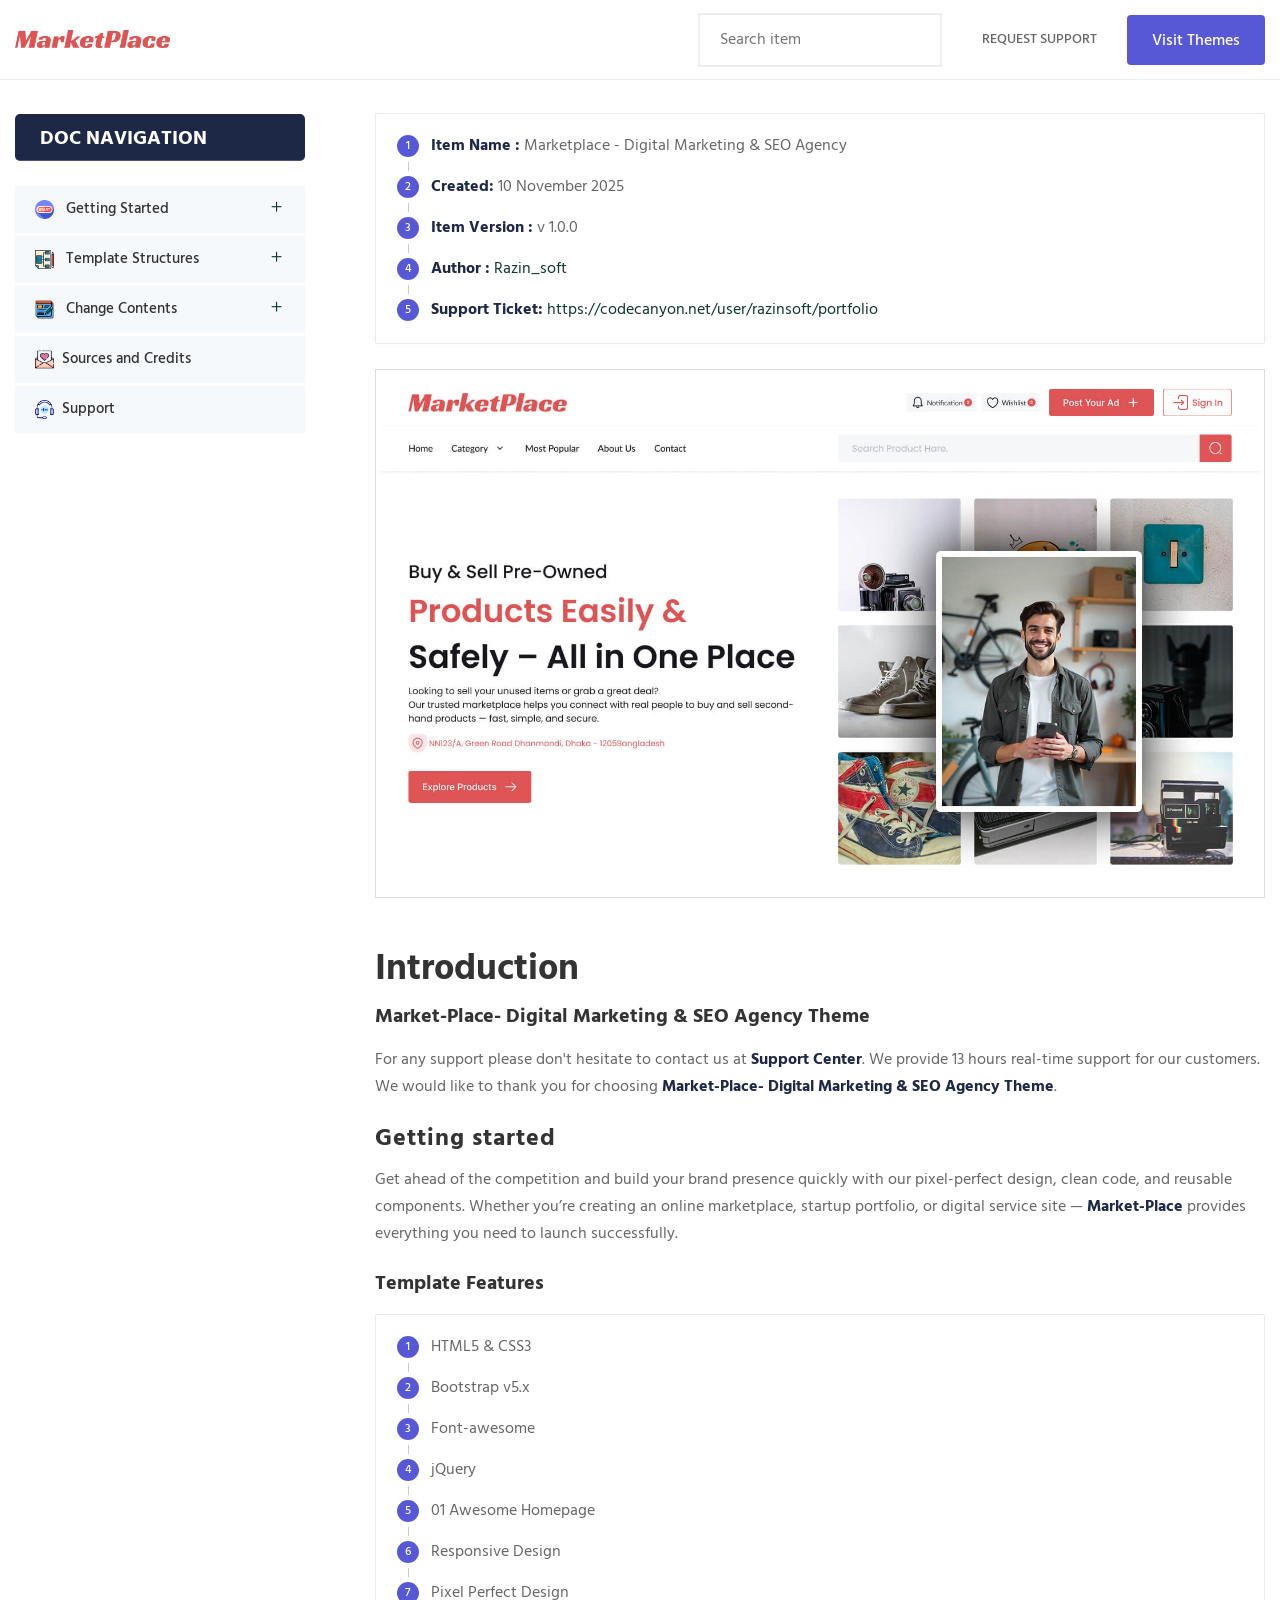
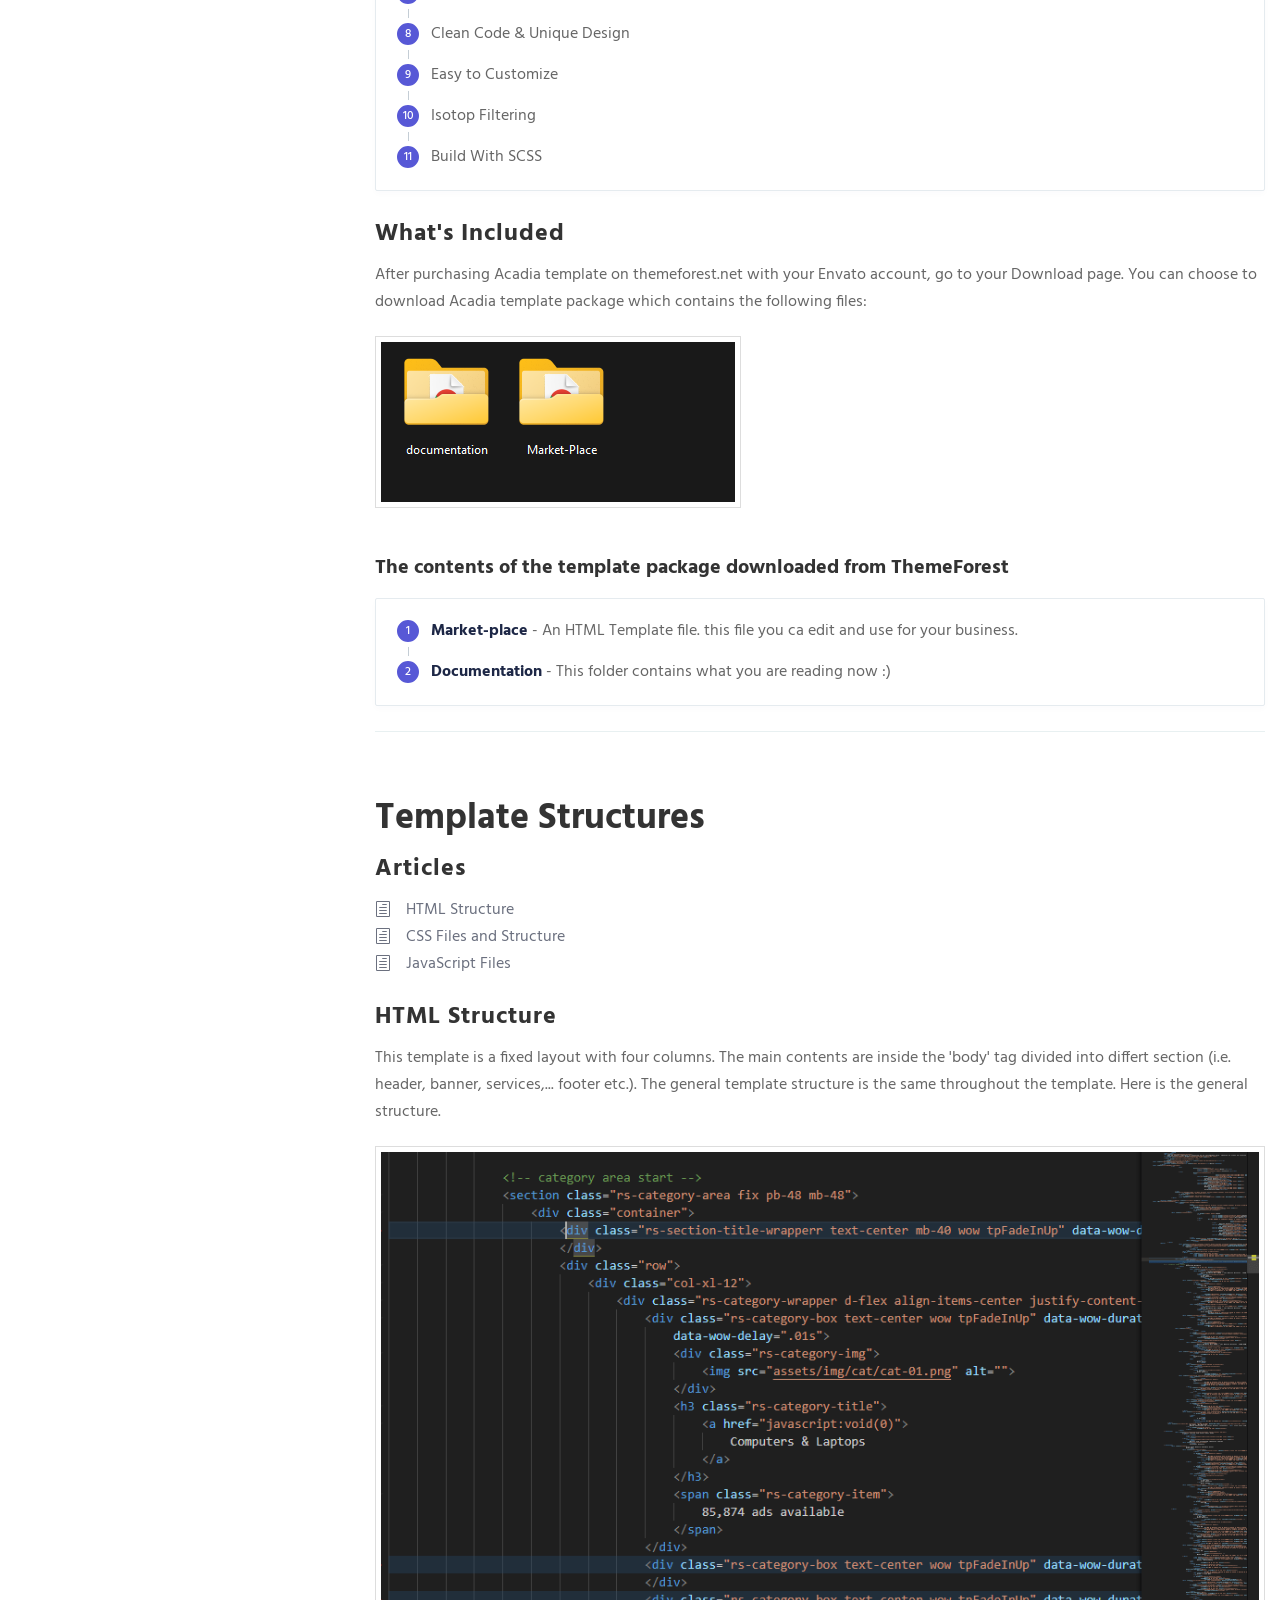
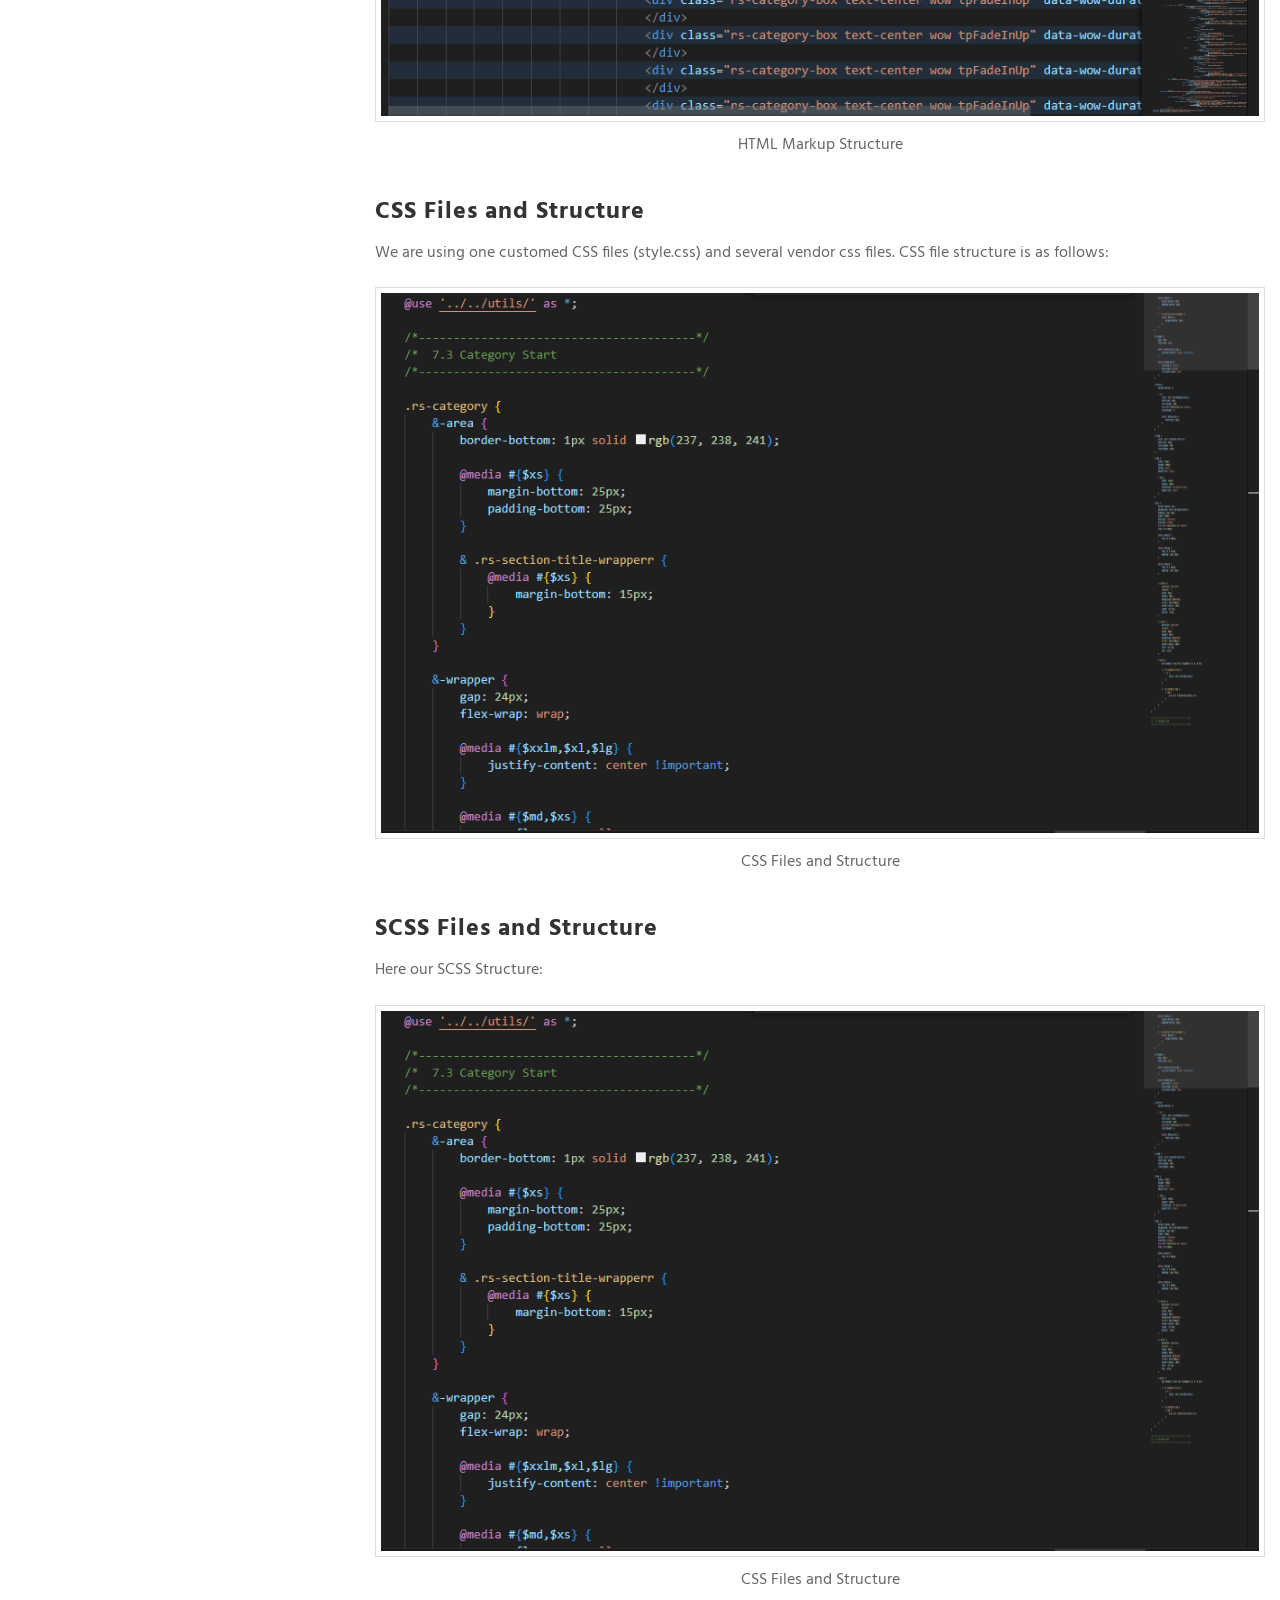
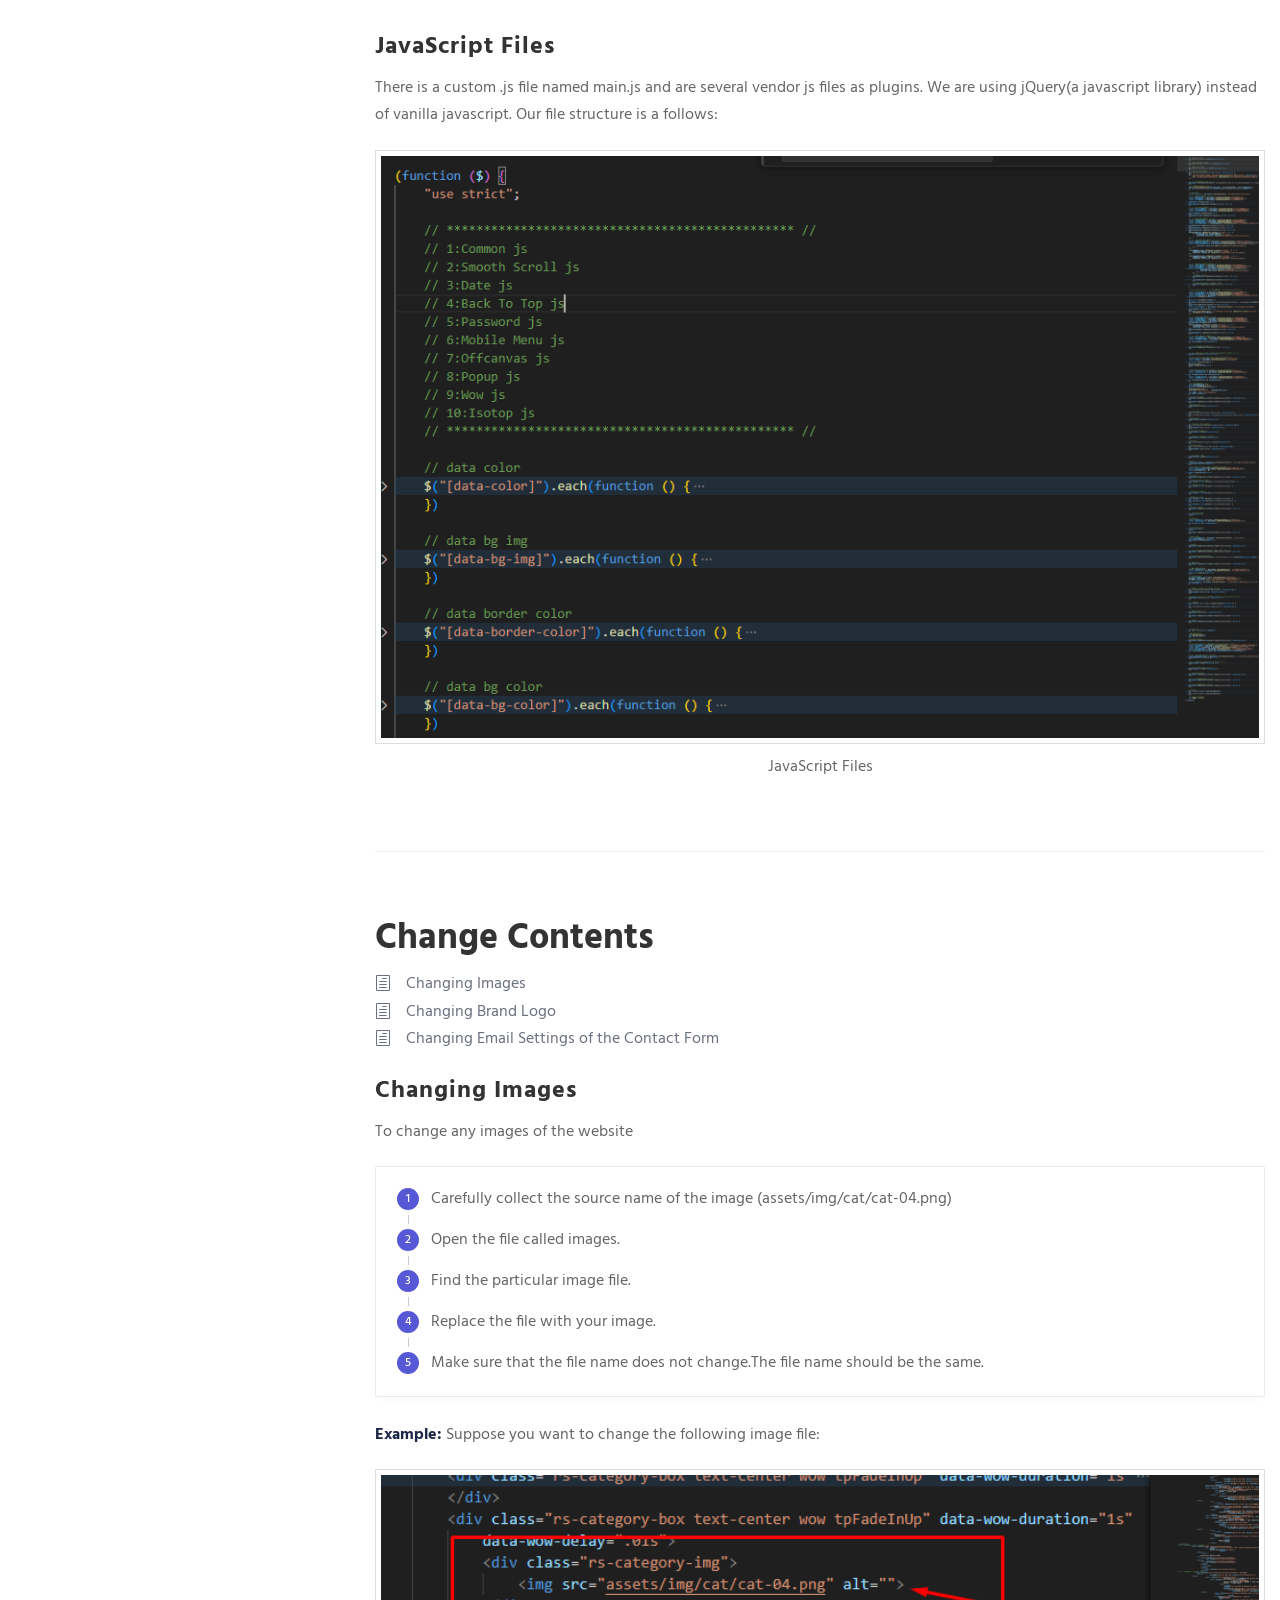
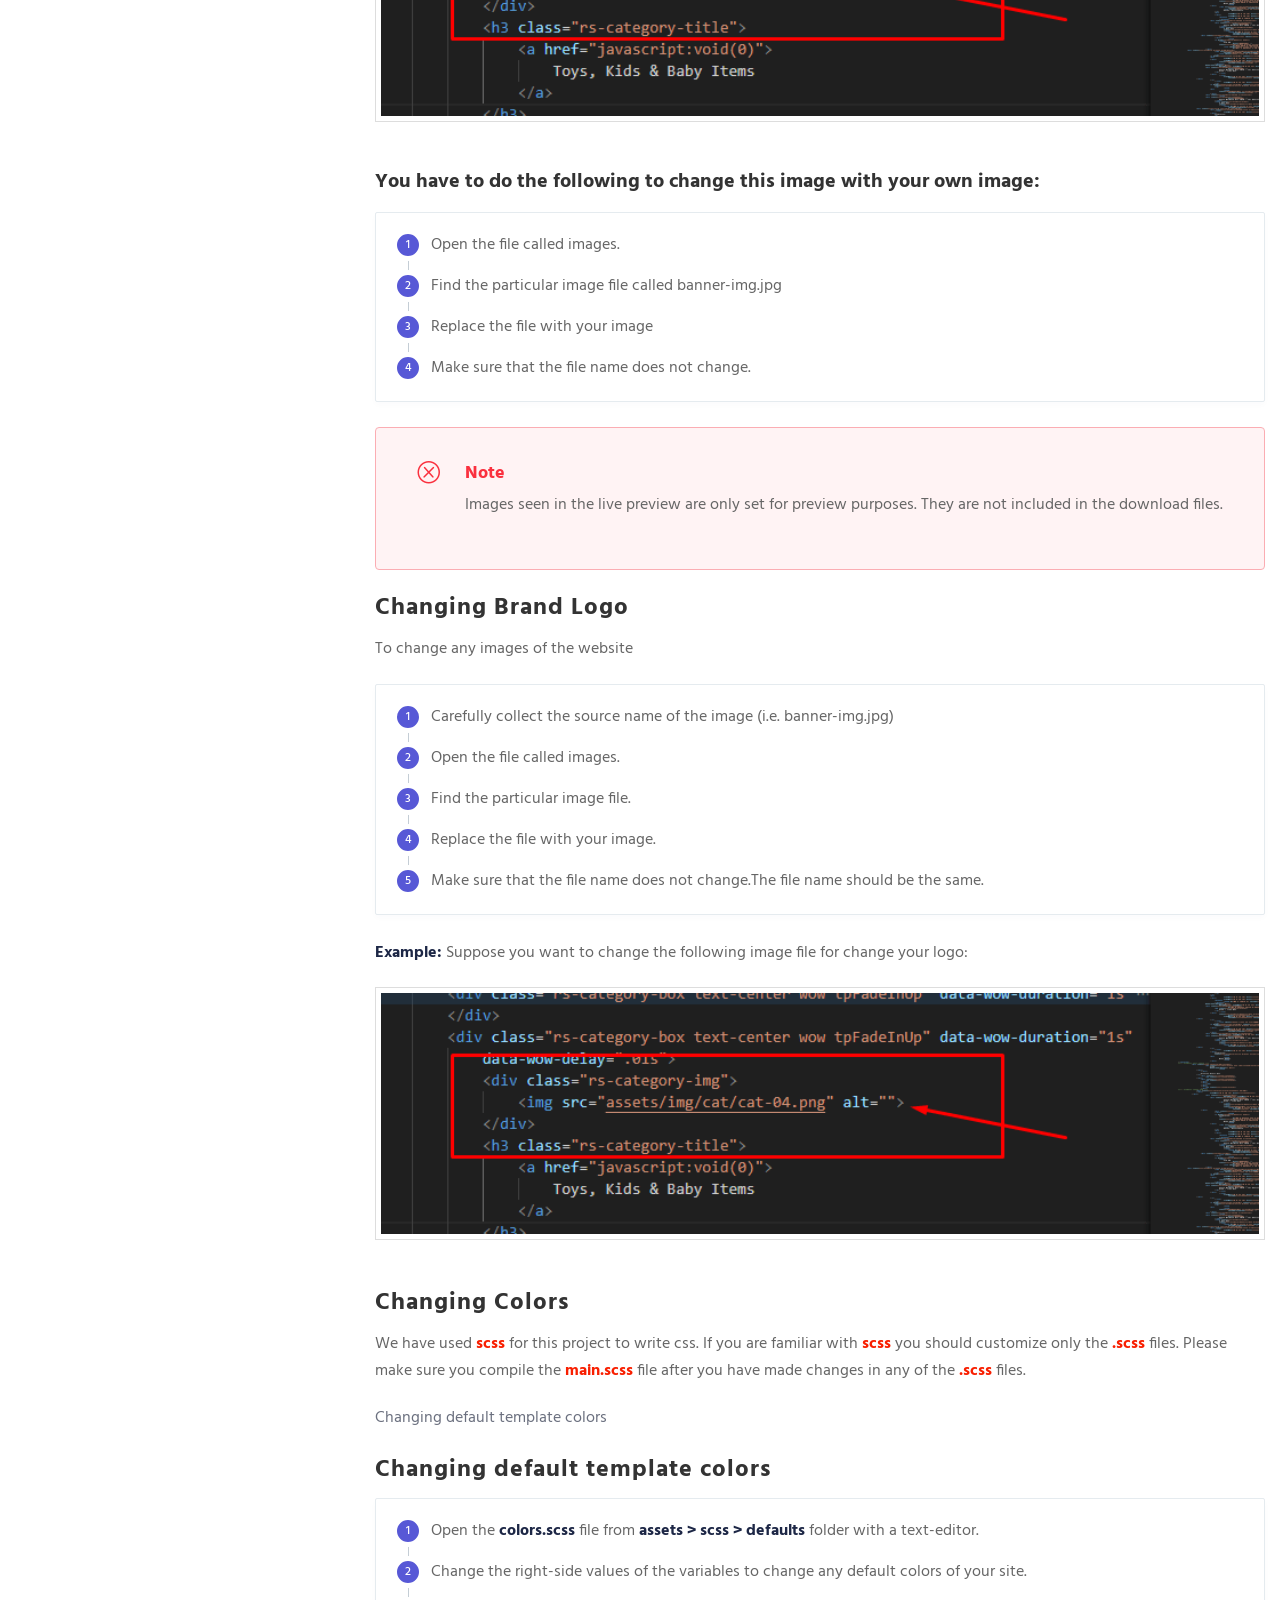
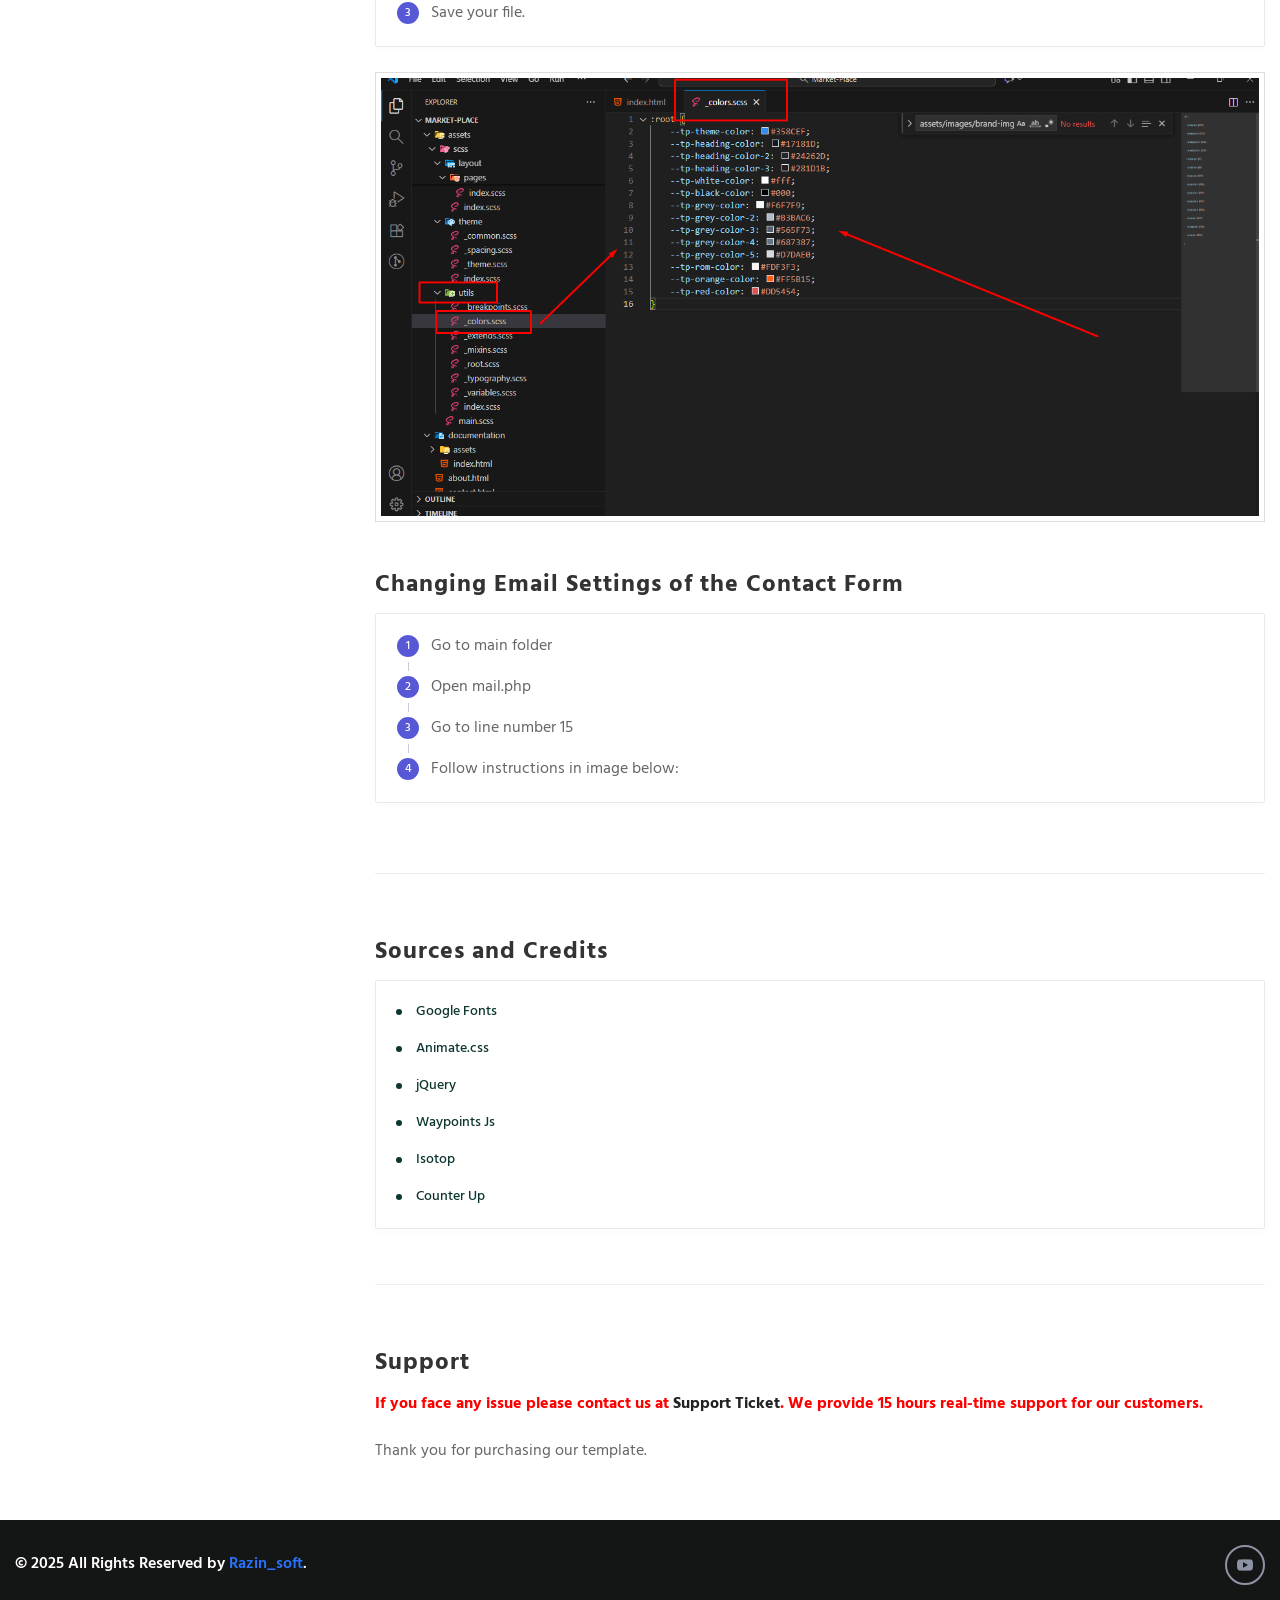
<file: documentation/index.html>
<!DOCTYPE html>
<html class="no-js" lang="zxx">

<head>
	<!-- Basic metas
    ======================================== -->
	<meta charset="utf-8">
	<meta name="author" content="RazinSoft">
	<meta name="description" content="Market-Place - Digital Marketing & SEO Agency HTML Template Documentation">
	<meta name="keywords" content="">

	<!-- Mobile specific metas
    ======================================== -->
	<meta http-equiv="X-UA-Compatible" content="IE=edge">
	<meta name="viewport" content="width=device-width, initial-scale=1, shrink-to-fit=no">
	<meta property="og:title" content="Documentation" />
	<meta property="og:url" content="index.html" />
	<!-- Page Title
    ======================================== -->
	<title>Market-Place</title>

	<!-- Favicon -->
	<link rel="shortcut icon" type="image/x-icon" href="assets/images/favicon.png">
	<!-- fonts
	======================================== -->
	<link rel="stylesheet" type="text/css" href="assets/css/elegantFont.css">
	<!-- Bootstrap -->
	<link rel="stylesheet" type="text/css" href="assets/css/vendor/bootstrap.min.css">
	<!-- Custom css -->
	<link rel="stylesheet" type="text/css" href="assets/css/style.css">
	<link rel="stylesheet" type="text/css" href="assets/css/responsive.css">
</head>

<body>
	<!--[if lte IE 9]>
        <p class="browserupgrade">You are using an <strong>outdated</strong> browser. Please <a href="https://browsehappy.com/">upgrade your browser</a> to improve your experience and security.</p>
	<![endif]-->
	<!-- Header starts -->
	<a href="#top" class="back-to-top"><i class="fal fa-arrow-up"></i></a>

	<header class="page-header sticky-top" id="top">
		<div class="container">
			<div class="row align-items-center">
				<div class="col-lg-3 col-md-4 col-sm-6 col-6">
					<div class="logo">
						<a href="#" class="nav-brand">
							<img src="assets/images/logo.png" alt="logo" width="155" height="36">
						</a>
					</div>
				</div>
				<div class="col-lg-9 col-md-8 col-sm-6 col-6">
					<div class="right-part d-flex justify-content-end align-items-center">
						<form action="#" class="search-form d-none d-lg-block">
							<div class="input-group">
								<input type="text" class="search-input" placeholder="Search item">
							</div>
						</form>
						<div class="nav-list">
							<a class="support-link d-none d-md-inline-block"
								href="https://codecanyon.net/user/razinsoft/portfolio" target="_blank">request
								support</a>
							<a class="e-btn d-none d-md-inline-block"
								href="https://codecanyon.net/user/razinsoft/portfolio" target="_blank">Visit Themes</a>
							<a href="#" class="toggle-navbar"><i class="icon_menu"></i></a>
						</div>
					</div>
				</div>
			</div>
		</div>
		<!-- End of .container -->
	</header>
	<div class="main-content-wrapper">
		<div class="container ">
			<div class="row doc-container">
				<div class="col-xl-3">
					<aside class="sidebar-navigation sticky-top doc-sidebar">
						<h3>Doc Navigation</h3>
						<!-- <nav class="nav">						 -->
						<ul class="themepure-doc-nav  nav-sidebar doc-nav">
							<li class="nav-item">
								<a class="nav-link" href="#getting_started"><img
										src="assets/images/icon/start-button.png" alt=""> Getting Started </a>
								<span class="icon">
									<i class="icon_plus"></i>
									<i class="icon_minus-06"></i>
								</span>
								<ul class="submenu dropdown_nav">
									<li class="nav-item"><a class="nav-link" href="#introduction">Introduction</a></li>
									<li class="nav-item"><a class="nav-link" href="#what_included">What's Included</a>
									</li>
								</ul>
							</li>

							<li class="nav-item">
								<a class="nav-link" href="#template"><img
										src="assets/images/icon/hierarchical-structure.png" alt=""> Template Structures</a>
								<span class="icon">
									<i class="icon_plus"></i>
									<i class="icon_minus-06"></i>
								</span>
								<ul class="submenu dropdown_nav">
									<li class="nav-item"><a class="nav-link" href="#html">HTML Structure</a></li>
									<li class="nav-item"><a class="nav-link" href="#css">CSS Files and Structure</a>
									</li>
									<li class="nav-item">
										<a class="nav-link" href="#javascript">Javascript Files</a>
									</li>
								</ul>
							</li>

							<li class="nav-item">
								<a class="nav-link" href="#change_content"><img src="assets/images/icon/writer.png" alt="">
									Change Contents</a>
								<span class="icon">
									<i class="icon_plus"></i>
									<i class="icon_minus-06"></i>
								</span>
								<ul class="submenu dropdown_nav">
									<li class="sub-nav nav-item ">
										<a class="nav-link" href="#change_img">Changing Images</a>
									</li>
									<li class="nav-item">
										<a class="nav-link" href="#change_logo">Changing Brand Logo</a>
									</li>
									<li class="nav-item">
										<a class="nav-link" href="#change_color">Changing Colors</a>
									</li>
									<li class="nav-item">
										<a class="nav-link" href="#change_mail">Changing Email Contact Form</a>
									</li>
								</ul>
							</li>
							<li class="nav-item">
								<a class="nav-link" href="#source"><img src="assets/images/icon/love-letter.png" alt="">Sources
									and Credits</a>
							</li>
							<li class="nav-item">
								<a class="nav-link" href="#support"><img
										src="assets/images/icon/headphone.png" alt="">Support</a>
							</li>
						</ul>
						<!-- </nav> -->
					</aside>
				</div>
				<div class="col-xl-9 col-lg-12">
					<div class="main-content">
						<main class="main">
							<div class="filterable-wrapper">
								<article id="getting_started" class="section-main doc-section">
									<div class="steps-panel">
										<ol class="ordered-list">
											<li>
												<strong>Item Name : </strong>Marketplace - Digital Marketing & SEO
												Agency
											</li>
											<li>
												<strong>Created: </strong>10 November 2025
											</li>
											<li><strong>Item Version : </strong> v 1.0.0</li>
											<li>
												<strong>Author : </strong>
												<a href="https://themeforest.net/user/theme_pure/portfolio"
													target="_blank">Razin_soft</a>
											</li>
											<li>
												<strong>Support Ticket: </strong>
												<a href="https://codecanyon.net/user/razinsoft/portfolio"
													target="_blank">https://codecanyon.net/user/razinsoft/portfolio</a>
											</li>
										</ol
										>
									</div>
									<figure>
										<img class="max-100" src="assets/images/screenshot.jpg" alt="">
									</figure>

									<section id="introduction">
										<h2>Introduction</h2>
										<h4 class="title">Market-Place- Digital Marketing & SEO Agency Theme</h4>
										<div class="top-support">For any support please don't hesitate to contact us at
											<a href="https://themepure.net/help/support/"><b>Support Center</b></a>. We
											provide 13 hours real-time support for our customers.</div>
										<p>We would like to thank you for choosing <b>Market-Place- Digital Marketing &
												SEO Agency Theme</b>.</p>
									</section>
									<!-- End of #getting_started -->
									<section id="requirements">
										<h3>Getting started</h3>
										<p> Get ahead of the competition and build your brand presence quickly with our
											pixel-perfect design,
											clean code, and reusable components. Whether you’re creating an online
											marketplace, startup portfolio, or digital service site —
											<strong>Market-Place</strong> provides everything you need to launch
											successfully.
										</p>
										<h4>Template Features</h4>
										<div class="steps-panel">
											<ul class="ordered-list">
												<li>HTML5 &amp; CSS3</li>
												<li>Bootstrap v5.x</li>
												<li>Font-awesome</li>
												<li>jQuery</li>
												<li>01 Awesome Homepage</li>
												<li>Responsive Design</li>
												<li>Pixel Perfect Design</li>
												<li>Clean Code &amp; Unique Design</li>
												<li>Easy to Customize</li>
												<li>Isotop Filtering</li>
												<li>Build With SCSS</li>
											</ul>
										</div>

									</section>
									<!-- End of #requirements -->
									<section id="what_included">
										<h3>What's Included</h3>
										<p>After purchasing Acadia template on themeforest.net with your Envato account,
											go to your
											Download page. You can choose to download Acadia template package which
											contains the following files:</p>
										<figure>
											<img class="max-100" src="assets/images/include/include.png" alt="">
										</figure>
										<h4>The contents of the template package downloaded from ThemeForest</h4>
										<div class="steps-panel">
											<ul class="ordered-list">
												<li><strong>Market-place</strong> - An HTML Template file. this file you
													ca edit and use for your business.</li>
												<li><strong>Documentation</strong> - This folder contains what you are
													reading now :)</li>
											</ul>
										</div>
									</section>
									<!-- End of #what_included -->
								</article>

								<article id="template" class="section-main doc-section">
									<section>
										<h2>Template Structures</h2>

										<h3>Articles</h3>
										<ul class="list-unstyled article_list tag_list">
											<li><a href="#html"><i class="icon_document_alt"></i>HTML Structure</a></li>
											<li><a href="#css"><i class="icon_document_alt"></i>CSS Files and
													Structure</a></li>
											<li><a href="#javascript"><i class="icon_document_alt"></i>JavaScript
													Files</a></li>
										</ul>
									</section>
									<!-- End of #installation -->
									<section id="html">
										<h3>HTML Structure</h3>
										<p>This template is a fixed layout with four columns. The main contents are
											inside the 'body' tag divided into differt section (i.e. header, banner,
											services,... footer etc.). The general template structure is the same
											throughout the template. Here is the general structure.</p>
										<figure>
											<img src="assets/images/html-structure-1.png" alt="3.1.1" class="doc-image">
											<figcaption class="text-center">HTML Markup Structure</figcaption>
										</figure>
									</section>
									<!-- End of #installation -->
									<section id="css">
										<h3>CSS Files and Structure</h3>
										<p>We are using one customed CSS files (style.css) and several vendor css files.
											CSS file structure is as follows:</p>
										<figure>
											<img src="assets/images/css-structure-1.jpg" alt="3.1.1" class="doc-image">
											<figcaption class="text-center">CSS Files and Structure</figcaption>
										</figure>
									</section>
									<section id="css">
										<h3>SCSS Files and Structure</h3>
										<p>Here our SCSS Structure:</p>
										<figure>
											<img src="assets/images/scss-structure-1.png" alt="3.1.1" class="doc-image">
											<figcaption class="text-center">CSS Files and Structure</figcaption>
										</figure>
									</section>
									<!-- End of #using_theme_uploader -->

									<section id="javascript">
										<h3>JavaScript Files</h3>
										<p>There is a custom .js file named main.js and are several vendor js files as
											plugins. We are using jQuery(a javascript library) instead of vanilla
											javascript. Our file structure is a follows:</p>
										<figure>
											<img src="assets/images/js-structure-1.png" alt="3.1.1" class="doc-image">
											<figcaption class="text-center">JavaScript Files</figcaption>
										</figure>
									</section>
									<!-- End of #using_ftp_uploader -->
								</article>

								<article id="change_content" class="section-main doc-section">
									<section>
										<h2>Change Contents</h2>
										<ul class="list-unstyled article_list tag_list">
											<li><a href="#changingimages"><i class="icon_document_alt"></i>Changing
													Images</a></li>
											<li><a href="#branlogo"><i class="icon_document_alt"></i>Changing Brand
													Logo</a>
											</li>
											<li><a href="#emailchange"><i class="icon_document_alt"></i>Changing Email
													Settings of the Contact Form</a>
											</li>
										</ul>
									</section>

									<!-- End of #section-4 -->

									<section id="change_img">
										<h3>Changing Images</h3>
										<p>To change any images of the website</p>
										<div class="steps-panel">
											<ol class="ordered-list">
												<li>Carefully collect the source name of the image
													(assets/img/cat/cat-04.png)</li>
												<li>Open the file called images.</li>
												<li>Find the particular image file.</li>
												<li>Replace the file with your image.</li>
												<li>Make sure that the file name does not change.The file name should be
													the same.</li>
											</ol>
										</div>
										<p> <strong>Example:</strong> Suppose you want to change the following image
											file:</p>
										<figure>
											<img src="assets/images/change-img.png" alt="4.1.1" class="doc-image">
										</figure>
										<h4>You have to do the following to change this image with your own image:</h4>
										<div class="steps-panel">
											<ol class="ordered-list">
												<li>Open the file called images.</li>
												<li>Find the particular image file called banner-img.jpg</li>
												<li>Replace the file with your image</li>
												<li>Make sure that the file name does not change.</li>
											</ol>
										</div>

										<div class="alert media message_alert alert-danger fade show" role="alert">
											<i class="icon_close_alt2"></i>
											<div class="media-body">
												<h5>Note</h5>
												<p>Images seen in the live preview are only set for preview purposes.
													They are not included in the download files.</p>
											</div>
										</div>

									</section>

									<section id="change_logo">
										<h3>Changing Brand Logo</h3>

										<p>To change any images of the website</p>
										<div class="steps-panel">
											<ol class="ordered-list">
												<li>Carefully collect the source name of the image (i.e. banner-img.jpg)
												</li>
												<li>Open the file called images.</li>
												<li>Find the particular image file.</li>
												<li>Replace the file with your image.</li>
												<li>Make sure that the file name does not change.The file name should be
													the same.</li>
											</ol>
										</div>

										<p> <strong>Example:</strong> Suppose you want to change the following
											image file for change your logo:</p>
										<figure>
											<img src="assets/images/change-img.png" alt="4.1.1" class="doc-image">
										</figure>


									</section>
									<!-- End of #section-4 -->
									<section id="change_color">
										<h3>Changing Colors</h3>
										<p>We have used <strong style="color: #f81f01;">scss</strong> for this project
											to write css. If
											you are familiar with <strong style="color: #f81f01;">scss</strong> you
											should customize
											only the <strong style="color: #f81f01;">.scss</strong> files. Please make
											sure you compile
											the <strong style="color: #f81f01;">main.scss</strong> file after you have
											made changes in
											any of the <strong style="color: #f81f01;">.scss</strong> files.</p>

										<ul class="list-unstyled article_list tag_list rn-list">
											<li><a href="#changedefaultcolor">Changing default template
													colors</a></li>
										</ul>
										<h3>Changing default template colors</h3>
										<div class="steps-panel">
											<ol class="ordered-list">
												<li>Open the <strong>colors.scss</strong> file from <strong>assets &gt;
														scss &gt;
														defaults</strong> folder with a text-editor.</li>
												<li>Change the right-side values of the variables to change any default
													colors of your
													site.</li>
												<li>Save your file.</li>
											</ol>
										</div>
										<figure>
											<img src="assets/images/chnage-colors.png" alt="4.1.1" class="doc-image">
										</figure>
									</section>
									<section id="change_mail">
										<h3>Changing Email Settings of the Contact Form</h3>
										<div class="steps-panel">
											<ol class="ordered-list">
												<li>Go to main folder</li>
												<li>Open mail.php</li>
												<li>Go to line number 15</li>
												<li>Follow instructions in image below:</li>
											</ol>
										</div>
										<figure>
										</figure>
									</section>
								</article>
								<article id="change_content" class="section-main doc-section">
									<section id="section-4-3">
										<h3>Sources and Credits</h3>

										<ul class=" single_list">
											<li><a target="_blank" href="https://fonts.google.com/">Google Fonts</a>
											</li>
											<li><a target="_blank"
													href="https://daneden.github.io/animate.css/">Animate.css</a></li>
											<li><a target="_blank" href="https://jquery.com/">jQuery</a></li>
											<li><a target="_blank" href="http://imakewebthings.com/waypoints/">Waypoints
													Js</a></li>
											<li><a target="_blank" href="https://isotope.metafizzy.co/">Isotop</a></li>
											<li><a target="_blank" href="https://github.com/bfintal/Counter-Up">Counter
													Up</a></li>
										</ul>
									</section>
								</article>

								<article id="change_content" class="section-main doc-section">
									<section id="support">
										<h3>Support</h3>
										<p style="color:red;font-weight:bold;">If you face any issue please contact us
											at
											<a target="_blank" class="black-color"
												href="https://codecanyon.net/user/razinsoft/portfolio">Support
												Ticket</a>. We provide 15 hours real-time support for our customers.
										</p>
										<p>Thank you for purchasing our template.</p>
										<p class="mt50"></p>
									</section>
								</article>
								<!-- End of #getting_started1-4 -->

							</div>


							<!-- End of .filterable-wrapper -->
						</main>
					</div>
				</div>
			</div>
			<!-- End of .main-content -->
		</div>
		<!-- End of .container -->
	</div>
	<!-- End of .main-content -->

	<footer class="tp-footer">
		<div class="container">
			<div class="row align-items-center">
				<div class="col-md-8">
					<div class="page-footer">
						<p>© 2025 All Rights Reserved by <a
								href="https://codecanyon.net/user/razinsoft/portfolio">Razin_soft</a>.</p>
					</div>
				</div>
				<div class="col-md-4">
					<div class="social-footer text-md-right">
						<a href="#"><i class="social_youtube"></i></a>
					</div>
				</div>
			</div>
		</div>
	</footer>


	<!-- End of .page-footer -->

	<!-- Javascripts
		======================================= -->
	<!-- jQuery -->
	<script src="assets/js/vendor/jquery.min.js"></script>
	<script src="assets/js/vendor/jquery-migrate.min.js"></script>
	<script src="assets/js/vendor/bootstrap.bundle.min.js"></script>
	<!-- jQuery Easing Plugin -->
	<script src="assets/js/vendor/easing-1.3.js"></script>
	<!-- Custom Script -->
	<script src="assets/js/onpage-menu.js"></script>
	<script src="assets/js/main.js"></script>

</body>

</html>
</file>
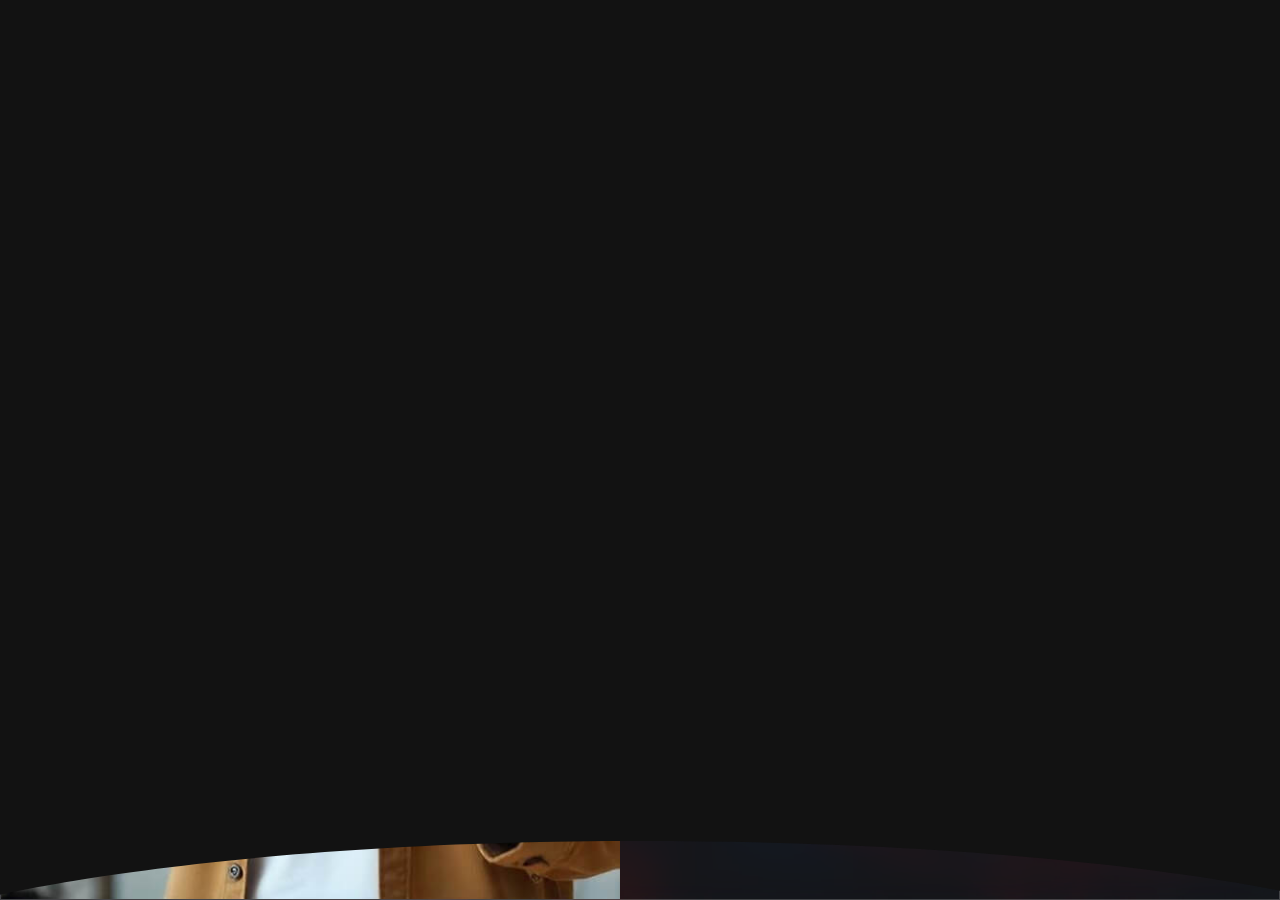
<file: log-in.html>
<!DOCTYPE html>
<html lang="en" style="scroll-behavior: smooth;overscroll-behavior: none;">

<head>
    <meta charset="UTF-8">
    <meta name="viewport" content="width=device-width, initial-scale=1.0">
    <title>Log-in</title>
    <link rel="stylesheet" href="assets/css/bootstrap.min.css">
    <link rel="stylesheet" href="assets/css/magnific-popup.css">
    <link rel="stylesheet" href="assets/css/spacing.css">
    <link rel="stylesheet" href="assets/css/fontawesome-pro.css">
      <link rel="stylesheet" href="assets/css/swiper-bundle.min.css">
    <link rel="stylesheet" href="assets/css/animate.min.css">
    <link rel="stylesheet" href="assets/css/style.css">
    <!-- Place favicon.ico in the root directory -->
    <link rel="shortcut icon" type="image/x-icon" href="assets/img/logo/favicon.png">
</head>



<body class="rs-magic-cursor">
    <div class="loader-wrap">
        <svg viewBox="0 0 1000 1000" preserveAspectRatio="none">
            <path id="svg" d="M0,1005S175,995,500,995s500,5,500,5V0H0Z"></path>
        </svg>
        <div class="loader-wrap-heading">
            <div class="load-text">
                <span>M</span>
                <span>A</span>
                <span>R</span>
                <span>K</span>
                <span>E</span>
                <span>T</span>
                <span>-</span>
                <span>P</span>
                <span>L</span>
                <span>A</span>
                <span>C</span>
                <span>E</span>
            </div>
        </div>
    </div>
    <!-- Begin magic cursor -->
    <div id="magic-cursor" class="cursor-black-bg">
        <div id="ball"></div>
    </div>
    <!-- End magic cursor -->
     
    <!-- Template rtl start -->
    <div class="rs-template-settings">
        <div class="rs-template-settings-top">
            <div class="rs-template-settings-icon">
                <i class="far fa-cog"></i>
            </div>
            <h3 class="rs-template-settings-title">
                Template Settings
            </h3>
            <div class="rs-template-settings-button mb-10 d-flex align-items-center justify-content-between">
                <button class="active"><i class="far fa-moon"></i>Dark</button>
                <button><i class="far fa-sun"></i>Light</button>
            </div>
            <div
                class="rs-template-settings-button mb-10 rs-template-settings-button-rtl d-flex align-items-center justify-content-between">
                <button>Rtl</button>
                <button class="active">Ltr</button>
            </div>
            <h3 class="rs-lang-title">
                select language
            </h3>
            <div class="rs-language-btn d-flex align-items-center justify-content-center p-relative">
                <button class="d-flex align-items-center justify-content-center gap-8"><img src="assets/img/lang-flag/flag-07.png" alt="">English<i class=" down-angel far fa-angle-down"></i></button>
                <ul class="rs-lang p-absolute">
                    <li><a href="#"><img src="assets/img/lang-flag/flag-01.png" alt="">বাংলা</a></li>
                    <li><a href="#"><img src="assets/img/lang-flag/flag-02.png" alt="">português</a></li>
                    <li><a href="#"><img src="assets/img/lang-flag/flag-03.png" alt="">عربي</a></li>
                    <li><a href="#"><img src="assets/img/lang-flag/flag-04.png" alt="">Española</a></li>
                    <li><a href="#"><img src="assets/img/lang-flag/flag-05.png" alt="">اردو</a></li>
                    <li><a href="#"><img src="assets/img/lang-flag/flag-06.png" alt="">हिन्दी</a></li>
                    <li><a href="#"><img src="assets/img/lang-flag/flag-07.png" alt="">English</a></li>
                </ul>
            </div>
        </div>
    </div>
    <!-- Template rtl end -->


    <section class="rs-log-in-area fix">
        <div class="rs-log-in-bg" data-bg-img="assets/img/bg/log-in-bg.jpg">
            <div class="rs-log-in-box backdrop-filter-15" data-bg-color="rgba(255, 255, 255, 0.08)">
                <div class="rs-log-in-img ">
                    <img src="assets/img/log-in/log-in-01.jpg" alt="">
                </div>
                <div class="rs-log-in-right">
                    <div class="rs-log-in-top text-center p-24 mb-14">
                        <a href="javascript:void(0)" class="rs-log-in-logo p-relative mb-40 d-block">
                            <img src="assets/img/logo/login-logo.png" alt="">
                            <div class="rs-log-in-shape p-absolute">
                                <img src="assets/img/log-in/login-line-shape.svg" alt="">
                            </div>
                        </a>
                        <div class="rs-sign-up-with mb-16">
                            <a href="javascript:void(0)">
                                Sign Up With
                            </a>
                        </div>
                        <div
                            class="rs-sign-up-more d-flex align-items-center gap-8 justify-content-center d-none d-md-flex">
                            <a href="javascript:void(0)" class="d-flex align-items-center">
                                <svg xmlns="http://www.w3.org/2000/svg" width="21" height="24" viewBox="0 0 21 24"
                                    fill="none">
                                    <path
                                        d="M19.9375 18.7033C19.5745 19.5418 19.1449 20.3136 18.6472 21.0232C17.9687 21.9906 17.4131 22.6602 16.985 23.0321C16.3213 23.6424 15.6102 23.955 14.8488 23.9728C14.3021 23.9728 13.6429 23.8172 12.8755 23.5017C12.1056 23.1876 11.3981 23.0321 10.7511 23.0321C10.0726 23.0321 9.34495 23.1876 8.5666 23.5017C7.78707 23.8172 7.15909 23.9817 6.67896 23.9979C5.94876 24.0291 5.22093 23.7076 4.49444 23.0321C4.03075 22.6276 3.45077 21.9343 2.75597 20.9521C2.01052 19.9033 1.39765 18.687 0.917514 17.3004C0.403308 15.8026 0.145538 14.3523 0.145538 12.9482C0.145538 11.3398 0.493083 9.95259 1.18921 8.79011C1.7363 7.85636 2.46413 7.11979 3.37506 6.57906C4.286 6.03834 5.27026 5.76279 6.33023 5.74516C6.91021 5.74516 7.67078 5.92457 8.61593 6.27715C9.55842 6.63091 10.1636 6.81032 10.4289 6.81032C10.6273 6.81032 11.2996 6.60054 12.4392 6.18234C13.517 5.7945 14.4266 5.63391 15.1717 5.69717C17.1909 5.86012 18.7079 6.6561 19.7168 8.09013C17.9109 9.18432 17.0176 10.7169 17.0354 12.6829C17.0517 14.2142 17.6072 15.4886 18.699 16.5004C19.1938 16.97 19.7464 17.333 20.3612 17.5907C20.2279 17.9774 20.0871 18.3477 19.9375 18.7033ZM15.3065 0.480137C15.3065 1.68041 14.868 2.8011 13.994 3.83841C12.9392 5.07155 11.6634 5.78413 10.2799 5.67168C10.2623 5.52769 10.252 5.37614 10.252 5.21688C10.252 4.06462 10.7536 2.83147 11.6444 1.82321C12.0892 1.3127 12.6548 0.888228 13.3407 0.549615C14.0251 0.216055 14.6725 0.031589 15.2814 0C15.2991 0.160458 15.3065 0.320926 15.3065 0.480121V0.480137Z"
                                        fill="white" />
                                </svg>
                                Apple
                            </a>
                            <a href="javascript:void(0)" class="d-flex align-items-center">
                                <img src="assets/img/icon/Google-Icon.svg" alt="">
                                Google
                            </a>
                            <a href="javascript:void(0)" class="d-flex align-items-center">
                                <svg xmlns="http://www.w3.org/2000/svg" width="25" height="24" viewBox="0 0 25 24"
                                    fill="none">
                                    <g clip-path="url(#clip0_306_111577)">
                                        <path
                                            d="M24.5 12C24.5 5.3726 19.1274 1.52588e-05 12.5 1.52588e-05C5.87259 1.52588e-05 0.5 5.3726 0.5 12C0.5 17.6278 4.37432 22.3499 9.60108 23.6466V15.667H7.12659V12H9.60108V10.4199C9.60108 6.33548 11.4495 4.44236 15.4594 4.44236C16.2196 4.44236 17.5314 4.5914 18.068 4.74049V8.06468C17.7848 8.03487 17.2929 8.01995 16.6817 8.01995C14.714 8.01995 13.9538 8.76529 13.9538 10.7031V12H17.8734L17.2001 15.667H13.9538V23.9121C19.8955 23.1945 24.5 18.1353 24.5 12Z"
                                            fill="#0866FF" />
                                        <path
                                            d="M17.2 15.667L17.8734 12H13.9538V10.7031C13.9538 8.76524 14.714 8.01995 16.6817 8.01995C17.2929 8.01995 17.7848 8.03483 18.068 8.06464V4.7405C17.5314 4.59141 16.2196 4.44232 15.4594 4.44232C11.4495 4.44232 9.60107 6.33549 9.60107 10.4199V12H7.12657V15.667H9.60107V23.6466C10.5295 23.8769 11.5003 24 12.5 24C12.9922 24 13.4772 23.9697 13.9538 23.9121V15.667H17.2Z"
                                            fill="white" />
                                    </g>
                                    <defs>
                                        <clipPath id="clip0_306_111577">
                                            <rect width="24" height="24" fill="white" transform="translate(0.5)" />
                                        </clipPath>
                                    </defs>
                                </svg>
                                Facebook
                            </a>
                        </div>
                    </div>
                    <span class="rs-log-in-or-content mb-12">OR CONTINUE WITH</span>
                    <div class="rs-log-in-form">
                        <form action="#">
                            <div class="rs-input-item-2">
                                <div class="rs-input-item">
                                    <h4 class="rs-input-title">
                                        Email Or Phone No
                                    </h4>
                                    <input type="email" placeholder="admin@Example.com">
                                </div>
                                <div class="rs-input-item p-relative">
                                    <h4 class="rs-input-title">Password</h4>
                                    <input class="rs-password-input" type="password" placeholder="********"
                                        id="passwordInput">
                                    <i id="togglePassword" class="fal fa-eye-slash p-absolute"></i>
                                </div>

                            </div>
                            <button type="submit" class="rs-log-in-btn">
                                Sign in
                            </button>
                        </form>
                        <div
                            class="rs-sign-up-more d-flex align-items-center gap-8 justify-content-center d-md-none mt-30 mb-30">
                            <a href="javascript:void(0)" class="d-flex align-items-center">
                                <img src="assets/img/icon/apple-icon.jpg" alt="">
                            </a>
                            <a href="javascript:void(0)" class="d-flex align-items-center">
                                <img src="assets/img/icon/Google-Icon.svg" alt="">
                            </a>
                            <a href="javascript:void(0)" class="d-flex align-items-center">
                                <img src="assets/img/icon/facebook-01.png" alt="">
                            </a>
                        </div>
                        <span class="rs-log-in-already">Already have an account?<a href="sign-up.html">Sign
                                Up</a></span>
                    </div>
                </div>
            </div>
        </div>
    </section>




    <script src="assets/js/jquery-3.7.1.min.js"></script>
    <script src="assets/js/bootstrap.bundle.min.js"></script>
    <script src="assets/js/jarallax.min.js"></script>
    <script src="assets/js/magnific-popup.min.js"></script>
    <script src="assets/js/gsap.min.js"></script>
    <script src="assets/js/ScrollSmoother.min.js"></script>
    <script src="assets/js/ScrollTrigger.min.js"></script>
    <script src="assets/js/ScrollToPlugin.min.js"></script>
    <script src="assets/js/tp-cursor.js"></script>
    <script src="assets/js/swiper-bundle.min.js"></script>
    <script src="assets/js/isotope.pkgd.min.js"></script>
    <script src="assets/js/imagesloaded.pkgd.min.js"></script>
    <script src="assets/js/wow.js"></script>
    <script src="assets/js/jquery.counterup.min.js"></script>
    <script src="assets/js/main.js"></script>
</body>

</html>
</file>
<file: documentation/assets/css/elegantFont.css>
@font-face {
	font-family: 'ElegantIcons';
	src:url('../fonts/ElegantIcons.eot');
	src:url('../fonts/ElegantIcons.eot?#iefix') format('embedded-opentype'),
		url('../fonts/ElegantIcons.woff') format('woff'),
		url('../fonts/ElegantIcons.ttf') format('truetype'),
		url('../fonts/ElegantIcons.svg#ElegantIcons') format('svg');
	font-weight: normal;
	font-style: normal;
}

/* Use the following CSS code if you want to use data attributes for inserting your icons */
[data-icon]:before {
	font-family: 'ElegantIcons';
	content: attr(data-icon);
	speak: none;
	font-weight: normal;
	font-variant: normal;
	text-transform: none;
	line-height: 1;
	-webkit-font-smoothing: antialiased;
	-moz-osx-font-smoothing: grayscale;
}

/* Use the following CSS code if you want to have a class per icon */
/*
Instead of a list of all class selectors,
you can use the generic selector below, but it's slower:
[class*="your-class-prefix"] {
*/
.arrow_up, .arrow_down, .arrow_left, .arrow_right, .arrow_left-up, .arrow_right-up, .arrow_right-down, .arrow_left-down, .arrow-up-down, .arrow_up-down_alt, .arrow_left-right_alt, .arrow_left-right, .arrow_expand_alt2, .arrow_expand_alt, .arrow_condense, .arrow_expand, .arrow_move, .arrow_carrot-up, .arrow_carrot-down, .arrow_carrot-left, .arrow_carrot-right, .arrow_carrot-2up, .arrow_carrot-2down, .arrow_carrot-2left, .arrow_carrot-2right, .arrow_carrot-up_alt2, .arrow_carrot-down_alt2, .arrow_carrot-left_alt2, .arrow_carrot-right_alt2, .arrow_carrot-2up_alt2, .arrow_carrot-2down_alt2, .arrow_carrot-2left_alt2, .arrow_carrot-2right_alt2, .arrow_triangle-up, .arrow_triangle-down, .arrow_triangle-left, .arrow_triangle-right, .arrow_triangle-up_alt2, .arrow_triangle-down_alt2, .arrow_triangle-left_alt2, .arrow_triangle-right_alt2, .arrow_back, .icon_minus-06, .icon_plus, .icon_close, .icon_check, .icon_minus_alt2, .icon_plus_alt2, .icon_close_alt2, .icon_check_alt2, .icon_zoom-out_alt, .icon_zoom-in_alt, .icon_search, .icon_box-empty, .icon_box-selected, .icon_minus-box, .icon_plus-box, .icon_box-checked, .icon_circle-empty, .icon_circle-slelected, .icon_stop_alt2, .icon_stop, .icon_pause_alt2, .icon_pause, .icon_menu, .icon_menu-square_alt2, .icon_menu-circle_alt2, .icon_ul, .icon_ol, .icon_adjust-horiz, .icon_adjust-vert, .icon_document_alt, .icon_documents_alt, .icon_pencil, .icon_pencil-edit_alt, .icon_pencil-edit, .icon_folder-alt, .icon_folder-open_alt, .icon_folder-add_alt, .icon_info_alt, .icon_error-oct_alt, .icon_error-circle_alt, .icon_error-triangle_alt, .icon_question_alt2, .icon_question, .icon_comment_alt, .icon_chat_alt, .icon_vol-mute_alt, .icon_volume-low_alt, .icon_volume-high_alt, .icon_quotations, .icon_quotations_alt2, .icon_clock_alt, .icon_lock_alt, .icon_lock-open_alt, .icon_key_alt, .icon_cloud_alt, .icon_cloud-upload_alt, .icon_cloud-download_alt, .icon_image, .icon_images, .icon_lightbulb_alt, .icon_gift_alt, .icon_house_alt, .icon_genius, .icon_mobile, .icon_tablet, .icon_laptop, .icon_desktop, .icon_camera_alt, .icon_mail_alt, .icon_cone_alt, .icon_ribbon_alt, .icon_bag_alt, .icon_creditcard, .icon_cart_alt, .icon_paperclip, .icon_tag_alt, .icon_tags_alt, .icon_trash_alt, .icon_cursor_alt, .icon_mic_alt, .icon_compass_alt, .icon_pin_alt, .icon_pushpin_alt, .icon_map_alt, .icon_drawer_alt, .icon_toolbox_alt, .icon_book_alt, .icon_calendar, .icon_film, .icon_table, .icon_contacts_alt, .icon_headphones, .icon_lifesaver, .icon_piechart, .icon_refresh, .icon_link_alt, .icon_link, .icon_loading, .icon_blocked, .icon_archive_alt, .icon_heart_alt, .icon_star_alt, .icon_star-half_alt, .icon_star, .icon_star-half, .icon_tools, .icon_tool, .icon_cog, .icon_cogs, .arrow_up_alt, .arrow_down_alt, .arrow_left_alt, .arrow_right_alt, .arrow_left-up_alt, .arrow_right-up_alt, .arrow_right-down_alt, .arrow_left-down_alt, .arrow_condense_alt, .arrow_expand_alt3, .arrow_carrot_up_alt, .arrow_carrot-down_alt, .arrow_carrot-left_alt, .arrow_carrot-right_alt, .arrow_carrot-2up_alt, .arrow_carrot-2dwnn_alt, .arrow_carrot-2left_alt, .arrow_carrot-2right_alt, .arrow_triangle-up_alt, .arrow_triangle-down_alt, .arrow_triangle-left_alt, .arrow_triangle-right_alt, .icon_minus_alt, .icon_plus_alt, .icon_close_alt, .icon_check_alt, .icon_zoom-out, .icon_zoom-in, .icon_stop_alt, .icon_menu-square_alt, .icon_menu-circle_alt, .icon_document, .icon_documents, .icon_pencil_alt, .icon_folder, .icon_folder-open, .icon_folder-add, .icon_folder_upload, .icon_folder_download, .icon_info, .icon_error-circle, .icon_error-oct, .icon_error-triangle, .icon_question_alt, .icon_comment, .icon_chat, .icon_vol-mute, .icon_volume-low, .icon_volume-high, .icon_quotations_alt, .icon_clock, .icon_lock, .icon_lock-open, .icon_key, .icon_cloud, .icon_cloud-upload, .icon_cloud-download, .icon_lightbulb, .icon_gift, .icon_house, .icon_camera, .icon_mail, .icon_cone, .icon_ribbon, .icon_bag, .icon_cart, .icon_tag, .icon_tags, .icon_trash, .icon_cursor, .icon_mic, .icon_compass, .icon_pin, .icon_pushpin, .icon_map, .icon_drawer, .icon_toolbox, .icon_book, .icon_contacts, .icon_archive, .icon_heart, .icon_profile, .icon_group, .icon_grid-2x2, .icon_grid-3x3, .icon_music, .icon_pause_alt, .icon_phone, .icon_upload, .icon_download, .social_facebook, .social_twitter, .social_pinterest, .social_googleplus, .social_tumblr, .social_tumbleupon, .social_wordpress, .social_instagram, .social_dribbble, .social_vimeo, .social_linkedin, .social_rss, .social_deviantart, .social_share, .social_myspace, .social_skype, .social_youtube, .social_picassa, .social_googledrive, .social_flickr, .social_blogger, .social_spotify, .social_delicious, .social_facebook_circle, .social_twitter_circle, .social_pinterest_circle, .social_googleplus_circle, .social_tumblr_circle, .social_stumbleupon_circle, .social_wordpress_circle, .social_instagram_circle, .social_dribbble_circle, .social_vimeo_circle, .social_linkedin_circle, .social_rss_circle, .social_deviantart_circle, .social_share_circle, .social_myspace_circle, .social_skype_circle, .social_youtube_circle, .social_picassa_circle, .social_googledrive_alt2, .social_flickr_circle, .social_blogger_circle, .social_spotify_circle, .social_delicious_circle, .social_facebook_square, .social_twitter_square, .social_pinterest_square, .social_googleplus_square, .social_tumblr_square, .social_stumbleupon_square, .social_wordpress_square, .social_instagram_square, .social_dribbble_square, .social_vimeo_square, .social_linkedin_square, .social_rss_square, .social_deviantart_square, .social_share_square, .social_myspace_square, .social_skype_square, .social_youtube_square, .social_picassa_square, .social_googledrive_square, .social_flickr_square, .social_blogger_square, .social_spotify_square, .social_delicious_square, .icon_printer, .icon_calulator, .icon_building, .icon_floppy, .icon_drive, .icon_search-2, .icon_id, .icon_id-2, .icon_puzzle, .icon_like, .icon_dislike, .icon_mug, .icon_currency, .icon_wallet, .icon_pens, .icon_easel, .icon_flowchart, .icon_datareport, .icon_briefcase, .icon_shield, .icon_percent, .icon_globe, .icon_globe-2, .icon_target, .icon_hourglass, .icon_balance, .icon_rook, .icon_printer-alt, .icon_calculator_alt, .icon_building_alt, .icon_floppy_alt, .icon_drive_alt, .icon_search_alt, .icon_id_alt, .icon_id-2_alt, .icon_puzzle_alt, .icon_like_alt, .icon_dislike_alt, .icon_mug_alt, .icon_currency_alt, .icon_wallet_alt, .icon_pens_alt, .icon_easel_alt, .icon_flowchart_alt, .icon_datareport_alt, .icon_briefcase_alt, .icon_shield_alt, .icon_percent_alt, .icon_globe_alt, .icon_clipboard {
	font-family: 'ElegantIcons';
	speak: none;
	font-style: normal;
	font-weight: normal;
	font-variant: normal;
	text-transform: none;
	line-height: 1;
	-webkit-font-smoothing: antialiased;
}
.arrow_up:before {
	content: "\21";
}
.arrow_down:before {
	content: "\22";
}
.arrow_left:before {
	content: "\23";
}
.arrow_right:before {
	content: "\24";
}
.arrow_left-up:before {
	content: "\25";
}
.arrow_right-up:before {
	content: "\26";
}
.arrow_right-down:before {
	content: "\27";
}
.arrow_left-down:before {
	content: "\28";
}
.arrow-up-down:before {
	content: "\29";
}
.arrow_up-down_alt:before {
	content: "\2a";
}
.arrow_left-right_alt:before {
	content: "\2b";
}
.arrow_left-right:before {
	content: "\2c";
}
.arrow_expand_alt2:before {
	content: "\2d";
}
.arrow_expand_alt:before {
	content: "\2e";
}
.arrow_condense:before {
	content: "\2f";
}
.arrow_expand:before {
	content: "\30";
}
.arrow_move:before {
	content: "\31";
}
.arrow_carrot-up:before {
	content: "\32";
}
.arrow_carrot-down:before {
	content: "\33";
}
.arrow_carrot-left:before {
	content: "\34";
}
.arrow_carrot-right:before {
	content: "\35";
}
.arrow_carrot-2up:before {
	content: "\36";
}
.arrow_carrot-2down:before {
	content: "\37";
}
.arrow_carrot-2left:before {
	content: "\38";
}
.arrow_carrot-2right:before {
	content: "\39";
}
.arrow_carrot-up_alt2:before {
	content: "\3a";
}
.arrow_carrot-down_alt2:before {
	content: "\3b";
}
.arrow_carrot-left_alt2:before {
	content: "\3c";
}
.arrow_carrot-right_alt2:before {
	content: "\3d";
}
.arrow_carrot-2up_alt2:before {
	content: "\3e";
}
.arrow_carrot-2down_alt2:before {
	content: "\3f";
}
.arrow_carrot-2left_alt2:before {
	content: "\40";
}
.arrow_carrot-2right_alt2:before {
	content: "\41";
}
.arrow_triangle-up:before {
	content: "\42";
}
.arrow_triangle-down:before {
	content: "\43";
}
.arrow_triangle-left:before {
	content: "\44";
}
.arrow_triangle-right:before {
	content: "\45";
}
.arrow_triangle-up_alt2:before {
	content: "\46";
}
.arrow_triangle-down_alt2:before {
	content: "\47";
}
.arrow_triangle-left_alt2:before {
	content: "\48";
}
.arrow_triangle-right_alt2:before {
	content: "\49";
}
.arrow_back:before {
	content: "\4a";
}
.icon_minus-06:before {
	content: "\4b";
}
.icon_plus:before {
	content: "\4c";
}
.icon_close:before {
	content: "\4d";
}
.icon_check:before {
	content: "\4e";
}
.icon_minus_alt2:before {
	content: "\4f";
}
.icon_plus_alt2:before {
	content: "\50";
}
.icon_close_alt2:before {
	content: "\51";
}
.icon_check_alt2:before {
	content: "\52";
}
.icon_zoom-out_alt:before {
	content: "\53";
}
.icon_zoom-in_alt:before {
	content: "\54";
}
.icon_search:before {
	content: "\55";
}
.icon_box-empty:before {
	content: "\56";
}
.icon_box-selected:before {
	content: "\57";
}
.icon_minus-box:before {
	content: "\58";
}
.icon_plus-box:before {
	content: "\59";
}
.icon_box-checked:before {
	content: "\5a";
}
.icon_circle-empty:before {
	content: "\5b";
}
.icon_circle-slelected:before {
	content: "\5c";
}
.icon_stop_alt2:before {
	content: "\5d";
}
.icon_stop:before {
	content: "\5e";
}
.icon_pause_alt2:before {
	content: "\5f";
}
.icon_pause:before {
	content: "\60";
}
.icon_menu:before {
	content: "\61";
}
.icon_menu-square_alt2:before {
	content: "\62";
}
.icon_menu-circle_alt2:before {
	content: "\63";
}
.icon_ul:before {
	content: "\64";
}
.icon_ol:before {
	content: "\65";
}
.icon_adjust-horiz:before {
	content: "\66";
}
.icon_adjust-vert:before {
	content: "\67";
}
.icon_document_alt:before {
	content: "\68";
}
.icon_documents_alt:before {
	content: "\69";
}
.icon_pencil:before {
	content: "\6a";
}
.icon_pencil-edit_alt:before {
	content: "\6b";
}
.icon_pencil-edit:before {
	content: "\6c";
}
.icon_folder-alt:before {
	content: "\6d";
}
.icon_folder-open_alt:before {
	content: "\6e";
}
.icon_folder-add_alt:before {
	content: "\6f";
}
.icon_info_alt:before {
	content: "\70";
}
.icon_error-oct_alt:before {
	content: "\71";
}
.icon_error-circle_alt:before {
	content: "\72";
}
.icon_error-triangle_alt:before {
	content: "\73";
}
.icon_question_alt2:before {
	content: "\74";
}
.icon_question:before {
	content: "\75";
}
.icon_comment_alt:before {
	content: "\76";
}
.icon_chat_alt:before {
	content: "\77";
}
.icon_vol-mute_alt:before {
	content: "\78";
}
.icon_volume-low_alt:before {
	content: "\79";
}
.icon_volume-high_alt:before {
	content: "\7a";
}
.icon_quotations:before {
	content: "\7b";
}
.icon_quotations_alt2:before {
	content: "\7c";
}
.icon_clock_alt:before {
	content: "\7d";
}
.icon_lock_alt:before {
	content: "\7e";
}
.icon_lock-open_alt:before {
	content: "\e000";
}
.icon_key_alt:before {
	content: "\e001";
}
.icon_cloud_alt:before {
	content: "\e002";
}
.icon_cloud-upload_alt:before {
	content: "\e003";
}
.icon_cloud-download_alt:before {
	content: "\e004";
}
.icon_image:before {
	content: "\e005";
}
.icon_images:before {
	content: "\e006";
}
.icon_lightbulb_alt:before {
	content: "\e007";
}
.icon_gift_alt:before {
	content: "\e008";
}
.icon_house_alt:before {
	content: "\e009";
}
.icon_genius:before {
	content: "\e00a";
}
.icon_mobile:before {
	content: "\e00b";
}
.icon_tablet:before {
	content: "\e00c";
}
.icon_laptop:before {
	content: "\e00d";
}
.icon_desktop:before {
	content: "\e00e";
}
.icon_camera_alt:before {
	content: "\e00f";
}
.icon_mail_alt:before {
	content: "\e010";
}
.icon_cone_alt:before {
	content: "\e011";
}
.icon_ribbon_alt:before {
	content: "\e012";
}
.icon_bag_alt:before {
	content: "\e013";
}
.icon_creditcard:before {
	content: "\e014";
}
.icon_cart_alt:before {
	content: "\e015";
}
.icon_paperclip:before {
	content: "\e016";
}
.icon_tag_alt:before {
	content: "\e017";
}
.icon_tags_alt:before {
	content: "\e018";
}
.icon_trash_alt:before {
	content: "\e019";
}
.icon_cursor_alt:before {
	content: "\e01a";
}
.icon_mic_alt:before {
	content: "\e01b";
}
.icon_compass_alt:before {
	content: "\e01c";
}
.icon_pin_alt:before {
	content: "\e01d";
}
.icon_pushpin_alt:before {
	content: "\e01e";
}
.icon_map_alt:before {
	content: "\e01f";
}
.icon_drawer_alt:before {
	content: "\e020";
}
.icon_toolbox_alt:before {
	content: "\e021";
}
.icon_book_alt:before {
	content: "\e022";
}
.icon_calendar:before {
	content: "\e023";
}
.icon_film:before {
	content: "\e024";
}
.icon_table:before {
	content: "\e025";
}
.icon_contacts_alt:before {
	content: "\e026";
}
.icon_headphones:before {
	content: "\e027";
}
.icon_lifesaver:before {
	content: "\e028";
}
.icon_piechart:before {
	content: "\e029";
}
.icon_refresh:before {
	content: "\e02a";
}
.icon_link_alt:before {
	content: "\e02b";
}
.icon_link:before {
	content: "\e02c";
}
.icon_loading:before {
	content: "\e02d";
}
.icon_blocked:before {
	content: "\e02e";
}
.icon_archive_alt:before {
	content: "\e02f";
}
.icon_heart_alt:before {
	content: "\e030";
}
.icon_star_alt:before {
	content: "\e031";
}
.icon_star-half_alt:before {
	content: "\e032";
}
.icon_star:before {
	content: "\e033";
}
.icon_star-half:before {
	content: "\e034";
}
.icon_tools:before {
	content: "\e035";
}
.icon_tool:before {
	content: "\e036";
}
.icon_cog:before {
	content: "\e037";
}
.icon_cogs:before {
	content: "\e038";
}
.arrow_up_alt:before {
	content: "\e039";
}
.arrow_down_alt:before {
	content: "\e03a";
}
.arrow_left_alt:before {
	content: "\e03b";
}
.arrow_right_alt:before {
	content: "\e03c";
}
.arrow_left-up_alt:before {
	content: "\e03d";
}
.arrow_right-up_alt:before {
	content: "\e03e";
}
.arrow_right-down_alt:before {
	content: "\e03f";
}
.arrow_left-down_alt:before {
	content: "\e040";
}
.arrow_condense_alt:before {
	content: "\e041";
}
.arrow_expand_alt3:before {
	content: "\e042";
}
.arrow_carrot_up_alt:before {
	content: "\e043";
}
.arrow_carrot-down_alt:before {
	content: "\e044";
}
.arrow_carrot-left_alt:before {
	content: "\e045";
}
.arrow_carrot-right_alt:before {
	content: "\e046";
}
.arrow_carrot-2up_alt:before {
	content: "\e047";
}
.arrow_carrot-2dwnn_alt:before {
	content: "\e048";
}
.arrow_carrot-2left_alt:before {
	content: "\e049";
}
.arrow_carrot-2right_alt:before {
	content: "\e04a";
}
.arrow_triangle-up_alt:before {
	content: "\e04b";
}
.arrow_triangle-down_alt:before {
	content: "\e04c";
}
.arrow_triangle-left_alt:before {
	content: "\e04d";
}
.arrow_triangle-right_alt:before {
	content: "\e04e";
}
.icon_minus_alt:before {
	content: "\e04f";
}
.icon_plus_alt:before {
	content: "\e050";
}
.icon_close_alt:before {
	content: "\e051";
}
.icon_check_alt:before {
	content: "\e052";
}
.icon_zoom-out:before {
	content: "\e053";
}
.icon_zoom-in:before {
	content: "\e054";
}
.icon_stop_alt:before {
	content: "\e055";
}
.icon_menu-square_alt:before {
	content: "\e056";
}
.icon_menu-circle_alt:before {
	content: "\e057";
}
.icon_document:before {
	content: "\e058";
}
.icon_documents:before {
	content: "\e059";
}
.icon_pencil_alt:before {
	content: "\e05a";
}
.icon_folder:before {
	content: "\e05b";
}
.icon_folder-open:before {
	content: "\e05c";
}
.icon_folder-add:before {
	content: "\e05d";
}
.icon_folder_upload:before {
	content: "\e05e";
}
.icon_folder_download:before {
	content: "\e05f";
}
.icon_info:before {
	content: "\e060";
}
.icon_error-circle:before {
	content: "\e061";
}
.icon_error-oct:before {
	content: "\e062";
}
.icon_error-triangle:before {
	content: "\e063";
}
.icon_question_alt:before {
	content: "\e064";
}
.icon_comment:before {
	content: "\e065";
}
.icon_chat:before {
	content: "\e066";
}
.icon_vol-mute:before {
	content: "\e067";
}
.icon_volume-low:before {
	content: "\e068";
}
.icon_volume-high:before {
	content: "\e069";
}
.icon_quotations_alt:before {
	content: "\e06a";
}
.icon_clock:before {
	content: "\e06b";
}
.icon_lock:before {
	content: "\e06c";
}
.icon_lock-open:before {
	content: "\e06d";
}
.icon_key:before {
	content: "\e06e";
}
.icon_cloud:before {
	content: "\e06f";
}
.icon_cloud-upload:before {
	content: "\e070";
}
.icon_cloud-download:before {
	content: "\e071";
}
.icon_lightbulb:before {
	content: "\e072";
}
.icon_gift:before {
	content: "\e073";
}
.icon_house:before {
	content: "\e074";
}
.icon_camera:before {
	content: "\e075";
}
.icon_mail:before {
	content: "\e076";
}
.icon_cone:before {
	content: "\e077";
}
.icon_ribbon:before {
	content: "\e078";
}
.icon_bag:before {
	content: "\e079";
}
.icon_cart:before {
	content: "\e07a";
}
.icon_tag:before {
	content: "\e07b";
}
.icon_tags:before {
	content: "\e07c";
}
.icon_trash:before {
	content: "\e07d";
}
.icon_cursor:before {
	content: "\e07e";
}
.icon_mic:before {
	content: "\e07f";
}
.icon_compass:before {
	content: "\e080";
}
.icon_pin:before {
	content: "\e081";
}
.icon_pushpin:before {
	content: "\e082";
}
.icon_map:before {
	content: "\e083";
}
.icon_drawer:before {
	content: "\e084";
}
.icon_toolbox:before {
	content: "\e085";
}
.icon_book:before {
	content: "\e086";
}
.icon_contacts:before {
	content: "\e087";
}
.icon_archive:before {
	content: "\e088";
}
.icon_heart:before {
	content: "\e089";
}
.icon_profile:before {
	content: "\e08a";
}
.icon_group:before {
	content: "\e08b";
}
.icon_grid-2x2:before {
	content: "\e08c";
}
.icon_grid-3x3:before {
	content: "\e08d";
}
.icon_music:before {
	content: "\e08e";
}
.icon_pause_alt:before {
	content: "\e08f";
}
.icon_phone:before {
	content: "\e090";
}
.icon_upload:before {
	content: "\e091";
}
.icon_download:before {
	content: "\e092";
}
.social_facebook:before {
	content: "\e093";
}
.social_twitter:before {
	content: "\e094";
}
.social_pinterest:before {
	content: "\e095";
}
.social_googleplus:before {
	content: "\e096";
}
.social_tumblr:before {
	content: "\e097";
}
.social_tumbleupon:before {
	content: "\e098";
}
.social_wordpress:before {
	content: "\e099";
}
.social_instagram:before {
	content: "\e09a";
}
.social_dribbble:before {
	content: "\e09b";
}
.social_vimeo:before {
	content: "\e09c";
}
.social_linkedin:before {
	content: "\e09d";
}
.social_rss:before {
	content: "\e09e";
}
.social_deviantart:before {
	content: "\e09f";
}
.social_share:before {
	content: "\e0a0";
}
.social_myspace:before {
	content: "\e0a1";
}
.social_skype:before {
	content: "\e0a2";
}
.social_youtube:before {
	content: "\e0a3";
}
.social_picassa:before {
	content: "\e0a4";
}
.social_googledrive:before {
	content: "\e0a5";
}
.social_flickr:before {
	content: "\e0a6";
}
.social_blogger:before {
	content: "\e0a7";
}
.social_spotify:before {
	content: "\e0a8";
}
.social_delicious:before {
	content: "\e0a9";
}
.social_facebook_circle:before {
	content: "\e0aa";
}
.social_twitter_circle:before {
	content: "\e0ab";
}
.social_pinterest_circle:before {
	content: "\e0ac";
}
.social_googleplus_circle:before {
	content: "\e0ad";
}
.social_tumblr_circle:before {
	content: "\e0ae";
}
.social_stumbleupon_circle:before {
	content: "\e0af";
}
.social_wordpress_circle:before {
	content: "\e0b0";
}
.social_instagram_circle:before {
	content: "\e0b1";
}
.social_dribbble_circle:before {
	content: "\e0b2";
}
.social_vimeo_circle:before {
	content: "\e0b3";
}
.social_linkedin_circle:before {
	content: "\e0b4";
}
.social_rss_circle:before {
	content: "\e0b5";
}
.social_deviantart_circle:before {
	content: "\e0b6";
}
.social_share_circle:before {
	content: "\e0b7";
}
.social_myspace_circle:before {
	content: "\e0b8";
}
.social_skype_circle:before {
	content: "\e0b9";
}
.social_youtube_circle:before {
	content: "\e0ba";
}
.social_picassa_circle:before {
	content: "\e0bb";
}
.social_googledrive_alt2:before {
	content: "\e0bc";
}
.social_flickr_circle:before {
	content: "\e0bd";
}
.social_blogger_circle:before {
	content: "\e0be";
}
.social_spotify_circle:before {
	content: "\e0bf";
}
.social_delicious_circle:before {
	content: "\e0c0";
}
.social_facebook_square:before {
	content: "\e0c1";
}
.social_twitter_square:before {
	content: "\e0c2";
}
.social_pinterest_square:before {
	content: "\e0c3";
}
.social_googleplus_square:before {
	content: "\e0c4";
}
.social_tumblr_square:before {
	content: "\e0c5";
}
.social_stumbleupon_square:before {
	content: "\e0c6";
}
.social_wordpress_square:before {
	content: "\e0c7";
}
.social_instagram_square:before {
	content: "\e0c8";
}
.social_dribbble_square:before {
	content: "\e0c9";
}
.social_vimeo_square:before {
	content: "\e0ca";
}
.social_linkedin_square:before {
	content: "\e0cb";
}
.social_rss_square:before {
	content: "\e0cc";
}
.social_deviantart_square:before {
	content: "\e0cd";
}
.social_share_square:before {
	content: "\e0ce";
}
.social_myspace_square:before {
	content: "\e0cf";
}
.social_skype_square:before {
	content: "\e0d0";
}
.social_youtube_square:before {
	content: "\e0d1";
}
.social_picassa_square:before {
	content: "\e0d2";
}
.social_googledrive_square:before {
	content: "\e0d3";
}
.social_flickr_square:before {
	content: "\e0d4";
}
.social_blogger_square:before {
	content: "\e0d5";
}
.social_spotify_square:before {
	content: "\e0d6";
}
.social_delicious_square:before {
	content: "\e0d7";
}
.icon_printer:before {
	content: "\e103";
}
.icon_calulator:before {
	content: "\e0ee";
}
.icon_building:before {
	content: "\e0ef";
}
.icon_floppy:before {
	content: "\e0e8";
}
.icon_drive:before {
	content: "\e0ea";
}
.icon_search-2:before {
	content: "\e101";
}
.icon_id:before {
	content: "\e107";
}
.icon_id-2:before {
	content: "\e108";
}
.icon_puzzle:before {
	content: "\e102";
}
.icon_like:before {
	content: "\e106";
}
.icon_dislike:before {
	content: "\e0eb";
}
.icon_mug:before {
	content: "\e105";
}
.icon_currency:before {
	content: "\e0ed";
}
.icon_wallet:before {
	content: "\e100";
}
.icon_pens:before {
	content: "\e104";
}
.icon_easel:before {
	content: "\e0e9";
}
.icon_flowchart:before {
	content: "\e109";
}
.icon_datareport:before {
	content: "\e0ec";
}
.icon_briefcase:before {
	content: "\e0fe";
}
.icon_shield:before {
	content: "\e0f6";
}
.icon_percent:before {
	content: "\e0fb";
}
.icon_globe:before {
	content: "\e0e2";
}
.icon_globe-2:before {
	content: "\e0e3";
}
.icon_target:before {
	content: "\e0f5";
}
.icon_hourglass:before {
	content: "\e0e1";
}
.icon_balance:before {
	content: "\e0ff";
}
.icon_rook:before {
	content: "\e0f8";
}
.icon_printer-alt:before {
	content: "\e0fa";
}
.icon_calculator_alt:before {
	content: "\e0e7";
}
.icon_building_alt:before {
	content: "\e0fd";
}
.icon_floppy_alt:before {
	content: "\e0e4";
}
.icon_drive_alt:before {
	content: "\e0e5";
}
.icon_search_alt:before {
	content: "\e0f7";
}
.icon_id_alt:before {
	content: "\e0e0";
}
.icon_id-2_alt:before {
	content: "\e0fc";
}
.icon_puzzle_alt:before {
	content: "\e0f9";
}
.icon_like_alt:before {
	content: "\e0dd";
}
.icon_dislike_alt:before {
	content: "\e0f1";
}
.icon_mug_alt:before {
	content: "\e0dc";
}
.icon_currency_alt:before {
	content: "\e0f3";
}
.icon_wallet_alt:before {
	content: "\e0d8";
}
.icon_pens_alt:before {
	content: "\e0db";
}
.icon_easel_alt:before {
	content: "\e0f0";
}
.icon_flowchart_alt:before {
	content: "\e0df";
}
.icon_datareport_alt:before {
	content: "\e0f2";
}
.icon_briefcase_alt:before {
	content: "\e0f4";
}
.icon_shield_alt:before {
	content: "\e0d9";
}
.icon_percent_alt:before {
	content: "\e0da";
}
.icon_globe_alt:before {
	content: "\e0de";
}
.icon_clipboard:before {
	content: "\e0e6";
}


	.glyph {
		float: left;
		text-align: center;
		padding: .75em;
		margin: .4em 1.5em .75em 0;
		width: 6em;
text-shadow: none;
	}
        .glyph_big {
        font-size: 128px;
        color: #59c5dc;
        float: left;
        margin-right: 20px;
        }

        .glyph div { padding-bottom: 10px;}

	.glyph input {
		font-family: consolas, monospace;
		font-size: 12px;
		width: 100%;
		text-align: center;
		border: 0;
		box-shadow: 0 0 0 1px #ccc;
		padding: .2em;
                -moz-border-radius: 5px;
                -webkit-border-radius: 5px;
	}
	.centered {
		margin-left: auto;
		margin-right: auto;
	}
	.glyph .fs1 {
		font-size: 2em;
	}
</file>
<file: documentation/assets/css/style.css>
@import url("https://fonts.googleapis.com/css2?family=Hind:wght@300;400;500;600;700&display=swap");

:root {
    --primary-font: "Hind", sans-serif;
    --secondary-font: "Hind", sans-serif;
    --primary-color: #AB0C2F;
    --theme-color: #161978;
    --action-color: #0e3631;
    --typo-dark: #333333;
    --typo-body: #666666;
    --typo-mid: #8A94A6;
    --typo-light: #A6AEBC;
    --bg-light: #F8F9FB;

    --radius: 4px;
    --radius-big: 6px;
    --radius-small: 2px;
    --w-regular: 400;
    --w-medium: 500;
    --w-semi-bold: 600;
    --w-bold: 700;
    --w-extra-bold: 800;

}


html {
    font-size: 10px;
    margin: 0;
    padding: 0;
    overflow-x: hidden
}

@media (max-width:1199px) {
    html {
        font-size: 9px
    }
}

@media (max-width:991px) {
    html {
        font-size: 8px
    }
}

body {
    position: relative;
    font-family: var(--primary-font);
    font-size: 16px;
    line-height: 1.7;
    margin: 0;
    padding: 0;
    color: var(--typo-body)
}

::selection {
    background: rgba(0, 0, 0, 0.7);
    color: #fff;
    text-shadow: none
}

hr {
    display: block;
    height: 1px;
    border: 0;
    margin: 0;
    padding: 0
}

audio,
canvas,
iframe,
img,
svg,
video {
    vertical-align: middle
}

fieldset {
    border: 0;
    margin: 0;
    padding: 0
}

textarea {
    resize: vertical
}

a,
button {
    outline: none;
    -webkit-transition: all .5s;
    transition: all .5s
}

a {
    color: var(--action-color);
    font-family: var(--secondary-font);
}

a:hover {
    color: var(--action-color);
    text-decoration: underline
}

* {
    -webkit-box-sizing: border-box;
    box-sizing: border-box
}

@media (min-width:1200px) {
    .container {
     max-width:1500px;
    }
}

.container-fluid {
    padding: 0 4rem
}

@media (max-width:767px) {
    .container-fluid {
        padding: 0 2rem
    }
}

figure {
	margin: 0;
	padding: 0;
	margin-bottom: 35px;
}
strong,b {
	color: #1d2746;
}
@media (max-width:991px) {
    figure img {
        width: 100%;
        height: auto
    }
}

@media (max-width:991px) {
    .section-gap {
        padding-top: 10rem;
        padding-bottom: 10rem
    }
}

.object-fit__cover {
    -o-object-fit: cover;
    object-fit: cover
}

.object-fit__contain {
    -o-object-fit: contain;
    object-fit: contain
}

.visuallyhidden {
    border: 0;
    clip: rect(0 0 0 0);
    height: 1px;
    margin: -1px;
    overflow: hidden;
    padding: 0;
    position: absolute;
    width: 1px;
    white-space: nowrap
}

.visuallyhidden.focusable:active,
.visuallyhidden.focusable:focus {
    clip: auto;
    height: auto;
    margin: 0;
    overflow: visible;
    position: static;
    width: auto;
    white-space: inherit
}

.invisible {
    visibility: hidden
}

.border-radius {
    border-radius: var(--radius)
}

.no-overflow {
    overflow: hidden
}


.primary-bg-color {
    background-color: var(--primary-color)
}


.bg-white {
    background-color: #fff
}

.radius {
    border-radius: var(--radius)
}

.radius-big {
    border-radius: var(--radius-big)
}

.grad-bg {
    background: -webkit-gradient(linear, left bottom, left top, from(#EAEDF3), to(#fff));
    background: linear-gradient(0deg, #EAEDF3 0%, #fff 100%)
}

.shadow-p1 {
    -webkit-box-shadow: 0 1px 1px 0 rgba(10, 31, 68, 0.08);
    box-shadow: 0 1px 1px 0 rgba(10, 31, 68, 0.08)
}

.shadow-p2 {
    -webkit-box-shadow: 0 3px 6px 0 rgba(10, 31, 68, 0.1);
    box-shadow: 0 3px 6px 0 rgba(10, 31, 68, 0.1)
}

.section-subtitle {
    font-size: 2rem;
    font-weight: var(--w-semi-bold)
}

.brand-logo {
    display: block
}

@media print {

    *,
    *:before,
    *:after {
        background: transparent !important;
        -webkit-box-shadow: none !important;
        box-shadow: none !important;
        text-shadow: none !important
    }

    a,
    a:visited {
        text-decoration: underline
    }

    a [href]:after {
        content: "( "attr(href) ") "
    }

    abbr [title]:after {
        content: "( "attr(title) ") "
    }

    a [href^="# "]:after,
    a [href^="javascript: "]:after {
        content: " "
    }

    pre {
        white-space: pre-wrap !important
    }

    pre,
    blockquote {
        page-break-inside: avoid
    }

    thead {
        display: table-header-group
    }

    tr,
    img {
        page-break-inside: avoid
    }

    p,
    h2,
    h3 {
        orphans: 3;
        widows: 3
    }

    h2,
    h3 {
        page-break-after: avoid
    }
}

h1,
h2,
h3,
h4,
h5,
h6 {
    font-family: var(--secondary-font);
    color: var(--typo-dark);
    font-weight: var(--w-bold);
    line-height: 1.5
}

h1 {
    font-size: 4.4rem
}

@media (max-width:991px) {
    h1 {
        font-size: 3.2rem
    }
}

h2 {
    font-size: 3.6rem
}

@media (max-width:991px) {
    h2 {
        font-size: 3rem
    }
}

h3 {
    font-size: 2.4rem
}

h4 {
    font-size: 2rem;
    font-weight: var(--w-bold)
}

h4.sml {
    font-size: 2.2rem
}

h5 {
    font-size: 1.8rem;
    font-weight: var(--w-bold)
}

h6 {
    font-size: 1.6rem;
    font-weight: var(--w-semi-bold)
}

p {
    color: var(--typo-body)
}

@media (max-width:991px) {
    p {
        font-size: 16px
    }
}

.w-light {
    font-weight: var(--w-light)
}

.w-regular {
    font-weight: var(--w-regular)
}

.w-semi-bold {
    font-weight: var(--w-semi-bold)
}

.w-bold {
    font-weight: var(--w-bold)
}

.w-ex-bold {
    font-weight: var(--w-extra-bold)
}

.page-header {
    background-color: #fff;
    height: 8rem;
    display: -webkit-box;
    display: -ms-flexbox;
    display: flex;
    -webkit-box-align: center;
    -ms-flex-align: center;
    align-items: center;
    width: 100%;
    margin-bottom: 33px;
    border-bottom: 1px solid #eee;
}

@media (max-width:767px) {
    .page-header {
        height: auto
    }
}

.page-nav img {
    width: 180px;
}

.page-nav {
    display: -webkit-box;
    display: -ms-flexbox;
    display: flex;
    -ms-flex-wrap: wrap;
    flex-wrap: wrap;
    -webkit-box-pack: justify;
    -ms-flex-pack: justify;
    justify-content: space-between
}

@media (max-width:767px) {
    .page-nav {
        display: block
    }

    .page-nav .nav-brand {
        display: block;
        margin: 20px 0 20px;
        text-align: center
    }
}

.nav-list {
    display: -webkit-box;
    display: -ms-flexbox;
    display: flex;
    -ms-flex-wrap: wrap;
    flex-wrap: wrap;
    -webkit-box-align: center;
    -ms-flex-align: center;
    align-items: center;
    margin-left: 40px;
}

.support-link {
    font-size: 14px;
    font-weight: var(--w-medium);
    color: var(--typo-body);
    text-transform: uppercase;
    text-decoration: none;
    margin-left: 3rem;
    margin-right: 30px;
}

.nav-list a:nth-of-type(1) {
    margin-left: 0
}

.nav-list .toggle-navbar {
    font-size: 20px;
    line-height: 1;
    display: none
}

@media (max-width:1199px) {
    .nav-list .toggle-navbar {
        display: block;
        margin-left: 20px;
        font-size: 40px;
        margin-top: 12px;
    }
}

@media (max-width:767px) {
    .nav-list {
        -webkit-box-pack: center;
        -ms-flex-pack: center;
        justify-content: center;
        margin: 10px 0 15px
    }

    .nav-list a {
        font-size: 12px;
        margin-left: 2rem
    }
}

.main-content {
    display: -webkit-box;
    display: -ms-flexbox;
    display: flex;
    -ms-flex-wrap: wrap;
    flex-wrap: wrap
}

.sidebar-navigation {
	top: 114px;
	bottom: 0;
	width: 100%;
	overflow-x: hidden;
	-webkit-transition: all .5s;
	transition: all .5s;
}

@media (max-width:1199px) {
    .sidebar-navigation {
        padding: 0 2rem 2rem 2rem;

    }
}

.sidebar-navigation.stick-to-top {
    top: 40px
}

@media (max-width:1199px) {
    .sidebar-navigation.stick-to-top {
        top: 0
    }
}

@media (max-width:1199px) {
    .sidebar-navigation {
        position: fixed;
        top: 0;
        bottom: 0;
        left: 0;
        width: 300px;
        -webkit-transform: translateX(-310px);
        transform: translateX(-310px);
        -webkit-transition: all .5s;
        transition: all .5s;
        z-index: 9999;
        -webkit-box-shadow: 3px 0 10px rgba(0, 0, 0, 0.1);
        box-shadow: 3px 0 10px rgba(0, 0, 0, 0.1);
        padding-top: 20px;
    }
}

.sidebar-navigation.show {
    -webkit-transform: translateX(0);
    transform: translateX(0)
}

@media (max-width:767px) {
    .sidebar-navigation {
        width: 260px
    }
}

.themepure-doc-nav {
    padding-left: 0;
    list-style: none;
    font-family: var(--secondary-font);
}



.themepure-doc-nav ol {
    padding-left: 2rem
}
.themepure-doc-nav a {
	position: relative;
	display: block;
	background-size: 0px 1px;
	transition: .3s;
	background-repeat: no-repeat;
	padding: 14px 20px;
	line-height: 1;
	font-size: 15px;
	color: #333;
	text-decoration: none;
	font-weight: 500;
	z-index: 99;
}
.themepure-doc-nav a:hover {
	color: #0e3631;
}
.themepure-doc-nav .icon {
	top: 0;
	right: 10px;
	line-height: 48px;
	font-size: 18px;
	position: absolute;
	color: #0e3631;
	transform: rotate(0deg);
	cursor: pointer;
	padding: 0 10px;
    z-index: 99;
}
.themepure-doc-nav.nav-sidebar .nav-item .icon i {
	display: inline-block;
}
.themepure-doc-nav.nav-sidebar .nav-item .icon i + i {
	display: none;
}
.themepure-doc-nav.nav-sidebar .nav-item.active .icon i {
	display: none;
}
.themepure-doc-nav.nav-sidebar .nav-item.active .icon i + i {
	display: inline-block;
}
.sidebar-navigation ol {
	counter-reset: section;
	list-style-type: none;
	display: none;
}
.themepure-doc-nav li .submenu {
	list-style: none;
	background: #fff;
	position: relative;
	width: 100% !important;
	display: none;
	padding: 0;
	padding-left: 50px !important;
	padding-top: 12px;
	padding-bottom: 9px;
}
.themepure-doc-nav li .submenu::before {
	content: "";
	width: 2px;
	bottom: 15px;
	background: #edf1f3;
	position: absolute;
	top: 15px;
	left: 20px;
}
.themepure-doc-nav li .submenu .nav-item {
	list-style: number;
    padding-left: 0;
}
.themepure-doc-nav li .submenu .nav-item a {
	padding-left: 0;
	padding-top: 7px;
	padding-bottom: 7px;
}

.nav-sidebar .nav-item .dropdown_nav .nav-item {
	margin-top: 0;
	background: transparent;
	position: relative;
}
.docs-progress-bar {
    position: absolute;
    background: #DEEAFF;
    bottom: 0;
    left: 0;
    top: 0;
    max-height: 48px;
}

.nav-item {
	background: #F6F9FB;
	margin-bottom: 3px;
    position: relative;
}

.main {
	-webkit-box-flex: 1;
	-ms-flex: 1;
	flex: 1;
	max-width: 100%;
}

@media (max-width:1199px) {
    .main {
        margin: 0px 0 0;
        padding: 0 15px;
    }
}

.section-1,
.section-2 {
    height: 2000px
}

input,
textarea {
    width: 100%;
    padding: 1rem 2rem;
    background: #fff;
    font-size: 16px;
    line-height: 30px;
    color: var(--typo-body);
    border: 2px solid #EEECEC;
    &:focus{
        border-color: #5758D6;
    }
    &:focus-visible{
        outline: none;
    }
}

.input-group {
    position: relative
}

.input-group button {
    position: absolute;
    background: transparent;
    border: none;
    top: 0;
    right: 0;
    font-size: 16px;
    line-height: 34px;
    padding: 1.5rem 2rem;
    cursor: pointer;
    -webkit-transition: all .5s;
    transition: all .5s
}

.input-group button i {
    font-weight: var(--w-medium);
    color: var(--typo-body);
    -webkit-transition: all .5s;
    transition: all .5s
}

.input-group button:hover i {
    color: var(--primary-color)
}

.main h3 {
    margin-bottom: 1rem;
    margin-top: 0rem;
    -webkit-transition: color .5s;
    transition: color .5s;
    letter-spacing: 1px;
}

.main h4 {
    margin: 0 0 1.5rem
}

.main p {
    margin-bottom: 2rem
}

.main ul,
.main ol {
    margin: 0 0 2rem
}
.filterable-wrapper img {
	margin-bottom: 10px;
	width: 100%;
	border: 1px solid #ddd;
	padding: 5px;
}

img {
    max-width: 100%;
    height: auto
}

.page-footer {
    position: relative
}

.page-footer p {
	color: #fff;
	margin: 0;
	font-weight: 600;
}

.page-footer a {
    color: #2974FF
}

.nav {
    -webkit-box-orient: vertical;
    -webkit-box-direction: normal;
    -ms-flex-direction: column;
    flex-direction: column
}

@media (max-width:1199px) {
    .nav {
        display: block
    }
}

@media (max-width:1199px) {
    .main-content {
        padding-top: 1px;
        padding-bottom: 50px
    }
}

section.active h3 {
    color: var(--action-color)
}

.sidebar-navigation ol {
    counter-reset: section;
    list-style-type: none
}

.sidebar-navigation ol li a::before {
    counter-increment: section;
    content: counters(section, ". ") ". "
}

.back-to-top {
    position: fixed;
    bottom: -6rem;
    right: -6rem;
    display: block;
    width: 4rem;
    line-height: 4rem;
    background: var(--action-color);
    color: #fff;
    text-align: center;
    text-decoration: none;
    border-radius: var(--radius);
    opacity: 0;
    -webkit-transform: scale(0.3);
    transform: scale(0.3);
    -webkit-box-shadow: 4px 4px 10px rgba(0, 0, 0, 0.5);
    box-shadow: 4px 4px 10px rgba(0, 0, 0, 0.5);
    z-index: 9;
    -webkit-transition: all .3s;
    transition: all .3s
}

.back-to-top.show {
    bottom: 3rem;
    right: 3rem;
    opacity: .7;
    -webkit-transform: scale(1);
    transform: scale(1)
}

.back-to-top:hover {
    color: #fff;
    bottom: 3.2rem;
    opacity: 1
}



li img {
    display: block;
    margin-top: 20px
}


.btn-sm.primary-btn {
    border-color: var(--primary-color);
    color: var(--primary-color);
    display: inline-block;
    font-size: 1.4rem;
    padding: 1.2rem 3rem 1.1rem;
    position: relative;
    vertical-align: middle;
    z-index: 9;
    font-weight: 500;
    text-align: center;
    font-family: var(--primary-font);
    letter-spacing: 0.1rem;
    line-height: 2.1rem;
    border-radius: 0;
    border-width: .2rem;
    border-style: solid;
    transition: all .5s;

}

.btn-sm.primary-btn:hover {
    color: #fff;
}

.btn-sm.primary-btn:before {
    content: " ";
    width: 0;
    height: 100%;
    position: absolute;
    top: 0;
    right: 0;
    background-color: var(--primary-color);
    z-index: -1;
    transition: all .5s;
    color: #fff;
}

.btn-sm.primary-btn:hover:before,
.btn-sm.primary-btn:focus:before {
    width: 100%;
    right: auto;
    left: 0;
}

.main-content {
	padding-top: 0;
	padding-left: 40px;
}

.search-form {
    margin-bottom: 0;
}

.logo-wrapper {
    margin-bottom: 20px;
}

.main .image-no-100 img {
    width: inherit;
}

img.max-100 {
    max-width: 100%;
    width: auto;
}

.black-color {
    color: #222;
}

.sidebar-navigation h3 {
	color: #fff;
	font-size: 20px;
	margin-bottom: 25px;
	border-bottom: 1px solid #4b5091;
	background: #1D2746;
	padding: 15px;
	text-transform: uppercase;
	line-height: 1;
	padding-bottom: 11px;
	padding-left: 25px;
	border-radius: 5px;
}

ul.item-details {
	background: #f6f6f6;
	padding: 40px;
	padding-top: 35px;
	list-style: none;
}

ul.item-details li {
    margin: 15px 0;
}

.e-btn {
    display: inline-block;
    height: 50px;
    line-height: 52px;
    text-align: center;
    padding: 0 25px;
    color: #fff;
    background: #5758D6;
    -webkit-border-radius: 4px;
    -moz-border-radius: 4px;
    border-radius: 4px;
    font-weight: 500;
    text-transform: capitalize;
}

.e-btn:hover {
    color: #ffffff;
    -webkit-box-shadow: 0px 10px 24px 0px rgba(4, 80, 168, 0.2);
    -moz-box-shadow: 0px 10px 24px 0px rgba(10, 47, 172, 0.2);
    box-shadow: 0px 10px 24px 0px rgba(12, 81, 171, 0.2);
}

.steps-panel {
	box-shadow: 0 3px 6px 0 rgba(4, 73, 89, 0.02);
	border: 1px solid #e5ebef;
	margin-top: 10px;
	margin-bottom: 25px;
	border-radius: 2px;
}
.steps-panel .ordered-list {
	position: relative;
	list-style: none;
	padding-left: 20px;
	margin: 20px 0;
}
.steps-panel .ordered-list::before {
	content: "";
	position: absolute;
	left: 32px;
	top: 0;
	bottom: 0;
	width: 1px;
	background-color: #c4cdd5;
}
.steps-panel .ordered-list li {
	font-size: 16px;
	font-weight: 400;
	line-height: 25px;
	margin: 16px 0;
	position: relative;
	padding-left: 35px;
	counter-increment: a;
}
.steps-panel .ordered-list li::before {
	content: counter(a);
	position: absolute;
	color: #fff;
	height: 32px;
	width: 32px;
	border-radius: 50%;
	font-weight: 500;
	font-size: 12px;
	background-color: #5758D6;
	text-align: center;
	line-height: 23px;
	top: -4px;
	left: -4px;
	border: 5px solid #fff;
}
.direction_steps {
	display: inline-flex;
	align-items: center;
	flex-wrap: wrap;
}
.direction_step + .direction_step {
	margin-left: 28px;
}
.direction_step {
	padding: 0 8px;
	font-size: 13px;
	border-radius: 4px;
	background: #3B2E7C;
	color: #fff;
	position: relative;
	line-height: 23px;
	margin-bottom: 2px;
}
.direction_step + .direction_step::before {
	content: "$";
	font-family: eleganticons;
	position: absolute;
	left: -22px;
	color: #3B2E7C;
}
.code {
	list-style: none;
	border-left: 4px solid #2974FF;
	padding: 10px 0;
	background: #F6F9FB;
}
.code li {
	padding: 2px 18px;
	color: #222;
	background: #fff;
}
.code li:nth-child(2n+0){
	background-color: #F6F9FB;
}
.filterable-wrapper {
	margin-top: -10px;
}
.filterable-wrapper .section-main + .section-main{
    border-top: 1px solid #e8f0f1;
    padding-top: 60px;
    padding-bottom: 35px;
}
.notice-warning {
	background: #fefaed;
	border-color: #f6ba18;
}
.notice-warning i {
	color: #f6ba18;
	padding-top: 4px;
}
.notice {
	border-left: 10px solid #f6ba18; 
	padding: 30px 40px;
	margin-bottom: 20px;
	margin-top: 0;
}
.notice i {
	font-size: 24px;
	margin-right: 25px;
}
.notice p {
	font-size: 16px;
	font-weight: 400;
	margin-bottom: 0;
	color: #6b707f;
}
.notice-danger {
	background: #ffeff0;
	border-color: #fa303e;
}
.notice-danger i {
	color: #fa303e;
}
.notice-success {
	background: #31b077;
	border-color: #377d5d;
}
.notice-success p, .notice-success i, .notice-success h5 {
	color: #fff;
}
.tp-footer{
    background-color: #141515;
    padding: 25px 0;
}
.social-footer a {
	color: #8d93a4;
	border: 2px solid #8d93a4;
	height: 40px;
	width: 40px;
	display: inline-block;
	text-align: center;
	line-height: 42px;
	border-radius: 50%;
    text-decoration: none;
}
.social-footer a:hover {
	color: #fff;
	border-color:#2974FF;
    background-color: #2974FF;
}
.themepure-doc-nav a img {
	width: 19px;
	display: inline-block;
	margin: 0;
	margin-right: 8px;
}

.article_list li a {
	color: #6b707f;
}
.tag_list li a i {
	margin-right: 15px;
	transform: translateY(2px);
	display: inline-block;
}
.message_alert {
	border: 1px solid #e5e9eb;
	border-radius: 4px;
	background: #fafcfd;
	padding: 32px 40px 30px;
	margin-bottom: 20px;
}
.alert-danger {
	background: #fff3f4;
	border-color: #fbadb3;
}
.message_alert i {
	font-size: 24px;
	color: #abb0c0;
	margin-right: 25px;
}
.alert-danger i, .alert-danger h5 {
	color: #fa303e;
}

.single_list {
	list-style: none;
	box-shadow: 0 3px 6px 0 rgba(4, 73, 89, 0.02);
	border: 1px solid #e5ebef;
	padding: 20px;
	margin-top: 10px;
	margin-bottom: 25px;
	border-radius: 2px;
}
.single_list li {
	font-size: 14px;
	font-weight: 500;
	line-height: 22px;
	position: relative;
	padding-left: 20px;
}
.single_list li + li {
	margin-top: 15px;
}

.single_list li::before {
	content: "";
	width: 6px;
	height: 6px;
	border-radius: 50%;
	background: #0e3631;
	position: absolute;
	left: 0;
	top: 8px;
}
</file>
<file: documentation/assets/css/responsive.css>
/* Normal desktop :1200px. */
@media (min-width: 1200px) and (max-width: 1500px) {


}


/* Normal desktop :992px. */
@media (min-width: 992px) and (max-width: 1200px) {
    .main-content {
        padding-top: 0;
        padding-left: 0;
    }
    .main {
        margin: 0px 0 0;
        padding: 0 0;
    }
    .sidebar-navigation {
        width: 310px;
        background: #fff;
    }

}

 
/* Tablet desktop :768px. */
@media (min-width: 768px) and (max-width: 991px) {
    .main-content {
        padding-top: 0;
        padding-left: 0;
    }
    .main {
        margin: 0px 0 0;
        padding: 0 0;
    }
    .sidebar-navigation {
        width: 310px;
        background: #fff;
    }

}

 
/* small mobile :320px. */
@media (max-width: 767px) {
    .main-content {
        padding-top: 0;
        padding-left: 0;
    }
    .main {
        margin: 0px 0 0;
        padding: 0 0;
    }
    .sidebar-navigation {
        width: 310px;
        background: #fff;
    }
 
}
 
/* Large Mobile :480px. */
@media only screen and (min-width: 480px) and (max-width: 767px) {
.container {width:450px}
 
}
</file>
<file: assets/css/spacing.css>
.pt-1 {
  padding-top: 1px;
}

.pt-2 {
  padding-top: 2px;
}

.pt-3 {
  padding-top: 3px;
}

.pt-4 {
  padding-top: 4px;
}

.pt-5 {
  padding-top: 5px;
}

.pt-6 {
  padding-top: 6px;
}

.pt-7 {
  padding-top: 7px;
}

.pt-8 {
  padding-top: 8px;
}

.pt-9 {
  padding-top: 9px;
}

.pt-10 {
  padding-top: 10px;
}

.pt-11 {
  padding-top: 11px;
}

.pt-12 {
  padding-top: 12px;
}

.pt-13 {
  padding-top: 13px;
}

.pt-14 {
  padding-top: 14px;
}

.pt-15 {
  padding-top: 15px;
}

.pt-16 {
  padding-top: 16px;
}

.pt-17 {
  padding-top: 17px;
}

.pt-18 {
  padding-top: 18px;
}

.pt-19 {
  padding-top: 19px;
}

.pt-20 {
  padding-top: 20px;
}

.pt-21 {
  padding-top: 21px;
}

.pt-22 {
  padding-top: 22px;
}

.pt-23 {
  padding-top: 23px;
}

.pt-24 {
  padding-top: 24px;
}

.pt-25 {
  padding-top: 25px;
}

.pt-26 {
  padding-top: 26px;
}

.pt-27 {
  padding-top: 27px;
}

.pt-28 {
  padding-top: 28px;
}

.pt-29 {
  padding-top: 29px;
}

.pt-30 {
  padding-top: 30px;
}

.pt-31 {
  padding-top: 31px;
}

.pt-32 {
  padding-top: 32px;
}

.pt-33 {
  padding-top: 33px;
}

.pt-34 {
  padding-top: 34px;
}

.pt-35 {
  padding-top: 35px;
}

.pt-36 {
  padding-top: 36px;
}

.pt-37 {
  padding-top: 37px;
}

.pt-38 {
  padding-top: 38px;
}

.pt-39 {
  padding-top: 39px;
}

.pt-40 {
  padding-top: 40px;
}

.pt-41 {
  padding-top: 41px;
}

.pt-42 {
  padding-top: 42px;
}

.pt-43 {
  padding-top: 43px;
}

.pt-44 {
  padding-top: 44px;
}

.pt-45 {
  padding-top: 45px;
}

.pt-46 {
  padding-top: 46px;
}

.pt-47 {
  padding-top: 47px;
}

.pt-48 {
  padding-top: 48px;
}

.pt-49 {
  padding-top: 49px;
}

.pt-50 {
  padding-top: 50px;
}

.pt-51 {
  padding-top: 51px;
}

.pt-52 {
  padding-top: 52px;
}

.pt-53 {
  padding-top: 53px;
}

.pt-54 {
  padding-top: 54px;
}

.pt-55 {
  padding-top: 55px;
}

.pt-56 {
  padding-top: 56px;
}

.pt-57 {
  padding-top: 57px;
}

.pt-58 {
  padding-top: 58px;
}

.pt-59 {
  padding-top: 59px;
}

.pt-60 {
  padding-top: 60px;
}

.pt-61 {
  padding-top: 61px;
}

.pt-62 {
  padding-top: 62px;
}

.pt-63 {
  padding-top: 63px;
}

.pt-64 {
  padding-top: 64px;
}

.pt-65 {
  padding-top: 65px;
}

.pt-66 {
  padding-top: 66px;
}

.pt-67 {
  padding-top: 67px;
}

.pt-68 {
  padding-top: 68px;
}

.pt-69 {
  padding-top: 69px;
}

.pt-70 {
  padding-top: 70px;
}

.pt-71 {
  padding-top: 71px;
}

.pt-72 {
  padding-top: 72px;
}

.pt-73 {
  padding-top: 73px;
}

.pt-74 {
  padding-top: 74px;
}

.pt-75 {
  padding-top: 75px;
}

.pt-76 {
  padding-top: 76px;
}

.pt-77 {
  padding-top: 77px;
}

.pt-78 {
  padding-top: 78px;
}

.pt-79 {
  padding-top: 79px;
}

.pt-80 {
  padding-top: 80px;
}

.pt-81 {
  padding-top: 81px;
}

.pt-82 {
  padding-top: 82px;
}

.pt-83 {
  padding-top: 83px;
}

.pt-84 {
  padding-top: 84px;
}

.pt-85 {
  padding-top: 85px;
}

.pt-86 {
  padding-top: 86px;
}

.pt-87 {
  padding-top: 87px;
}

.pt-88 {
  padding-top: 88px;
}

.pt-89 {
  padding-top: 89px;
}

.pt-90 {
  padding-top: 90px;
}

.pt-91 {
  padding-top: 91px;
}

.pt-92 {
  padding-top: 92px;
}

.pt-93 {
  padding-top: 93px;
}

.pt-94 {
  padding-top: 94px;
}

.pt-95 {
  padding-top: 95px;
}

.pt-96 {
  padding-top: 96px;
}

.pt-97 {
  padding-top: 97px;
}

.pt-98 {
  padding-top: 98px;
}

.pt-99 {
  padding-top: 99px;
}

.pt-100 {
  padding-top: 100px;
}

.pt-101 {
  padding-top: 101px;
}

.pt-102 {
  padding-top: 102px;
}

.pt-103 {
  padding-top: 103px;
}

.pt-104 {
  padding-top: 104px;
}

.pt-105 {
  padding-top: 105px;
}

.pt-106 {
  padding-top: 106px;
}

.pt-107 {
  padding-top: 107px;
}

.pt-108 {
  padding-top: 108px;
}

.pt-109 {
  padding-top: 109px;
}

.pt-110 {
  padding-top: 110px;
}

.pt-111 {
  padding-top: 111px;
}

.pt-112 {
  padding-top: 112px;
}

.pt-113 {
  padding-top: 113px;
}

.pt-114 {
  padding-top: 114px;
}

.pt-115 {
  padding-top: 115px;
}

.pt-116 {
  padding-top: 116px;
}

.pt-117 {
  padding-top: 117px;
}

.pt-118 {
  padding-top: 118px;
}

.pt-119 {
  padding-top: 119px;
}

.pt-120 {
  padding-top: 120px;
}

.pt-121 {
  padding-top: 121px;
}

.pt-122 {
  padding-top: 122px;
}

.pt-123 {
  padding-top: 123px;
}

.pt-124 {
  padding-top: 124px;
}

.pt-125 {
  padding-top: 125px;
}

.pt-126 {
  padding-top: 126px;
}

.pt-127 {
  padding-top: 127px;
}

.pt-128 {
  padding-top: 128px;
}

.pt-129 {
  padding-top: 129px;
}

.pt-130 {
  padding-top: 130px;
}

.pt-131 {
  padding-top: 131px;
}

.pt-132 {
  padding-top: 132px;
}

.pt-133 {
  padding-top: 133px;
}

.pt-134 {
  padding-top: 134px;
}

.pt-135 {
  padding-top: 135px;
}

.pt-136 {
  padding-top: 136px;
}

.pt-137 {
  padding-top: 137px;
}

.pt-138 {
  padding-top: 138px;
}

.pt-139 {
  padding-top: 139px;
}

.pt-140 {
  padding-top: 140px;
}

.pt-141 {
  padding-top: 141px;
}

.pt-142 {
  padding-top: 142px;
}

.pt-143 {
  padding-top: 143px;
}

.pt-144 {
  padding-top: 144px;
}

.pt-145 {
  padding-top: 145px;
}

.pt-146 {
  padding-top: 146px;
}

.pt-147 {
  padding-top: 147px;
}

.pt-148 {
  padding-top: 148px;
}

.pt-149 {
  padding-top: 149px;
}

.pt-150 {
  padding-top: 150px;
}

.pt-151 {
  padding-top: 151px;
}

.pt-152 {
  padding-top: 152px;
}

.pt-153 {
  padding-top: 153px;
}

.pt-154 {
  padding-top: 154px;
}

.pt-155 {
  padding-top: 155px;
}

.pt-156 {
  padding-top: 156px;
}

.pt-157 {
  padding-top: 157px;
}

.pt-158 {
  padding-top: 158px;
}

.pt-159 {
  padding-top: 159px;
}

.pt-160 {
  padding-top: 160px;
}

.pt-161 {
  padding-top: 161px;
}

.pt-162 {
  padding-top: 162px;
}

.pt-163 {
  padding-top: 163px;
}

.pt-164 {
  padding-top: 164px;
}

.pt-165 {
  padding-top: 165px;
}

.pt-166 {
  padding-top: 166px;
}

.pt-167 {
  padding-top: 167px;
}

.pt-168 {
  padding-top: 168px;
}

.pt-169 {
  padding-top: 169px;
}

.pt-170 {
  padding-top: 170px;
}

.pt-171 {
  padding-top: 171px;
}

.pt-172 {
  padding-top: 172px;
}

.pt-173 {
  padding-top: 173px;
}

.pt-174 {
  padding-top: 174px;
}

.pt-175 {
  padding-top: 175px;
}

.pt-176 {
  padding-top: 176px;
}

.pt-177 {
  padding-top: 177px;
}

.pt-178 {
  padding-top: 178px;
}

.pt-179 {
  padding-top: 179px;
}

.pt-180 {
  padding-top: 180px;
}

.pt-181 {
  padding-top: 181px;
}

.pt-182 {
  padding-top: 182px;
}

.pt-183 {
  padding-top: 183px;
}

.pt-184 {
  padding-top: 184px;
}

.pt-185 {
  padding-top: 185px;
}

.pt-186 {
  padding-top: 186px;
}

.pt-187 {
  padding-top: 187px;
}

.pt-188 {
  padding-top: 188px;
}

.pt-189 {
  padding-top: 189px;
}

.pt-190 {
  padding-top: 190px;
}

.pt-191 {
  padding-top: 191px;
}

.pt-192 {
  padding-top: 192px;
}

.pt-193 {
  padding-top: 193px;
}

.pt-194 {
  padding-top: 194px;
}

.pt-195 {
  padding-top: 195px;
}

.pt-196 {
  padding-top: 196px;
}

.pt-197 {
  padding-top: 197px;
}

.pt-198 {
  padding-top: 198px;
}

.pt-199 {
  padding-top: 199px;
}

.pt-200 {
  padding-top: 200px;
}

.pt-201 {
  padding-top: 201px;
}

.pt-202 {
  padding-top: 202px;
}

.pt-203 {
  padding-top: 203px;
}

.pt-204 {
  padding-top: 204px;
}

.pt-205 {
  padding-top: 205px;
}

.pt-206 {
  padding-top: 206px;
}

.pt-207 {
  padding-top: 207px;
}

.pt-208 {
  padding-top: 208px;
}

.pt-209 {
  padding-top: 209px;
}

.pt-210 {
  padding-top: 210px;
}

.pt-211 {
  padding-top: 211px;
}

.pt-212 {
  padding-top: 212px;
}

.pt-213 {
  padding-top: 213px;
}

.pt-214 {
  padding-top: 214px;
}

.pt-215 {
  padding-top: 215px;
}

.pt-216 {
  padding-top: 216px;
}

.pt-217 {
  padding-top: 217px;
}

.pt-218 {
  padding-top: 218px;
}

.pt-219 {
  padding-top: 219px;
}

.pt-220 {
  padding-top: 220px;
}

.pt-221 {
  padding-top: 221px;
}

.pt-222 {
  padding-top: 222px;
}

.pt-223 {
  padding-top: 223px;
}

.pt-224 {
  padding-top: 224px;
}

.pt-225 {
  padding-top: 225px;
}

.pt-226 {
  padding-top: 226px;
}

.pt-227 {
  padding-top: 227px;
}

.pt-228 {
  padding-top: 228px;
}

.pt-229 {
  padding-top: 229px;
}

.pt-230 {
  padding-top: 230px;
}

.pt-231 {
  padding-top: 231px;
}

.pt-232 {
  padding-top: 232px;
}

.pt-233 {
  padding-top: 233px;
}

.pt-234 {
  padding-top: 234px;
}

.pt-235 {
  padding-top: 235px;
}

.pt-236 {
  padding-top: 236px;
}

.pt-237 {
  padding-top: 237px;
}

.pt-238 {
  padding-top: 238px;
}

.pt-239 {
  padding-top: 239px;
}

.pt-240 {
  padding-top: 240px;
}

.pt-241 {
  padding-top: 241px;
}

.pt-242 {
  padding-top: 242px;
}

.pt-243 {
  padding-top: 243px;
}

.pt-244 {
  padding-top: 244px;
}

.pt-245 {
  padding-top: 245px;
}

.pt-246 {
  padding-top: 246px;
}

.pt-247 {
  padding-top: 247px;
}

.pt-248 {
  padding-top: 248px;
}

.pt-249 {
  padding-top: 249px;
}

.pt-250 {
  padding-top: 250px;
}

.pt-251 {
  padding-top: 251px;
}

.pt-252 {
  padding-top: 252px;
}

.pt-253 {
  padding-top: 253px;
}

.pt-254 {
  padding-top: 254px;
}

.pt-255 {
  padding-top: 255px;
}

.pt-256 {
  padding-top: 256px;
}

.pt-257 {
  padding-top: 257px;
}

.pt-258 {
  padding-top: 258px;
}

.pt-259 {
  padding-top: 259px;
}

.pt-260 {
  padding-top: 260px;
}

.pt-261 {
  padding-top: 261px;
}

.pt-262 {
  padding-top: 262px;
}

.pt-263 {
  padding-top: 263px;
}

.pt-264 {
  padding-top: 264px;
}

.pt-265 {
  padding-top: 265px;
}

.pt-266 {
  padding-top: 266px;
}

.pt-267 {
  padding-top: 267px;
}

.pt-268 {
  padding-top: 268px;
}

.pt-269 {
  padding-top: 269px;
}

.pt-270 {
  padding-top: 270px;
}

.pt-271 {
  padding-top: 271px;
}

.pt-272 {
  padding-top: 272px;
}

.pt-273 {
  padding-top: 273px;
}

.pt-274 {
  padding-top: 274px;
}

.pt-275 {
  padding-top: 275px;
}

.pt-276 {
  padding-top: 276px;
}

.pt-277 {
  padding-top: 277px;
}

.pt-278 {
  padding-top: 278px;
}

.pt-279 {
  padding-top: 279px;
}

.pt-280 {
  padding-top: 280px;
}

.pt-281 {
  padding-top: 281px;
}

.pt-282 {
  padding-top: 282px;
}

.pt-283 {
  padding-top: 283px;
}

.pt-284 {
  padding-top: 284px;
}

.pt-285 {
  padding-top: 285px;
}

.pt-286 {
  padding-top: 286px;
}

.pt-287 {
  padding-top: 287px;
}

.pt-288 {
  padding-top: 288px;
}

.pt-289 {
  padding-top: 289px;
}

.pt-290 {
  padding-top: 290px;
}

.pt-291 {
  padding-top: 291px;
}

.pt-292 {
  padding-top: 292px;
}

.pt-293 {
  padding-top: 293px;
}

.pt-294 {
  padding-top: 294px;
}

.pt-295 {
  padding-top: 295px;
}

.pt-296 {
  padding-top: 296px;
}

.pt-297 {
  padding-top: 297px;
}

.pt-298 {
  padding-top: 298px;
}

.pt-299 {
  padding-top: 299px;
}

.pt-300 {
  padding-top: 300px;
}

.pr-1 {
  padding-right: 1px;
}

.pr-2 {
  padding-right: 2px;
}

.pr-3 {
  padding-right: 3px;
}

.pr-4 {
  padding-right: 4px;
}

.pr-5 {
  padding-right: 5px;
}

.pr-6 {
  padding-right: 6px;
}

.pr-7 {
  padding-right: 7px;
}

.pr-8 {
  padding-right: 8px;
}

.pr-9 {
  padding-right: 9px;
}

.pr-10 {
  padding-right: 10px;
}

.pr-11 {
  padding-right: 11px;
}

.pr-12 {
  padding-right: 12px;
}

.pr-13 {
  padding-right: 13px;
}

.pr-14 {
  padding-right: 14px;
}

.pr-15 {
  padding-right: 15px;
}

.pr-16 {
  padding-right: 16px;
}

.pr-17 {
  padding-right: 17px;
}

.pr-18 {
  padding-right: 18px;
}

.pr-19 {
  padding-right: 19px;
}

.pr-20 {
  padding-right: 20px;
}

.pr-21 {
  padding-right: 21px;
}

.pr-22 {
  padding-right: 22px;
}

.pr-23 {
  padding-right: 23px;
}

.pr-24 {
  padding-right: 24px;
}

.pr-25 {
  padding-right: 25px;
}

.pr-26 {
  padding-right: 26px;
}

.pr-27 {
  padding-right: 27px;
}

.pr-28 {
  padding-right: 28px;
}

.pr-29 {
  padding-right: 29px;
}

.pr-30 {
  padding-right: 30px;
}

.pr-31 {
  padding-right: 31px;
}

.pr-32 {
  padding-right: 32px;
}

.pr-33 {
  padding-right: 33px;
}

.pr-34 {
  padding-right: 34px;
}

.pr-35 {
  padding-right: 35px;
}

.pr-36 {
  padding-right: 36px;
}

.pr-37 {
  padding-right: 37px;
}

.pr-38 {
  padding-right: 38px;
}

.pr-39 {
  padding-right: 39px;
}

.pr-40 {
  padding-right: 40px;
}

.pr-41 {
  padding-right: 41px;
}

.pr-42 {
  padding-right: 42px;
}

.pr-43 {
  padding-right: 43px;
}

.pr-44 {
  padding-right: 44px;
}

.pr-45 {
  padding-right: 45px;
}

.pr-46 {
  padding-right: 46px;
}

.pr-47 {
  padding-right: 47px;
}

.pr-48 {
  padding-right: 48px;
}

.pr-49 {
  padding-right: 49px;
}

.pr-50 {
  padding-right: 50px;
}

.pr-51 {
  padding-right: 51px;
}

.pr-52 {
  padding-right: 52px;
}

.pr-53 {
  padding-right: 53px;
}

.pr-54 {
  padding-right: 54px;
}

.pr-55 {
  padding-right: 55px;
}

.pr-56 {
  padding-right: 56px;
}

.pr-57 {
  padding-right: 57px;
}

.pr-58 {
  padding-right: 58px;
}

.pr-59 {
  padding-right: 59px;
}

.pr-60 {
  padding-right: 60px;
}

.pr-61 {
  padding-right: 61px;
}

.pr-62 {
  padding-right: 62px;
}

.pr-63 {
  padding-right: 63px;
}

.pr-64 {
  padding-right: 64px;
}

.pr-65 {
  padding-right: 65px;
}

.pr-66 {
  padding-right: 66px;
}

.pr-67 {
  padding-right: 67px;
}

.pr-68 {
  padding-right: 68px;
}

.pr-69 {
  padding-right: 69px;
}

.pr-70 {
  padding-right: 70px;
}

.pr-71 {
  padding-right: 71px;
}

.pr-72 {
  padding-right: 72px;
}

.pr-73 {
  padding-right: 73px;
}

.pr-74 {
  padding-right: 74px;
}

.pr-75 {
  padding-right: 75px;
}

.pr-76 {
  padding-right: 76px;
}

.pr-77 {
  padding-right: 77px;
}

.pr-78 {
  padding-right: 78px;
}

.pr-79 {
  padding-right: 79px;
}

.pr-80 {
  padding-right: 80px;
}

.pr-81 {
  padding-right: 81px;
}

.pr-82 {
  padding-right: 82px;
}

.pr-83 {
  padding-right: 83px;
}

.pr-84 {
  padding-right: 84px;
}

.pr-85 {
  padding-right: 85px;
}

.pr-86 {
  padding-right: 86px;
}

.pr-87 {
  padding-right: 87px;
}

.pr-88 {
  padding-right: 88px;
}

.pr-89 {
  padding-right: 89px;
}

.pr-90 {
  padding-right: 90px;
}

.pr-91 {
  padding-right: 91px;
}

.pr-92 {
  padding-right: 92px;
}

.pr-93 {
  padding-right: 93px;
}

.pr-94 {
  padding-right: 94px;
}

.pr-95 {
  padding-right: 95px;
}

.pr-96 {
  padding-right: 96px;
}

.pr-97 {
  padding-right: 97px;
}

.pr-98 {
  padding-right: 98px;
}

.pr-99 {
  padding-right: 99px;
}

.pr-100 {
  padding-right: 100px;
}

.pr-101 {
  padding-right: 101px;
}

.pr-102 {
  padding-right: 102px;
}

.pr-103 {
  padding-right: 103px;
}

.pr-104 {
  padding-right: 104px;
}

.pr-105 {
  padding-right: 105px;
}

.pr-106 {
  padding-right: 106px;
}

.pr-107 {
  padding-right: 107px;
}

.pr-108 {
  padding-right: 108px;
}

.pr-109 {
  padding-right: 109px;
}

.pr-110 {
  padding-right: 110px;
}

.pr-111 {
  padding-right: 111px;
}

.pr-112 {
  padding-right: 112px;
}

.pr-113 {
  padding-right: 113px;
}

.pr-114 {
  padding-right: 114px;
}

.pr-115 {
  padding-right: 115px;
}

.pr-116 {
  padding-right: 116px;
}

.pr-117 {
  padding-right: 117px;
}

.pr-118 {
  padding-right: 118px;
}

.pr-119 {
  padding-right: 119px;
}

.pr-120 {
  padding-right: 120px;
}

.pr-121 {
  padding-right: 121px;
}

.pr-122 {
  padding-right: 122px;
}

.pr-123 {
  padding-right: 123px;
}

.pr-124 {
  padding-right: 124px;
}

.pr-125 {
  padding-right: 125px;
}

.pr-126 {
  padding-right: 126px;
}

.pr-127 {
  padding-right: 127px;
}

.pr-128 {
  padding-right: 128px;
}

.pr-129 {
  padding-right: 129px;
}

.pr-130 {
  padding-right: 130px;
}

.pr-131 {
  padding-right: 131px;
}

.pr-132 {
  padding-right: 132px;
}

.pr-133 {
  padding-right: 133px;
}

.pr-134 {
  padding-right: 134px;
}

.pr-135 {
  padding-right: 135px;
}

.pr-136 {
  padding-right: 136px;
}

.pr-137 {
  padding-right: 137px;
}

.pr-138 {
  padding-right: 138px;
}

.pr-139 {
  padding-right: 139px;
}

.pr-140 {
  padding-right: 140px;
}

.pr-141 {
  padding-right: 141px;
}

.pr-142 {
  padding-right: 142px;
}

.pr-143 {
  padding-right: 143px;
}

.pr-144 {
  padding-right: 144px;
}

.pr-145 {
  padding-right: 145px;
}

.pr-146 {
  padding-right: 146px;
}

.pr-147 {
  padding-right: 147px;
}

.pr-148 {
  padding-right: 148px;
}

.pr-149 {
  padding-right: 149px;
}

.pr-150 {
  padding-right: 150px;
}

.pr-151 {
  padding-right: 151px;
}

.pr-152 {
  padding-right: 152px;
}

.pr-153 {
  padding-right: 153px;
}

.pr-154 {
  padding-right: 154px;
}

.pr-155 {
  padding-right: 155px;
}

.pr-156 {
  padding-right: 156px;
}

.pr-157 {
  padding-right: 157px;
}

.pr-158 {
  padding-right: 158px;
}

.pr-159 {
  padding-right: 159px;
}

.pr-160 {
  padding-right: 160px;
}

.pr-161 {
  padding-right: 161px;
}

.pr-162 {
  padding-right: 162px;
}

.pr-163 {
  padding-right: 163px;
}

.pr-164 {
  padding-right: 164px;
}

.pr-165 {
  padding-right: 165px;
}

.pr-166 {
  padding-right: 166px;
}

.pr-167 {
  padding-right: 167px;
}

.pr-168 {
  padding-right: 168px;
}

.pr-169 {
  padding-right: 169px;
}

.pr-170 {
  padding-right: 170px;
}

.pr-171 {
  padding-right: 171px;
}

.pr-172 {
  padding-right: 172px;
}

.pr-173 {
  padding-right: 173px;
}

.pr-174 {
  padding-right: 174px;
}

.pr-175 {
  padding-right: 175px;
}

.pr-176 {
  padding-right: 176px;
}

.pr-177 {
  padding-right: 177px;
}

.pr-178 {
  padding-right: 178px;
}

.pr-179 {
  padding-right: 179px;
}

.pr-180 {
  padding-right: 180px;
}

.pr-181 {
  padding-right: 181px;
}

.pr-182 {
  padding-right: 182px;
}

.pr-183 {
  padding-right: 183px;
}

.pr-184 {
  padding-right: 184px;
}

.pr-185 {
  padding-right: 185px;
}

.pr-186 {
  padding-right: 186px;
}

.pr-187 {
  padding-right: 187px;
}

.pr-188 {
  padding-right: 188px;
}

.pr-189 {
  padding-right: 189px;
}

.pr-190 {
  padding-right: 190px;
}

.pr-191 {
  padding-right: 191px;
}

.pr-192 {
  padding-right: 192px;
}

.pr-193 {
  padding-right: 193px;
}

.pr-194 {
  padding-right: 194px;
}

.pr-195 {
  padding-right: 195px;
}

.pr-196 {
  padding-right: 196px;
}

.pr-197 {
  padding-right: 197px;
}

.pr-198 {
  padding-right: 198px;
}

.pr-199 {
  padding-right: 199px;
}

.pr-200 {
  padding-right: 200px;
}

.pr-201 {
  padding-right: 201px;
}

.pr-202 {
  padding-right: 202px;
}

.pr-203 {
  padding-right: 203px;
}

.pr-204 {
  padding-right: 204px;
}

.pr-205 {
  padding-right: 205px;
}

.pr-206 {
  padding-right: 206px;
}

.pr-207 {
  padding-right: 207px;
}

.pr-208 {
  padding-right: 208px;
}

.pr-209 {
  padding-right: 209px;
}

.pr-210 {
  padding-right: 210px;
}

.pr-211 {
  padding-right: 211px;
}

.pr-212 {
  padding-right: 212px;
}

.pr-213 {
  padding-right: 213px;
}

.pr-214 {
  padding-right: 214px;
}

.pr-215 {
  padding-right: 215px;
}

.pr-216 {
  padding-right: 216px;
}

.pr-217 {
  padding-right: 217px;
}

.pr-218 {
  padding-right: 218px;
}

.pr-219 {
  padding-right: 219px;
}

.pr-220 {
  padding-right: 220px;
}

.pr-221 {
  padding-right: 221px;
}

.pr-222 {
  padding-right: 222px;
}

.pr-223 {
  padding-right: 223px;
}

.pr-224 {
  padding-right: 224px;
}

.pr-225 {
  padding-right: 225px;
}

.pr-226 {
  padding-right: 226px;
}

.pr-227 {
  padding-right: 227px;
}

.pr-228 {
  padding-right: 228px;
}

.pr-229 {
  padding-right: 229px;
}

.pr-230 {
  padding-right: 230px;
}

.pr-231 {
  padding-right: 231px;
}

.pr-232 {
  padding-right: 232px;
}

.pr-233 {
  padding-right: 233px;
}

.pr-234 {
  padding-right: 234px;
}

.pr-235 {
  padding-right: 235px;
}

.pr-236 {
  padding-right: 236px;
}

.pr-237 {
  padding-right: 237px;
}

.pr-238 {
  padding-right: 238px;
}

.pr-239 {
  padding-right: 239px;
}

.pr-240 {
  padding-right: 240px;
}

.pr-241 {
  padding-right: 241px;
}

.pr-242 {
  padding-right: 242px;
}

.pr-243 {
  padding-right: 243px;
}

.pr-244 {
  padding-right: 244px;
}

.pr-245 {
  padding-right: 245px;
}

.pr-246 {
  padding-right: 246px;
}

.pr-247 {
  padding-right: 247px;
}

.pr-248 {
  padding-right: 248px;
}

.pr-249 {
  padding-right: 249px;
}

.pr-250 {
  padding-right: 250px;
}

.pr-251 {
  padding-right: 251px;
}

.pr-252 {
  padding-right: 252px;
}

.pr-253 {
  padding-right: 253px;
}

.pr-254 {
  padding-right: 254px;
}

.pr-255 {
  padding-right: 255px;
}

.pr-256 {
  padding-right: 256px;
}

.pr-257 {
  padding-right: 257px;
}

.pr-258 {
  padding-right: 258px;
}

.pr-259 {
  padding-right: 259px;
}

.pr-260 {
  padding-right: 260px;
}

.pr-261 {
  padding-right: 261px;
}

.pr-262 {
  padding-right: 262px;
}

.pr-263 {
  padding-right: 263px;
}

.pr-264 {
  padding-right: 264px;
}

.pr-265 {
  padding-right: 265px;
}

.pr-266 {
  padding-right: 266px;
}

.pr-267 {
  padding-right: 267px;
}

.pr-268 {
  padding-right: 268px;
}

.pr-269 {
  padding-right: 269px;
}

.pr-270 {
  padding-right: 270px;
}

.pr-271 {
  padding-right: 271px;
}

.pr-272 {
  padding-right: 272px;
}

.pr-273 {
  padding-right: 273px;
}

.pr-274 {
  padding-right: 274px;
}

.pr-275 {
  padding-right: 275px;
}

.pr-276 {
  padding-right: 276px;
}

.pr-277 {
  padding-right: 277px;
}

.pr-278 {
  padding-right: 278px;
}

.pr-279 {
  padding-right: 279px;
}

.pr-280 {
  padding-right: 280px;
}

.pr-281 {
  padding-right: 281px;
}

.pr-282 {
  padding-right: 282px;
}

.pr-283 {
  padding-right: 283px;
}

.pr-284 {
  padding-right: 284px;
}

.pr-285 {
  padding-right: 285px;
}

.pr-286 {
  padding-right: 286px;
}

.pr-287 {
  padding-right: 287px;
}

.pr-288 {
  padding-right: 288px;
}

.pr-289 {
  padding-right: 289px;
}

.pr-290 {
  padding-right: 290px;
}

.pr-291 {
  padding-right: 291px;
}

.pr-292 {
  padding-right: 292px;
}

.pr-293 {
  padding-right: 293px;
}

.pr-294 {
  padding-right: 294px;
}

.pr-295 {
  padding-right: 295px;
}

.pr-296 {
  padding-right: 296px;
}

.pr-297 {
  padding-right: 297px;
}

.pr-298 {
  padding-right: 298px;
}

.pr-299 {
  padding-right: 299px;
}

.pr-300 {
  padding-right: 300px;
}

.pb-1 {
  padding-bottom: 1px;
}

.pb-2 {
  padding-bottom: 2px;
}

.pb-3 {
  padding-bottom: 3px;
}

.pb-4 {
  padding-bottom: 4px;
}

.pb-5 {
  padding-bottom: 5px;
}

.pb-6 {
  padding-bottom: 6px;
}

.pb-7 {
  padding-bottom: 7px;
}

.pb-8 {
  padding-bottom: 8px;
}

.pb-9 {
  padding-bottom: 9px;
}

.pb-10 {
  padding-bottom: 10px;
}

.pb-11 {
  padding-bottom: 11px;
}

.pb-12 {
  padding-bottom: 12px;
}

.pb-13 {
  padding-bottom: 13px;
}

.pb-14 {
  padding-bottom: 14px;
}

.pb-15 {
  padding-bottom: 15px;
}

.pb-16 {
  padding-bottom: 16px;
}

.pb-17 {
  padding-bottom: 17px;
}

.pb-18 {
  padding-bottom: 18px;
}

.pb-19 {
  padding-bottom: 19px;
}

.pb-20 {
  padding-bottom: 20px;
}

.pb-21 {
  padding-bottom: 21px;
}

.pb-22 {
  padding-bottom: 22px;
}

.pb-23 {
  padding-bottom: 23px;
}

.pb-24 {
  padding-bottom: 24px;
}

.pb-25 {
  padding-bottom: 25px;
}

.pb-26 {
  padding-bottom: 26px;
}

.pb-27 {
  padding-bottom: 27px;
}

.pb-28 {
  padding-bottom: 28px;
}

.pb-29 {
  padding-bottom: 29px;
}

.pb-30 {
  padding-bottom: 30px;
}

.pb-31 {
  padding-bottom: 31px;
}

.pb-32 {
  padding-bottom: 32px;
}

.pb-33 {
  padding-bottom: 33px;
}

.pb-34 {
  padding-bottom: 34px;
}

.pb-35 {
  padding-bottom: 35px;
}

.pb-36 {
  padding-bottom: 36px;
}

.pb-37 {
  padding-bottom: 37px;
}

.pb-38 {
  padding-bottom: 38px;
}

.pb-39 {
  padding-bottom: 39px;
}

.pb-40 {
  padding-bottom: 40px;
}

.pb-41 {
  padding-bottom: 41px;
}

.pb-42 {
  padding-bottom: 42px;
}

.pb-43 {
  padding-bottom: 43px;
}

.pb-44 {
  padding-bottom: 44px;
}

.pb-45 {
  padding-bottom: 45px;
}

.pb-46 {
  padding-bottom: 46px;
}

.pb-47 {
  padding-bottom: 47px;
}

.pb-48 {
  padding-bottom: 48px;
}

.pb-49 {
  padding-bottom: 49px;
}

.pb-50 {
  padding-bottom: 50px;
}

.pb-51 {
  padding-bottom: 51px;
}

.pb-52 {
  padding-bottom: 52px;
}

.pb-53 {
  padding-bottom: 53px;
}

.pb-54 {
  padding-bottom: 54px;
}

.pb-55 {
  padding-bottom: 55px;
}

.pb-56 {
  padding-bottom: 56px;
}

.pb-57 {
  padding-bottom: 57px;
}

.pb-58 {
  padding-bottom: 58px;
}

.pb-59 {
  padding-bottom: 59px;
}

.pb-60 {
  padding-bottom: 60px;
}

.pb-61 {
  padding-bottom: 61px;
}

.pb-62 {
  padding-bottom: 62px;
}

.pb-63 {
  padding-bottom: 63px;
}

.pb-64 {
  padding-bottom: 64px;
}

.pb-65 {
  padding-bottom: 65px;
}

.pb-66 {
  padding-bottom: 66px;
}

.pb-67 {
  padding-bottom: 67px;
}

.pb-68 {
  padding-bottom: 68px;
}

.pb-69 {
  padding-bottom: 69px;
}

.pb-70 {
  padding-bottom: 70px;
}

.pb-71 {
  padding-bottom: 71px;
}

.pb-72 {
  padding-bottom: 72px;
}

.pb-73 {
  padding-bottom: 73px;
}

.pb-74 {
  padding-bottom: 74px;
}

.pb-75 {
  padding-bottom: 75px;
}

.pb-76 {
  padding-bottom: 76px;
}

.pb-77 {
  padding-bottom: 77px;
}

.pb-78 {
  padding-bottom: 78px;
}

.pb-79 {
  padding-bottom: 79px;
}

.pb-80 {
  padding-bottom: 80px;
}

.pb-81 {
  padding-bottom: 81px;
}

.pb-82 {
  padding-bottom: 82px;
}

.pb-83 {
  padding-bottom: 83px;
}

.pb-84 {
  padding-bottom: 84px;
}

.pb-85 {
  padding-bottom: 85px;
}

.pb-86 {
  padding-bottom: 86px;
}

.pb-87 {
  padding-bottom: 87px;
}

.pb-88 {
  padding-bottom: 88px;
}

.pb-89 {
  padding-bottom: 89px;
}

.pb-90 {
  padding-bottom: 90px;
}

.pb-91 {
  padding-bottom: 91px;
}

.pb-92 {
  padding-bottom: 92px;
}

.pb-93 {
  padding-bottom: 93px;
}

.pb-94 {
  padding-bottom: 94px;
}

.pb-95 {
  padding-bottom: 95px;
}

.pb-96 {
  padding-bottom: 96px;
}

.pb-97 {
  padding-bottom: 97px;
}

.pb-98 {
  padding-bottom: 98px;
}

.pb-99 {
  padding-bottom: 99px;
}

.pb-100 {
  padding-bottom: 100px;
}

.pb-101 {
  padding-bottom: 101px;
}

.pb-102 {
  padding-bottom: 102px;
}

.pb-103 {
  padding-bottom: 103px;
}

.pb-104 {
  padding-bottom: 104px;
}

.pb-105 {
  padding-bottom: 105px;
}

.pb-106 {
  padding-bottom: 106px;
}

.pb-107 {
  padding-bottom: 107px;
}

.pb-108 {
  padding-bottom: 108px;
}

.pb-109 {
  padding-bottom: 109px;
}

.pb-110 {
  padding-bottom: 110px;
}

.pb-111 {
  padding-bottom: 111px;
}

.pb-112 {
  padding-bottom: 112px;
}

.pb-113 {
  padding-bottom: 113px;
}

.pb-114 {
  padding-bottom: 114px;
}

.pb-115 {
  padding-bottom: 115px;
}

.pb-116 {
  padding-bottom: 116px;
}

.pb-117 {
  padding-bottom: 117px;
}

.pb-118 {
  padding-bottom: 118px;
}

.pb-119 {
  padding-bottom: 119px;
}

.pb-120 {
  padding-bottom: 120px;
}

.pb-121 {
  padding-bottom: 121px;
}

.pb-122 {
  padding-bottom: 122px;
}

.pb-123 {
  padding-bottom: 123px;
}

.pb-124 {
  padding-bottom: 124px;
}

.pb-125 {
  padding-bottom: 125px;
}

.pb-126 {
  padding-bottom: 126px;
}

.pb-127 {
  padding-bottom: 127px;
}

.pb-128 {
  padding-bottom: 128px;
}

.pb-129 {
  padding-bottom: 129px;
}

.pb-130 {
  padding-bottom: 130px;
}

.pb-131 {
  padding-bottom: 131px;
}

.pb-132 {
  padding-bottom: 132px;
}

.pb-133 {
  padding-bottom: 133px;
}

.pb-134 {
  padding-bottom: 134px;
}

.pb-135 {
  padding-bottom: 135px;
}

.pb-136 {
  padding-bottom: 136px;
}

.pb-137 {
  padding-bottom: 137px;
}

.pb-138 {
  padding-bottom: 138px;
}

.pb-139 {
  padding-bottom: 139px;
}

.pb-140 {
  padding-bottom: 140px;
}

.pb-141 {
  padding-bottom: 141px;
}

.pb-142 {
  padding-bottom: 142px;
}

.pb-143 {
  padding-bottom: 143px;
}

.pb-144 {
  padding-bottom: 144px;
}

.pb-145 {
  padding-bottom: 145px;
}

.pb-146 {
  padding-bottom: 146px;
}

.pb-147 {
  padding-bottom: 147px;
}

.pb-148 {
  padding-bottom: 148px;
}

.pb-149 {
  padding-bottom: 149px;
}

.pb-150 {
  padding-bottom: 150px;
}

.pb-151 {
  padding-bottom: 151px;
}

.pb-152 {
  padding-bottom: 152px;
}

.pb-153 {
  padding-bottom: 153px;
}

.pb-154 {
  padding-bottom: 154px;
}

.pb-155 {
  padding-bottom: 155px;
}

.pb-156 {
  padding-bottom: 156px;
}

.pb-157 {
  padding-bottom: 157px;
}

.pb-158 {
  padding-bottom: 158px;
}

.pb-159 {
  padding-bottom: 159px;
}

.pb-160 {
  padding-bottom: 160px;
}

.pb-161 {
  padding-bottom: 161px;
}

.pb-162 {
  padding-bottom: 162px;
}

.pb-163 {
  padding-bottom: 163px;
}

.pb-164 {
  padding-bottom: 164px;
}

.pb-165 {
  padding-bottom: 165px;
}

.pb-166 {
  padding-bottom: 166px;
}

.pb-167 {
  padding-bottom: 167px;
}

.pb-168 {
  padding-bottom: 168px;
}

.pb-169 {
  padding-bottom: 169px;
}

.pb-170 {
  padding-bottom: 170px;
}

.pb-171 {
  padding-bottom: 171px;
}

.pb-172 {
  padding-bottom: 172px;
}

.pb-173 {
  padding-bottom: 173px;
}

.pb-174 {
  padding-bottom: 174px;
}

.pb-175 {
  padding-bottom: 175px;
}

.pb-176 {
  padding-bottom: 176px;
}

.pb-177 {
  padding-bottom: 177px;
}

.pb-178 {
  padding-bottom: 178px;
}

.pb-179 {
  padding-bottom: 179px;
}

.pb-180 {
  padding-bottom: 180px;
}

.pb-181 {
  padding-bottom: 181px;
}

.pb-182 {
  padding-bottom: 182px;
}

.pb-183 {
  padding-bottom: 183px;
}

.pb-184 {
  padding-bottom: 184px;
}

.pb-185 {
  padding-bottom: 185px;
}

.pb-186 {
  padding-bottom: 186px;
}

.pb-187 {
  padding-bottom: 187px;
}

.pb-188 {
  padding-bottom: 188px;
}

.pb-189 {
  padding-bottom: 189px;
}

.pb-190 {
  padding-bottom: 190px;
}

.pb-191 {
  padding-bottom: 191px;
}

.pb-192 {
  padding-bottom: 192px;
}

.pb-193 {
  padding-bottom: 193px;
}

.pb-194 {
  padding-bottom: 194px;
}

.pb-195 {
  padding-bottom: 195px;
}

.pb-196 {
  padding-bottom: 196px;
}

.pb-197 {
  padding-bottom: 197px;
}

.pb-198 {
  padding-bottom: 198px;
}

.pb-199 {
  padding-bottom: 199px;
}

.pb-200 {
  padding-bottom: 200px;
}

.pl-1 {
  padding-left: 1px;
}

.pl-2 {
  padding-left: 2px;
}

.pl-3 {
  padding-left: 3px;
}

.pl-4 {
  padding-left: 4px;
}

.pl-5 {
  padding-left: 5px;
}

.pl-6 {
  padding-left: 6px;
}

.pl-7 {
  padding-left: 7px;
}

.pl-8 {
  padding-left: 8px;
}

.pl-9 {
  padding-left: 9px;
}

.pl-10 {
  padding-left: 10px;
}

.pl-11 {
  padding-left: 11px;
}

.pl-12 {
  padding-left: 12px;
}

.pl-13 {
  padding-left: 13px;
}

.pl-14 {
  padding-left: 14px;
}

.pl-15 {
  padding-left: 15px;
}

.pl-16 {
  padding-left: 16px;
}

.pl-17 {
  padding-left: 17px;
}

.pl-18 {
  padding-left: 18px;
}

.pl-19 {
  padding-left: 19px;
}

.pl-20 {
  padding-left: 20px;
}

.pl-21 {
  padding-left: 21px;
}

.pl-22 {
  padding-left: 22px;
}

.pl-23 {
  padding-left: 23px;
}

.pl-24 {
  padding-left: 24px;
}

.pl-25 {
  padding-left: 25px;
}

.pl-26 {
  padding-left: 26px;
}

.pl-27 {
  padding-left: 27px;
}

.pl-28 {
  padding-left: 28px;
}

.pl-29 {
  padding-left: 29px;
}

.pl-30 {
  padding-left: 30px;
}

.pl-31 {
  padding-left: 31px;
}

.pl-32 {
  padding-left: 32px;
}

.pl-33 {
  padding-left: 33px;
}

.pl-34 {
  padding-left: 34px;
}

.pl-35 {
  padding-left: 35px;
}

.pl-36 {
  padding-left: 36px;
}

.pl-37 {
  padding-left: 37px;
}

.pl-38 {
  padding-left: 38px;
}

.pl-39 {
  padding-left: 39px;
}

.pl-40 {
  padding-left: 40px;
}

.pl-41 {
  padding-left: 41px;
}

.pl-42 {
  padding-left: 42px;
}

.pl-43 {
  padding-left: 43px;
}

.pl-44 {
  padding-left: 44px;
}

.pl-45 {
  padding-left: 45px;
}

.pl-46 {
  padding-left: 46px;
}

.pl-47 {
  padding-left: 47px;
}

.pl-48 {
  padding-left: 48px;
}

.pl-49 {
  padding-left: 49px;
}

.pl-50 {
  padding-left: 50px;
}

.pl-51 {
  padding-left: 51px;
}

.pl-52 {
  padding-left: 52px;
}

.pl-53 {
  padding-left: 53px;
}

.pl-54 {
  padding-left: 54px;
}

.pl-55 {
  padding-left: 55px;
}

.pl-56 {
  padding-left: 56px;
}

.pl-57 {
  padding-left: 57px;
}

.pl-58 {
  padding-left: 58px;
}

.pl-59 {
  padding-left: 59px;
}

.pl-60 {
  padding-left: 60px;
}

.pl-61 {
  padding-left: 61px;
}

.pl-62 {
  padding-left: 62px;
}

.pl-63 {
  padding-left: 63px;
}

.pl-64 {
  padding-left: 64px;
}

.pl-65 {
  padding-left: 65px;
}

.pl-66 {
  padding-left: 66px;
}

.pl-67 {
  padding-left: 67px;
}

.pl-68 {
  padding-left: 68px;
}

.pl-69 {
  padding-left: 69px;
}

.pl-70 {
  padding-left: 70px;
}

.pl-71 {
  padding-left: 71px;
}

.pl-72 {
  padding-left: 72px;
}

.pl-73 {
  padding-left: 73px;
}

.pl-74 {
  padding-left: 74px;
}

.pl-75 {
  padding-left: 75px;
}

.pl-76 {
  padding-left: 76px;
}

.pl-77 {
  padding-left: 77px;
}

.pl-78 {
  padding-left: 78px;
}

.pl-79 {
  padding-left: 79px;
}

.pl-80 {
  padding-left: 80px;
}

.pl-81 {
  padding-left: 81px;
}

.pl-82 {
  padding-left: 82px;
}

.pl-83 {
  padding-left: 83px;
}

.pl-84 {
  padding-left: 84px;
}

.pl-85 {
  padding-left: 85px;
}

.pl-86 {
  padding-left: 86px;
}

.pl-87 {
  padding-left: 87px;
}

.pl-88 {
  padding-left: 88px;
}

.pl-89 {
  padding-left: 89px;
}

.pl-90 {
  padding-left: 90px;
}

.pl-91 {
  padding-left: 91px;
}

.pl-92 {
  padding-left: 92px;
}

.pl-93 {
  padding-left: 93px;
}

.pl-94 {
  padding-left: 94px;
}

.pl-95 {
  padding-left: 95px;
}

.pl-96 {
  padding-left: 96px;
}

.pl-97 {
  padding-left: 97px;
}

.pl-98 {
  padding-left: 98px;
}

.pl-99 {
  padding-left: 99px;
}

.pl-100 {
  padding-left: 100px;
}

.pl-101 {
  padding-left: 101px;
}

.pl-102 {
  padding-left: 102px;
}

.pl-103 {
  padding-left: 103px;
}

.pl-104 {
  padding-left: 104px;
}

.pl-105 {
  padding-left: 105px;
}

.pl-106 {
  padding-left: 106px;
}

.pl-107 {
  padding-left: 107px;
}

.pl-108 {
  padding-left: 108px;
}

.pl-109 {
  padding-left: 109px;
}

.pl-110 {
  padding-left: 110px;
}

.pl-111 {
  padding-left: 111px;
}

.pl-112 {
  padding-left: 112px;
}

.pl-113 {
  padding-left: 113px;
}

.pl-114 {
  padding-left: 114px;
}

.pl-115 {
  padding-left: 115px;
}

.pl-116 {
  padding-left: 116px;
}

.pl-117 {
  padding-left: 117px;
}

.pl-118 {
  padding-left: 118px;
}

.pl-119 {
  padding-left: 119px;
}

.pl-120 {
  padding-left: 120px;
}

.pl-121 {
  padding-left: 121px;
}

.pl-122 {
  padding-left: 122px;
}

.pl-123 {
  padding-left: 123px;
}

.pl-124 {
  padding-left: 124px;
}

.pl-125 {
  padding-left: 125px;
}

.pl-126 {
  padding-left: 126px;
}

.pl-127 {
  padding-left: 127px;
}

.pl-128 {
  padding-left: 128px;
}

.pl-129 {
  padding-left: 129px;
}

.pl-130 {
  padding-left: 130px;
}

.pl-131 {
  padding-left: 131px;
}

.pl-132 {
  padding-left: 132px;
}

.pl-133 {
  padding-left: 133px;
}

.pl-134 {
  padding-left: 134px;
}

.pl-135 {
  padding-left: 135px;
}

.pl-136 {
  padding-left: 136px;
}

.pl-137 {
  padding-left: 137px;
}

.pl-138 {
  padding-left: 138px;
}

.pl-139 {
  padding-left: 139px;
}

.pl-140 {
  padding-left: 140px;
}

.pl-141 {
  padding-left: 141px;
}

.pl-142 {
  padding-left: 142px;
}

.pl-143 {
  padding-left: 143px;
}

.pl-144 {
  padding-left: 144px;
}

.pl-145 {
  padding-left: 145px;
}

.pl-146 {
  padding-left: 146px;
}

.pl-147 {
  padding-left: 147px;
}

.pl-148 {
  padding-left: 148px;
}

.pl-149 {
  padding-left: 149px;
}

.pl-150 {
  padding-left: 150px;
}

.pl-151 {
  padding-left: 151px;
}

.pl-152 {
  padding-left: 152px;
}

.pl-153 {
  padding-left: 153px;
}

.pl-154 {
  padding-left: 154px;
}

.pl-155 {
  padding-left: 155px;
}

.pl-156 {
  padding-left: 156px;
}

.pl-157 {
  padding-left: 157px;
}

.pl-158 {
  padding-left: 158px;
}

.pl-159 {
  padding-left: 159px;
}

.pl-160 {
  padding-left: 160px;
}

.pl-161 {
  padding-left: 161px;
}

.pl-162 {
  padding-left: 162px;
}

.pl-163 {
  padding-left: 163px;
}

.pl-164 {
  padding-left: 164px;
}

.pl-165 {
  padding-left: 165px;
}

.pl-166 {
  padding-left: 166px;
}

.pl-167 {
  padding-left: 167px;
}

.pl-168 {
  padding-left: 168px;
}

.pl-169 {
  padding-left: 169px;
}

.pl-170 {
  padding-left: 170px;
}

.pl-171 {
  padding-left: 171px;
}

.pl-172 {
  padding-left: 172px;
}

.pl-173 {
  padding-left: 173px;
}

.pl-174 {
  padding-left: 174px;
}

.pl-175 {
  padding-left: 175px;
}

.pl-176 {
  padding-left: 176px;
}

.pl-177 {
  padding-left: 177px;
}

.pl-178 {
  padding-left: 178px;
}

.pl-179 {
  padding-left: 179px;
}

.pl-180 {
  padding-left: 180px;
}

.pl-181 {
  padding-left: 181px;
}

.pl-182 {
  padding-left: 182px;
}

.pl-183 {
  padding-left: 183px;
}

.pl-184 {
  padding-left: 184px;
}

.pl-185 {
  padding-left: 185px;
}

.pl-186 {
  padding-left: 186px;
}

.pl-187 {
  padding-left: 187px;
}

.pl-188 {
  padding-left: 188px;
}

.pl-189 {
  padding-left: 189px;
}

.pl-190 {
  padding-left: 190px;
}

.pl-191 {
  padding-left: 191px;
}

.pl-192 {
  padding-left: 192px;
}

.pl-193 {
  padding-left: 193px;
}

.pl-194 {
  padding-left: 194px;
}

.pl-195 {
  padding-left: 195px;
}

.pl-196 {
  padding-left: 196px;
}

.pl-197 {
  padding-left: 197px;
}

.pl-198 {
  padding-left: 198px;
}

.pl-199 {
  padding-left: 199px;
}

.pl-200 {
  padding-left: 200px;
}

.pl-201 {
  padding-left: 201px;
}

.pl-202 {
  padding-left: 202px;
}

.pl-203 {
  padding-left: 203px;
}

.pl-204 {
  padding-left: 204px;
}

.pl-205 {
  padding-left: 205px;
}

.pl-206 {
  padding-left: 206px;
}

.pl-207 {
  padding-left: 207px;
}

.pl-208 {
  padding-left: 208px;
}

.pl-209 {
  padding-left: 209px;
}

.pl-210 {
  padding-left: 210px;
}

.pl-211 {
  padding-left: 211px;
}

.pl-212 {
  padding-left: 212px;
}

.pl-213 {
  padding-left: 213px;
}

.pl-214 {
  padding-left: 214px;
}

.pl-215 {
  padding-left: 215px;
}

.pl-216 {
  padding-left: 216px;
}

.pl-217 {
  padding-left: 217px;
}

.pl-218 {
  padding-left: 218px;
}

.pl-219 {
  padding-left: 219px;
}

.pl-220 {
  padding-left: 220px;
}

.pl-221 {
  padding-left: 221px;
}

.pl-222 {
  padding-left: 222px;
}

.pl-223 {
  padding-left: 223px;
}

.pl-224 {
  padding-left: 224px;
}

.pl-225 {
  padding-left: 225px;
}

.pl-226 {
  padding-left: 226px;
}

.pl-227 {
  padding-left: 227px;
}

.pl-228 {
  padding-left: 228px;
}

.pl-229 {
  padding-left: 229px;
}

.pl-230 {
  padding-left: 230px;
}

.pl-231 {
  padding-left: 231px;
}

.pl-232 {
  padding-left: 232px;
}

.pl-233 {
  padding-left: 233px;
}

.pl-234 {
  padding-left: 234px;
}

.pl-235 {
  padding-left: 235px;
}

.pl-236 {
  padding-left: 236px;
}

.pl-237 {
  padding-left: 237px;
}

.pl-238 {
  padding-left: 238px;
}

.pl-239 {
  padding-left: 239px;
}

.pl-240 {
  padding-left: 240px;
}

.pl-241 {
  padding-left: 241px;
}

.pl-242 {
  padding-left: 242px;
}

.pl-243 {
  padding-left: 243px;
}

.pl-244 {
  padding-left: 244px;
}

.pl-245 {
  padding-left: 245px;
}

.pl-246 {
  padding-left: 246px;
}

.pl-247 {
  padding-left: 247px;
}

.pl-248 {
  padding-left: 248px;
}

.pl-249 {
  padding-left: 249px;
}

.pl-250 {
  padding-left: 250px;
}

.pl-251 {
  padding-left: 251px;
}

.pl-252 {
  padding-left: 252px;
}

.pl-253 {
  padding-left: 253px;
}

.pl-254 {
  padding-left: 254px;
}

.pl-255 {
  padding-left: 255px;
}

.pl-256 {
  padding-left: 256px;
}

.pl-257 {
  padding-left: 257px;
}

.pl-258 {
  padding-left: 258px;
}

.pl-259 {
  padding-left: 259px;
}

.pl-260 {
  padding-left: 260px;
}

.pl-261 {
  padding-left: 261px;
}

.pl-262 {
  padding-left: 262px;
}

.pl-263 {
  padding-left: 263px;
}

.pl-264 {
  padding-left: 264px;
}

.pl-265 {
  padding-left: 265px;
}

.pl-266 {
  padding-left: 266px;
}

.pl-267 {
  padding-left: 267px;
}

.pl-268 {
  padding-left: 268px;
}

.pl-269 {
  padding-left: 269px;
}

.pl-270 {
  padding-left: 270px;
}

.pl-271 {
  padding-left: 271px;
}

.pl-272 {
  padding-left: 272px;
}

.pl-273 {
  padding-left: 273px;
}

.pl-274 {
  padding-left: 274px;
}

.pl-275 {
  padding-left: 275px;
}

.pl-276 {
  padding-left: 276px;
}

.pl-277 {
  padding-left: 277px;
}

.pl-278 {
  padding-left: 278px;
}

.pl-279 {
  padding-left: 279px;
}

.pl-280 {
  padding-left: 280px;
}

.pl-281 {
  padding-left: 281px;
}

.pl-282 {
  padding-left: 282px;
}

.pl-283 {
  padding-left: 283px;
}

.pl-284 {
  padding-left: 284px;
}

.pl-285 {
  padding-left: 285px;
}

.pl-286 {
  padding-left: 286px;
}

.pl-287 {
  padding-left: 287px;
}

.pl-288 {
  padding-left: 288px;
}

.pl-289 {
  padding-left: 289px;
}

.pl-290 {
  padding-left: 290px;
}

.pl-291 {
  padding-left: 291px;
}

.pl-292 {
  padding-left: 292px;
}

.pl-293 {
  padding-left: 293px;
}

.pl-294 {
  padding-left: 294px;
}

.pl-295 {
  padding-left: 295px;
}

.pl-296 {
  padding-left: 296px;
}

.pl-297 {
  padding-left: 297px;
}

.pl-298 {
  padding-left: 298px;
}

.pl-299 {
  padding-left: 299px;
}

.pl-300 {
  padding-left: 300px;
}

.mb-1 {
  margin-bottom: 1px;
}

.mb-2 {
  margin-bottom: 2px;
}

.mb-3 {
  margin-bottom: 3px;
}

.mb-4 {
  margin-bottom: 4px;
}

.mb-5 {
  margin-bottom: 5px;
}

.mb-6 {
  margin-bottom: 6px;
}

.mb-7 {
  margin-bottom: 7px;
}

.mb-8 {
  margin-bottom: 8px;
}

.mb-9 {
  margin-bottom: 9px;
}

.mb-10 {
  margin-bottom: 10px;
}

.mb-11 {
  margin-bottom: 11px;
}

.mb-12 {
  margin-bottom: 12px;
}

.mb-13 {
  margin-bottom: 13px;
}

.mb-14 {
  margin-bottom: 14px;
}

.mb-15 {
  margin-bottom: 15px;
}

.mb-16 {
  margin-bottom: 16px !important;
}

.mb-17 {
  margin-bottom: 17px;
}

.mb-18 {
  margin-bottom: 18px;
}

.mb-19 {
  margin-bottom: 19px;
}

.mb-20 {
  margin-bottom: 20px;
}

.mb-21 {
  margin-bottom: 21px;
}

.mb-22 {
  margin-bottom: 22px;
}

.mb-23 {
  margin-bottom: 23px;
}

.mb-24 {
  margin-bottom: 24px;
}

.mb-25 {
  margin-bottom: 25px;
}

.mb-26 {
  margin-bottom: 26px;
}

.mb-27 {
  margin-bottom: 27px;
}

.mb-28 {
  margin-bottom: 28px;
}

.mb-29 {
  margin-bottom: 29px;
}

.mb-30 {
  margin-bottom: 30px;
}

.mb-31 {
  margin-bottom: 31px;
}

.mb-32 {
  margin-bottom: 32px;
}

.mb-33 {
  margin-bottom: 33px;
}

.mb-34 {
  margin-bottom: 34px;
}

.mb-35 {
  margin-bottom: 35px;
}

.mb-36 {
  margin-bottom: 36px;
}

.mb-37 {
  margin-bottom: 37px;
}

.mb-38 {
  margin-bottom: 38px;
}

.mb-39 {
  margin-bottom: 39px;
}

.mb-40 {
  margin-bottom: 40px;
}

.mb-41 {
  margin-bottom: 41px;
}

.mb-42 {
  margin-bottom: 42px;
}

.mb-43 {
  margin-bottom: 43px;
}

.mb-44 {
  margin-bottom: 44px;
}

.mb-45 {
  margin-bottom: 45px;
}

.mb-46 {
  margin-bottom: 46px;
}

.mb-47 {
  margin-bottom: 47px;
}

.mb-48 {
  margin-bottom: 48px;
}

.mb-49 {
  margin-bottom: 49px;
}

.mb-50 {
  margin-bottom: 50px;
}

.mb-51 {
  margin-bottom: 51px;
}

.mb-52 {
  margin-bottom: 52px;
}

.mb-53 {
  margin-bottom: 53px;
}

.mb-54 {
  margin-bottom: 54px;
}

.mb-55 {
  margin-bottom: 55px;
}

.mb-56 {
  margin-bottom: 56px;
}

.mb-57 {
  margin-bottom: 57px;
}

.mb-58 {
  margin-bottom: 58px;
}

.mb-59 {
  margin-bottom: 59px;
}

.mb-60 {
  margin-bottom: 60px;
}

.mb-61 {
  margin-bottom: 61px;
}

.mb-62 {
  margin-bottom: 62px;
}

.mb-63 {
  margin-bottom: 63px;
}

.mb-64 {
  margin-bottom: 64px;
}

.mb-65 {
  margin-bottom: 65px;
}

.mb-66 {
  margin-bottom: 66px;
}

.mb-67 {
  margin-bottom: 67px;
}

.mb-68 {
  margin-bottom: 68px;
}

.mb-69 {
  margin-bottom: 69px;
}

.mb-70 {
  margin-bottom: 70px;
}

.mb-71 {
  margin-bottom: 71px;
}

.mb-72 {
  margin-bottom: 72px;
}

.mb-73 {
  margin-bottom: 73px;
}

.mb-74 {
  margin-bottom: 74px;
}

.mb-75 {
  margin-bottom: 75px;
}

.mb-76 {
  margin-bottom: 76px;
}

.mb-77 {
  margin-bottom: 77px;
}

.mb-78 {
  margin-bottom: 78px;
}

.mb-79 {
  margin-bottom: 79px;
}

.mb-80 {
  margin-bottom: 80px;
}

.mb-81 {
  margin-bottom: 81px;
}

.mb-82 {
  margin-bottom: 82px;
}

.mb-83 {
  margin-bottom: 83px;
}

.mb-84 {
  margin-bottom: 84px;
}

.mb-85 {
  margin-bottom: 85px;
}

.mb-86 {
  margin-bottom: 86px;
}

.mb-87 {
  margin-bottom: 87px;
}

.mb-88 {
  margin-bottom: 88px;
}

.mb-89 {
  margin-bottom: 89px;
}

.mb-90 {
  margin-bottom: 90px;
}

.mb-91 {
  margin-bottom: 91px;
}

.mb-92 {
  margin-bottom: 92px;
}

.mb-93 {
  margin-bottom: 93px;
}

.mb-94 {
  margin-bottom: 94px;
}

.mb-95 {
  margin-bottom: 95px;
}

.mb-96 {
  margin-bottom: 96px;
}

.mb-97 {
  margin-bottom: 97px;
}

.mb-98 {
  margin-bottom: 98px;
}

.mb-99 {
  margin-bottom: 99px;
}

.mb-100 {
  margin-bottom: 100px;
}

.mb-101 {
  margin-bottom: 101px;
}

.mb-102 {
  margin-bottom: 102px;
}

.mb-103 {
  margin-bottom: 103px;
}

.mb-104 {
  margin-bottom: 104px;
}

.mb-105 {
  margin-bottom: 105px;
}

.mb-106 {
  margin-bottom: 106px;
}

.mb-107 {
  margin-bottom: 107px;
}

.mb-108 {
  margin-bottom: 108px;
}

.mb-109 {
  margin-bottom: 109px;
}

.mb-110 {
  margin-bottom: 110px;
}

.mb-111 {
  margin-bottom: 111px;
}

.mb-112 {
  margin-bottom: 112px;
}

.mb-113 {
  margin-bottom: 113px;
}

.mb-114 {
  margin-bottom: 114px;
}

.mb-115 {
  margin-bottom: 115px;
}

.mb-116 {
  margin-bottom: 116px;
}

.mb-117 {
  margin-bottom: 117px;
}

.mb-118 {
  margin-bottom: 118px;
}

.mb-119 {
  margin-bottom: 119px;
}

.mb-120 {
  margin-bottom: 120px;
}

.mb-121 {
  margin-bottom: 121px;
}

.mb-122 {
  margin-bottom: 122px;
}

.mb-123 {
  margin-bottom: 123px;
}

.mb-124 {
  margin-bottom: 124px;
}

.mb-125 {
  margin-bottom: 125px;
}

.mb-126 {
  margin-bottom: 126px;
}

.mb-127 {
  margin-bottom: 127px;
}

.mb-128 {
  margin-bottom: 128px;
}

.mb-129 {
  margin-bottom: 129px;
}

.mb-130 {
  margin-bottom: 130px;
}

.mb-131 {
  margin-bottom: 131px;
}

.mb-132 {
  margin-bottom: 132px;
}

.mb-133 {
  margin-bottom: 133px;
}

.mb-134 {
  margin-bottom: 134px;
}

.mb-135 {
  margin-bottom: 135px;
}

.mb-136 {
  margin-bottom: 136px;
}

.mb-137 {
  margin-bottom: 137px;
}

.mb-138 {
  margin-bottom: 138px;
}

.mb-139 {
  margin-bottom: 139px;
}

.mb-140 {
  margin-bottom: 140px;
}

.mb-141 {
  margin-bottom: 141px;
}

.mb-142 {
  margin-bottom: 142px;
}

.mb-143 {
  margin-bottom: 143px;
}

.mb-144 {
  margin-bottom: 144px;
}

.mb-145 {
  margin-bottom: 145px;
}

.mb-146 {
  margin-bottom: 146px;
}

.mb-147 {
  margin-bottom: 147px;
}

.mb-148 {
  margin-bottom: 148px;
}

.mb-149 {
  margin-bottom: 149px;
}

.mb-150 {
  margin-bottom: 150px;
}

.mb-151 {
  margin-bottom: 151px;
}

.mb-152 {
  margin-bottom: 152px;
}

.mb-153 {
  margin-bottom: 153px;
}

.mb-154 {
  margin-bottom: 154px;
}

.mb-155 {
  margin-bottom: 155px;
}

.mb-156 {
  margin-bottom: 156px;
}

.mb-157 {
  margin-bottom: 157px;
}

.mb-158 {
  margin-bottom: 158px;
}

.mb-159 {
  margin-bottom: 159px;
}

.mb-160 {
  margin-bottom: 160px;
}

.mb-161 {
  margin-bottom: 161px;
}

.mb-162 {
  margin-bottom: 162px;
}

.mb-163 {
  margin-bottom: 163px;
}

.mb-164 {
  margin-bottom: 164px;
}

.mb-165 {
  margin-bottom: 165px;
}

.mb-166 {
  margin-bottom: 166px;
}

.mb-167 {
  margin-bottom: 167px;
}

.mb-168 {
  margin-bottom: 168px;
}

.mb-169 {
  margin-bottom: 169px;
}

.mb-170 {
  margin-bottom: 170px;
}

.mb-171 {
  margin-bottom: 171px;
}

.mb-172 {
  margin-bottom: 172px;
}

.mb-173 {
  margin-bottom: 173px;
}

.mb-174 {
  margin-bottom: 174px;
}

.mb-175 {
  margin-bottom: 175px;
}

.mb-176 {
  margin-bottom: 176px;
}

.mb-177 {
  margin-bottom: 177px;
}

.mb-178 {
  margin-bottom: 178px;
}

.mb-179 {
  margin-bottom: 179px;
}

.mb-180 {
  margin-bottom: 180px;
}

.mb-181 {
  margin-bottom: 181px;
}

.mb-182 {
  margin-bottom: 182px;
}

.mb-183 {
  margin-bottom: 183px;
}

.mb-184 {
  margin-bottom: 184px;
}

.mb-185 {
  margin-bottom: 185px;
}

.mb-186 {
  margin-bottom: 186px;
}

.mb-187 {
  margin-bottom: 187px;
}

.mb-188 {
  margin-bottom: 188px;
}

.mb-189 {
  margin-bottom: 189px;
}

.mb-190 {
  margin-bottom: 190px;
}

.mb-191 {
  margin-bottom: 191px;
}

.mb-192 {
  margin-bottom: 192px;
}

.mb-193 {
  margin-bottom: 193px;
}

.mb-194 {
  margin-bottom: 194px;
}

.mb-195 {
  margin-bottom: 195px;
}

.mb-196 {
  margin-bottom: 196px;
}

.mb-197 {
  margin-bottom: 197px;
}

.mb-198 {
  margin-bottom: 198px;
}

.mb-199 {
  margin-bottom: 199px;
}

.mb-200 {
  margin-bottom: 200px;
}

.mr-1 {
  margin-right: 1px;
}

.mr-2 {
  margin-right: 2px;
}

.mr-3 {
  margin-right: 3px;
}

.mr-4 {
  margin-right: 4px;
}

.mr-5 {
  margin-right: 5px;
}

.mr-6 {
  margin-right: 6px;
}

.mr-7 {
  margin-right: 7px;
}

.mr-8 {
  margin-right: 8px;
}

.mr-9 {
  margin-right: 9px;
}

.mr-10 {
  margin-right: 10px;
}

.mr-11 {
  margin-right: 11px;
}

.mr-12 {
  margin-right: 12px;
}

.mr-13 {
  margin-right: 13px;
}

.mr-14 {
  margin-right: 14px;
}

.mr-15 {
  margin-right: 15px;
}

.mr-16 {
  margin-right: 16px;
}

.mr-17 {
  margin-right: 17px;
}

.mr-18 {
  margin-right: 18px;
}

.mr-19 {
  margin-right: 19px;
}

.mr-20 {
  margin-right: 20px;
}

.mr-21 {
  margin-right: 21px;
}

.mr-22 {
  margin-right: 22px;
}

.mr-23 {
  margin-right: 23px;
}

.mr-24 {
  margin-right: 24px;
}

.mr-25 {
  margin-right: 25px;
}

.mr-26 {
  margin-right: 26px;
}

.mr-27 {
  margin-right: 27px;
}

.mr-28 {
  margin-right: 28px;
}

.mr-29 {
  margin-right: 29px;
}

.mr-30 {
  margin-right: 30px;
}

.mr-31 {
  margin-right: 31px;
}

.mr-32 {
  margin-right: 32px;
}

.mr-33 {
  margin-right: 33px;
}

.mr-34 {
  margin-right: 34px;
}

.mr-35 {
  margin-right: 35px;
}

.mr-36 {
  margin-right: 36px;
}

.mr-37 {
  margin-right: 37px;
}

.mr-38 {
  margin-right: 38px;
}

.mr-39 {
  margin-right: 39px;
}

.mr-40 {
  margin-right: 40px;
}

.mr-41 {
  margin-right: 41px;
}

.mr-42 {
  margin-right: 42px;
}

.mr-43 {
  margin-right: 43px;
}

.mr-44 {
  margin-right: 44px;
}

.mr-45 {
  margin-right: 45px;
}

.mr-46 {
  margin-right: 46px;
}

.mr-47 {
  margin-right: 47px;
}

.mr-48 {
  margin-right: 48px;
}

.mr-49 {
  margin-right: 49px;
}

.mr-50 {
  margin-right: 50px;
}

.mr-51 {
  margin-right: 51px;
}

.mr-52 {
  margin-right: 52px;
}

.mr-53 {
  margin-right: 53px;
}

.mr-54 {
  margin-right: 54px;
}

.mr-55 {
  margin-right: 55px;
}

.mr-56 {
  margin-right: 56px;
}

.mr-57 {
  margin-right: 57px;
}

.mr-58 {
  margin-right: 58px;
}

.mr-59 {
  margin-right: 59px;
}

.mr-60 {
  margin-right: 60px;
}

.mr-61 {
  margin-right: 61px;
}

.mr-62 {
  margin-right: 62px;
}

.mr-63 {
  margin-right: 63px;
}

.mr-64 {
  margin-right: 64px;
}

.mr-65 {
  margin-right: 65px;
}

.mr-66 {
  margin-right: 66px;
}

.mr-67 {
  margin-right: 67px;
}

.mr-68 {
  margin-right: 68px;
}

.mr-69 {
  margin-right: 69px;
}

.mr-70 {
  margin-right: 70px;
}

.mr-71 {
  margin-right: 71px;
}

.mr-72 {
  margin-right: 72px;
}

.mr-73 {
  margin-right: 73px;
}

.mr-74 {
  margin-right: 74px;
}

.mr-75 {
  margin-right: 75px;
}

.mr-76 {
  margin-right: 76px;
}

.mr-77 {
  margin-right: 77px;
}

.mr-78 {
  margin-right: 78px;
}

.mr-79 {
  margin-right: 79px;
}

.mr-80 {
  margin-right: 80px;
}

.mr-81 {
  margin-right: 81px;
}

.mr-82 {
  margin-right: 82px;
}

.mr-83 {
  margin-right: 83px;
}

.mr-84 {
  margin-right: 84px;
}

.mr-85 {
  margin-right: 85px;
}

.mr-86 {
  margin-right: 86px;
}

.mr-87 {
  margin-right: 87px;
}

.mr-88 {
  margin-right: 88px;
}

.mr-89 {
  margin-right: 89px;
}

.mr-90 {
  margin-right: 90px;
}

.mr-91 {
  margin-right: 91px;
}

.mr-92 {
  margin-right: 92px;
}

.mr-93 {
  margin-right: 93px;
}

.mr-94 {
  margin-right: 94px;
}

.mr-95 {
  margin-right: 95px;
}

.mr-96 {
  margin-right: 96px;
}

.mr-97 {
  margin-right: 97px;
}

.mr-98 {
  margin-right: 98px;
}

.mr-99 {
  margin-right: 99px;
}

.mr-100 {
  margin-right: 100px;
}

.mr-101 {
  margin-right: 101px;
}

.mr-102 {
  margin-right: 102px;
}

.mr-103 {
  margin-right: 103px;
}

.mr-104 {
  margin-right: 104px;
}

.mr-105 {
  margin-right: 105px;
}

.mr-106 {
  margin-right: 106px;
}

.mr-107 {
  margin-right: 107px;
}

.mr-108 {
  margin-right: 108px;
}

.mr-109 {
  margin-right: 109px;
}

.mr-110 {
  margin-right: 110px;
}

.mr-111 {
  margin-right: 111px;
}

.mr-112 {
  margin-right: 112px;
}

.mr-113 {
  margin-right: 113px;
}

.mr-114 {
  margin-right: 114px;
}

.mr-115 {
  margin-right: 115px;
}

.mr-116 {
  margin-right: 116px;
}

.mr-117 {
  margin-right: 117px;
}

.mr-118 {
  margin-right: 118px;
}

.mr-119 {
  margin-right: 119px;
}

.mr-120 {
  margin-right: 120px;
}

.mr-121 {
  margin-right: 121px;
}

.mr-122 {
  margin-right: 122px;
}

.mr-123 {
  margin-right: 123px;
}

.mr-124 {
  margin-right: 124px;
}

.mr-125 {
  margin-right: 125px;
}

.mr-126 {
  margin-right: 126px;
}

.mr-127 {
  margin-right: 127px;
}

.mr-128 {
  margin-right: 128px;
}

.mr-129 {
  margin-right: 129px;
}

.mr-130 {
  margin-right: 130px;
}

.mr-131 {
  margin-right: 131px;
}

.mr-132 {
  margin-right: 132px;
}

.mr-133 {
  margin-right: 133px;
}

.mr-134 {
  margin-right: 134px;
}

.mr-135 {
  margin-right: 135px;
}

.mr-136 {
  margin-right: 136px;
}

.mr-137 {
  margin-right: 137px;
}

.mr-138 {
  margin-right: 138px;
}

.mr-139 {
  margin-right: 139px;
}

.mr-140 {
  margin-right: 140px;
}

.mr-141 {
  margin-right: 141px;
}

.mr-142 {
  margin-right: 142px;
}

.mr-143 {
  margin-right: 143px;
}

.mr-144 {
  margin-right: 144px;
}

.mr-145 {
  margin-right: 145px;
}

.mr-146 {
  margin-right: 146px;
}

.mr-147 {
  margin-right: 147px;
}

.mr-148 {
  margin-right: 148px;
}

.mr-149 {
  margin-right: 149px;
}

.mr-150 {
  margin-right: 150px;
}

.mr-151 {
  margin-right: 151px;
}

.mr-152 {
  margin-right: 152px;
}

.mr-153 {
  margin-right: 153px;
}

.mr-154 {
  margin-right: 154px;
}

.mr-155 {
  margin-right: 155px;
}

.mr-156 {
  margin-right: 156px;
}

.mr-157 {
  margin-right: 157px;
}

.mr-158 {
  margin-right: 158px;
}

.mr-159 {
  margin-right: 159px;
}

.mr-160 {
  margin-right: 160px;
}

.mr-161 {
  margin-right: 161px;
}

.mr-162 {
  margin-right: 162px;
}

.mr-163 {
  margin-right: 163px;
}

.mr-164 {
  margin-right: 164px;
}

.mr-165 {
  margin-right: 165px;
}

.mr-166 {
  margin-right: 166px;
}

.mr-167 {
  margin-right: 167px;
}

.mr-168 {
  margin-right: 168px;
}

.mr-169 {
  margin-right: 169px;
}

.mr-170 {
  margin-right: 170px;
}

.mr-171 {
  margin-right: 171px;
}

.mr-172 {
  margin-right: 172px;
}

.mr-173 {
  margin-right: 173px;
}

.mr-174 {
  margin-right: 174px;
}

.mr-175 {
  margin-right: 175px;
}

.mr-176 {
  margin-right: 176px;
}

.mr-177 {
  margin-right: 177px;
}

.mr-178 {
  margin-right: 178px;
}

.mr-179 {
  margin-right: 179px;
}

.mr-180 {
  margin-right: 180px;
}

.mr-181 {
  margin-right: 181px;
}

.mr-182 {
  margin-right: 182px;
}

.mr-183 {
  margin-right: 183px;
}

.mr-184 {
  margin-right: 184px;
}

.mr-185 {
  margin-right: 185px;
}

.mr-186 {
  margin-right: 186px;
}

.mr-187 {
  margin-right: 187px;
}

.mr-188 {
  margin-right: 188px;
}

.mr-189 {
  margin-right: 189px;
}

.mr-190 {
  margin-right: 190px;
}

.mr-191 {
  margin-right: 191px;
}

.mr-192 {
  margin-right: 192px;
}

.mr-193 {
  margin-right: 193px;
}

.mr-194 {
  margin-right: 194px;
}

.mr-195 {
  margin-right: 195px;
}

.mr-196 {
  margin-right: 196px;
}

.mr-197 {
  margin-right: 197px;
}

.mr-198 {
  margin-right: 198px;
}

.mr-199 {
  margin-right: 199px;
}

.mr-200 {
  margin-right: 200px;
}

.mt-1 {
  margin-top: 1px;
}

.mt-2 {
  margin-top: 2px;
}

.mt-3 {
  margin-top: 3px;
}

.mt-4 {
  margin-top: 4px;
}

.mt-5 {
  margin-top: 5px;
}

.mt-6 {
  margin-top: 6px;
}

.mt-7 {
  margin-top: 7px;
}

.mt-8 {
  margin-top: 8px;
}

.mt-9 {
  margin-top: 9px;
}

.mt-10 {
  margin-top: 10px;
}

.mt-11 {
  margin-top: 11px;
}

.mt-12 {
  margin-top: 12px;
}

.mt-13 {
  margin-top: 13px;
}

.mt-14 {
  margin-top: 14px;
}

.mt-15 {
  margin-top: 15px;
}

.mt-16 {
  margin-top: 16px;
}

.mt-17 {
  margin-top: 17px;
}

.mt-18 {
  margin-top: 18px;
}

.mt-19 {
  margin-top: 19px;
}

.mt-20 {
  margin-top: 20px;
}

.mt-21 {
  margin-top: 21px;
}

.mt-22 {
  margin-top: 22px;
}

.mt-23 {
  margin-top: 23px;
}

.mt-24 {
  margin-top: 24px;
}

.mt-25 {
  margin-top: 25px;
}

.mt-26 {
  margin-top: 26px;
}

.mt-27 {
  margin-top: 27px;
}

.mt-28 {
  margin-top: 28px;
}

.mt-29 {
  margin-top: 29px;
}

.mt-30 {
  margin-top: 30px;
}

.mt-31 {
  margin-top: 31px;
}

.mt-32 {
  margin-top: 32px;
}

.mt-33 {
  margin-top: 33px;
}

.mt-34 {
  margin-top: 34px;
}

.mt-35 {
  margin-top: 35px;
}

.mt-36 {
  margin-top: 36px;
}

.mt-37 {
  margin-top: 37px;
}

.mt-38 {
  margin-top: 38px;
}

.mt-39 {
  margin-top: 39px;
}

.mt-40 {
  margin-top: 40px;
}

.mt-41 {
  margin-top: 41px;
}

.mt-42 {
  margin-top: 42px;
}

.mt-43 {
  margin-top: 43px;
}

.mt-44 {
  margin-top: 44px;
}

.mt-45 {
  margin-top: 45px;
}

.mt-46 {
  margin-top: 46px;
}

.mt-47 {
  margin-top: 47px;
}

.mt-48 {
  margin-top: 48px;
}

.mt-49 {
  margin-top: 49px;
}

.mt-50 {
  margin-top: 50px;
}

.mt-51 {
  margin-top: 51px;
}

.mt-52 {
  margin-top: 52px;
}

.mt-53 {
  margin-top: 53px;
}

.mt-54 {
  margin-top: 54px;
}

.mt-55 {
  margin-top: 55px;
}

.mt-56 {
  margin-top: 56px;
}

.mt-57 {
  margin-top: 57px;
}

.mt-58 {
  margin-top: 58px;
}

.mt-59 {
  margin-top: 59px;
}

.mt-60 {
  margin-top: 60px;
}

.mt-61 {
  margin-top: 61px;
}

.mt-62 {
  margin-top: 62px;
}

.mt-63 {
  margin-top: 63px;
}

.mt-64 {
  margin-top: 64px;
}

.mt-65 {
  margin-top: 65px;
}

.mt-66 {
  margin-top: 66px;
}

.mt-67 {
  margin-top: 67px;
}

.mt-68 {
  margin-top: 68px;
}

.mt-69 {
  margin-top: 69px;
}

.mt-70 {
  margin-top: 70px;
}

.mt-71 {
  margin-top: 71px;
}

.mt-72 {
  margin-top: 72px;
}

.mt-73 {
  margin-top: 73px;
}

.mt-74 {
  margin-top: 74px;
}

.mt-75 {
  margin-top: 75px;
}

.mt-76 {
  margin-top: 76px;
}

.mt-77 {
  margin-top: 77px;
}

.mt-78 {
  margin-top: 78px;
}

.mt-79 {
  margin-top: 79px;
}

.mt-80 {
  margin-top: 80px;
}

.mt-81 {
  margin-top: 81px;
}

.mt-82 {
  margin-top: 82px;
}

.mt-83 {
  margin-top: 83px;
}

.mt-84 {
  margin-top: 84px;
}

.mt-85 {
  margin-top: 85px;
}

.mt-86 {
  margin-top: 86px;
}

.mt-87 {
  margin-top: 87px;
}

.mt-88 {
  margin-top: 88px;
}

.mt-89 {
  margin-top: 89px;
}

.mt-90 {
  margin-top: 90px;
}

.mt-91 {
  margin-top: 91px;
}

.mt-92 {
  margin-top: 92px;
}

.mt-93 {
  margin-top: 93px;
}

.mt-94 {
  margin-top: 94px;
}

.mt-95 {
  margin-top: 95px;
}

.mt-96 {
  margin-top: 96px;
}

.mt-97 {
  margin-top: 97px;
}

.mt-98 {
  margin-top: 98px;
}

.mt-99 {
  margin-top: 99px;
}

.mt-100 {
  margin-top: 100px;
}

.mt-101 {
  margin-top: 101px;
}

.mt-102 {
  margin-top: 102px;
}

.mt-103 {
  margin-top: 103px;
}

.mt-104 {
  margin-top: 104px;
}

.mt-105 {
  margin-top: 105px;
}

.mt-106 {
  margin-top: 106px;
}

.mt-107 {
  margin-top: 107px;
}

.mt-108 {
  margin-top: 108px;
}

.mt-109 {
  margin-top: 109px;
}

.mt-110 {
  margin-top: 110px;
}

.mt-111 {
  margin-top: 111px;
}

.mt-112 {
  margin-top: 112px;
}

.mt-113 {
  margin-top: 113px;
}

.mt-114 {
  margin-top: 114px;
}

.mt-115 {
  margin-top: 115px;
}

.mt-116 {
  margin-top: 116px;
}

.mt-117 {
  margin-top: 117px;
}

.mt-118 {
  margin-top: 118px;
}

.mt-119 {
  margin-top: 119px;
}

.mt-120 {
  margin-top: 120px;
}

.mt-121 {
  margin-top: 121px;
}

.mt-122 {
  margin-top: 122px;
}

.mt-123 {
  margin-top: 123px;
}

.mt-124 {
  margin-top: 124px;
}

.mt-125 {
  margin-top: 125px;
}

.mt-126 {
  margin-top: 126px;
}

.mt-127 {
  margin-top: 127px;
}

.mt-128 {
  margin-top: 128px;
}

.mt-129 {
  margin-top: 129px;
}

.mt-130 {
  margin-top: 130px;
}

.mt-131 {
  margin-top: 131px;
}

.mt-132 {
  margin-top: 132px;
}

.mt-133 {
  margin-top: 133px;
}

.mt-134 {
  margin-top: 134px;
}

.mt-135 {
  margin-top: 135px;
}

.mt-136 {
  margin-top: 136px;
}

.mt-137 {
  margin-top: 137px;
}

.mt-138 {
  margin-top: 138px;
}

.mt-139 {
  margin-top: 139px;
}

.mt-140 {
  margin-top: 140px;
}

.mt-141 {
  margin-top: 141px;
}

.mt-142 {
  margin-top: 142px;
}

.mt-143 {
  margin-top: 143px;
}

.mt-144 {
  margin-top: 144px;
}

.mt-145 {
  margin-top: 145px;
}

.mt-146 {
  margin-top: 146px;
}

.mt-147 {
  margin-top: 147px;
}

.mt-148 {
  margin-top: 148px;
}

.mt-149 {
  margin-top: 149px;
}

.mt-150 {
  margin-top: 150px;
}

.mt-151 {
  margin-top: 151px;
}

.mt-152 {
  margin-top: 152px;
}

.mt-153 {
  margin-top: 153px;
}

.mt-154 {
  margin-top: 154px;
}

.mt-155 {
  margin-top: 155px;
}

.mt-156 {
  margin-top: 156px;
}

.mt-157 {
  margin-top: 157px;
}

.mt-158 {
  margin-top: 158px;
}

.mt-159 {
  margin-top: 159px;
}

.mt-160 {
  margin-top: 160px;
}

.mt-161 {
  margin-top: 161px;
}

.mt-162 {
  margin-top: 162px;
}

.mt-163 {
  margin-top: 163px;
}

.mt-164 {
  margin-top: 164px;
}

.mt-165 {
  margin-top: 165px;
}

.mt-166 {
  margin-top: 166px;
}

.mt-167 {
  margin-top: 167px;
}

.mt-168 {
  margin-top: 168px;
}

.mt-169 {
  margin-top: 169px;
}

.mt-170 {
  margin-top: 170px;
}

.mt-171 {
  margin-top: 171px;
}

.mt-172 {
  margin-top: 172px;
}

.mt-173 {
  margin-top: 173px;
}

.mt-174 {
  margin-top: 174px;
}

.mt-175 {
  margin-top: 175px;
}

.mt-176 {
  margin-top: 176px;
}

.mt-177 {
  margin-top: 177px;
}

.mt-178 {
  margin-top: 178px;
}

.mt-179 {
  margin-top: 179px;
}

.mt-180 {
  margin-top: 180px;
}

.mt-181 {
  margin-top: 181px;
}

.mt-182 {
  margin-top: 182px;
}

.mt-183 {
  margin-top: 183px;
}

.mt-184 {
  margin-top: 184px;
}

.mt-185 {
  margin-top: 185px;
}

.mt-186 {
  margin-top: 186px;
}

.mt-187 {
  margin-top: 187px;
}

.mt-188 {
  margin-top: 188px;
}

.mt-189 {
  margin-top: 189px;
}

.mt-190 {
  margin-top: 190px;
}

.mt-191 {
  margin-top: 191px;
}

.mt-192 {
  margin-top: 192px;
}

.mt-193 {
  margin-top: 193px;
}

.mt-194 {
  margin-top: 194px;
}

.mt-195 {
  margin-top: 195px;
}

.mt-196 {
  margin-top: 196px;
}

.mt-197 {
  margin-top: 197px;
}

.mt-198 {
  margin-top: 198px;
}

.mt-199 {
  margin-top: 199px;
}

.mt-200 {
  margin-top: 200px;
}

.ml-1 {
  margin-left: 1px;
}

.ml-2 {
  margin-left: 2px;
}

.ml-3 {
  margin-left: 3px;
}

.ml-4 {
  margin-left: 4px;
}

.ml-5 {
  margin-left: 5px;
}

.ml-6 {
  margin-left: 6px;
}

.ml-7 {
  margin-left: 7px;
}

.ml-8 {
  margin-left: 8px;
}

.ml-9 {
  margin-left: 9px;
}

.ml-10 {
  margin-left: 10px;
}

.ml-11 {
  margin-left: 11px;
}

.ml-12 {
  margin-left: 12px;
}

.ml-13 {
  margin-left: 13px;
}

.ml-14 {
  margin-left: 14px;
}

.ml-15 {
  margin-left: 15px;
}

.ml-16 {
  margin-left: 16px;
}

.ml-17 {
  margin-left: 17px;
}

.ml-18 {
  margin-left: 18px;
}

.ml-19 {
  margin-left: 19px;
}

.ml-20 {
  margin-left: 20px;
}

.ml-21 {
  margin-left: 21px;
}

.ml-22 {
  margin-left: 22px;
}

.ml-23 {
  margin-left: 23px;
}

.ml-24 {
  margin-left: 24px;
}

.ml-25 {
  margin-left: 25px;
}

.ml-26 {
  margin-left: 26px;
}

.ml-27 {
  margin-left: 27px;
}

.ml-28 {
  margin-left: 28px;
}

.ml-29 {
  margin-left: 29px;
}

.ml-30 {
  margin-left: 30px;
}

.ml-31 {
  margin-left: 31px;
}

.ml-32 {
  margin-left: 32px;
}

.ml-33 {
  margin-left: 33px;
}

.ml-34 {
  margin-left: 34px;
}

.ml-35 {
  margin-left: 35px;
}

.ml-36 {
  margin-left: 36px;
}

.ml-37 {
  margin-left: 37px;
}

.ml-38 {
  margin-left: 38px;
}

.ml-39 {
  margin-left: 39px;
}

.ml-40 {
  margin-left: 40px;
}

.ml-41 {
  margin-left: 41px;
}

.ml-42 {
  margin-left: 42px;
}

.ml-43 {
  margin-left: 43px;
}

.ml-44 {
  margin-left: 44px;
}

.ml-45 {
  margin-left: 45px;
}

.ml-46 {
  margin-left: 46px;
}

.ml-47 {
  margin-left: 47px;
}

.ml-48 {
  margin-left: 48px;
}

.ml-49 {
  margin-left: 49px;
}

.ml-50 {
  margin-left: 50px;
}

.ml-51 {
  margin-left: 51px;
}

.ml-52 {
  margin-left: 52px;
}

.ml-53 {
  margin-left: 53px;
}

.ml-54 {
  margin-left: 54px;
}

.ml-55 {
  margin-left: 55px;
}

.ml-56 {
  margin-left: 56px;
}

.ml-57 {
  margin-left: 57px;
}

.ml-58 {
  margin-left: 58px;
}

.ml-59 {
  margin-left: 59px;
}

.ml-60 {
  margin-left: 60px;
}

.ml-61 {
  margin-left: 61px;
}

.ml-62 {
  margin-left: 62px;
}

.ml-63 {
  margin-left: 63px;
}

.ml-64 {
  margin-left: 64px;
}

.ml-65 {
  margin-left: 65px;
}

.ml-66 {
  margin-left: 66px;
}

.ml-67 {
  margin-left: 67px;
}

.ml-68 {
  margin-left: 68px;
}

.ml-69 {
  margin-left: 69px;
}

.ml-70 {
  margin-left: 70px;
}

.ml-71 {
  margin-left: 71px;
}

.ml-72 {
  margin-left: 72px;
}

.ml-73 {
  margin-left: 73px;
}

.ml-74 {
  margin-left: 74px;
}

.ml-75 {
  margin-left: 75px;
}

.ml-76 {
  margin-left: 76px;
}

.ml-77 {
  margin-left: 77px;
}

.ml-78 {
  margin-left: 78px;
}

.ml-79 {
  margin-left: 79px;
}

.ml-80 {
  margin-left: 80px;
}

.ml-81 {
  margin-left: 81px;
}

.ml-82 {
  margin-left: 82px;
}

.ml-83 {
  margin-left: 83px;
}

.ml-84 {
  margin-left: 84px;
}

.ml-85 {
  margin-left: 85px;
}

.ml-86 {
  margin-left: 86px;
}

.ml-87 {
  margin-left: 87px;
}

.ml-88 {
  margin-left: 88px;
}

.ml-89 {
  margin-left: 89px;
}

.ml-90 {
  margin-left: 90px;
}

.ml-91 {
  margin-left: 91px;
}

.ml-92 {
  margin-left: 92px;
}

.ml-93 {
  margin-left: 93px;
}

.ml-94 {
  margin-left: 94px;
}

.ml-95 {
  margin-left: 95px;
}

.ml-96 {
  margin-left: 96px;
}

.ml-97 {
  margin-left: 97px;
}

.ml-98 {
  margin-left: 98px;
}

.ml-99 {
  margin-left: 99px;
}

.ml-100 {
  margin-left: 100px;
}

.ml-101 {
  margin-left: 101px;
}

.ml-102 {
  margin-left: 102px;
}

.ml-103 {
  margin-left: 103px;
}

.ml-104 {
  margin-left: 104px;
}

.ml-105 {
  margin-left: 105px;
}

.ml-106 {
  margin-left: 106px;
}

.ml-107 {
  margin-left: 107px;
}

.ml-108 {
  margin-left: 108px;
}

.ml-109 {
  margin-left: 109px;
}

.ml-110 {
  margin-left: 110px;
}

.ml-111 {
  margin-left: 111px;
}

.ml-112 {
  margin-left: 112px;
}

.ml-113 {
  margin-left: 113px;
}

.ml-114 {
  margin-left: 114px;
}

.ml-115 {
  margin-left: 115px;
}

.ml-116 {
  margin-left: 116px;
}

.ml-117 {
  margin-left: 117px;
}

.ml-118 {
  margin-left: 118px;
}

.ml-119 {
  margin-left: 119px;
}

.ml-120 {
  margin-left: 120px;
}

.ml-121 {
  margin-left: 121px;
}

.ml-122 {
  margin-left: 122px;
}

.ml-123 {
  margin-left: 123px;
}

.ml-124 {
  margin-left: 124px;
}

.ml-125 {
  margin-left: 125px;
}

.ml-126 {
  margin-left: 126px;
}

.ml-127 {
  margin-left: 127px;
}

.ml-128 {
  margin-left: 128px;
}

.ml-129 {
  margin-left: 129px;
}

.ml-130 {
  margin-left: 130px;
}

.ml-131 {
  margin-left: 131px;
}

.ml-132 {
  margin-left: 132px;
}

.ml-133 {
  margin-left: 133px;
}

.ml-134 {
  margin-left: 134px;
}

.ml-135 {
  margin-left: 135px;
}

.ml-136 {
  margin-left: 136px;
}

.ml-137 {
  margin-left: 137px;
}

.ml-138 {
  margin-left: 138px;
}

.ml-139 {
  margin-left: 139px;
}

.ml-140 {
  margin-left: 140px;
}

.ml-141 {
  margin-left: 141px;
}

.ml-142 {
  margin-left: 142px;
}

.ml-143 {
  margin-left: 143px;
}

.ml-144 {
  margin-left: 144px;
}

.ml-145 {
  margin-left: 145px;
}

.ml-146 {
  margin-left: 146px;
}

.ml-147 {
  margin-left: 147px;
}

.ml-148 {
  margin-left: 148px;
}

.ml-149 {
  margin-left: 149px;
}

.ml-150 {
  margin-left: 150px;
}

.ml-151 {
  margin-left: 151px;
}

.ml-152 {
  margin-left: 152px;
}

.ml-153 {
  margin-left: 153px;
}

.ml-154 {
  margin-left: 154px;
}

.ml-155 {
  margin-left: 155px;
}

.ml-156 {
  margin-left: 156px;
}

.ml-157 {
  margin-left: 157px;
}

.ml-158 {
  margin-left: 158px;
}

.ml-159 {
  margin-left: 159px;
}

.ml-160 {
  margin-left: 160px;
}

.ml-161 {
  margin-left: 161px;
}

.ml-162 {
  margin-left: 162px;
}

.ml-163 {
  margin-left: 163px;
}

.ml-164 {
  margin-left: 164px;
}

.ml-165 {
  margin-left: 165px;
}

.ml-166 {
  margin-left: 166px;
}

.ml-167 {
  margin-left: 167px;
}

.ml-168 {
  margin-left: 168px;
}

.ml-169 {
  margin-left: 169px;
}

.ml-170 {
  margin-left: 170px;
}

.ml-171 {
  margin-left: 171px;
}

.ml-172 {
  margin-left: 172px;
}

.ml-173 {
  margin-left: 173px;
}

.ml-174 {
  margin-left: 174px;
}

.ml-175 {
  margin-left: 175px;
}

.ml-176 {
  margin-left: 176px;
}

.ml-177 {
  margin-left: 177px;
}

.ml-178 {
  margin-left: 178px;
}

.ml-179 {
  margin-left: 179px;
}

.ml-180 {
  margin-left: 180px;
}

.ml-181 {
  margin-left: 181px;
}

.ml-182 {
  margin-left: 182px;
}

.ml-183 {
  margin-left: 183px;
}

.ml-184 {
  margin-left: 184px;
}

.ml-185 {
  margin-left: 185px;
}

.ml-186 {
  margin-left: 186px;
}

.ml-187 {
  margin-left: 187px;
}

.ml-188 {
  margin-left: 188px;
}

.ml-189 {
  margin-left: 189px;
}

.ml-190 {
  margin-left: 190px;
}

.ml-191 {
  margin-left: 191px;
}

.ml-192 {
  margin-left: 192px;
}

.ml-193 {
  margin-left: 193px;
}

.ml-194 {
  margin-left: 194px;
}

.ml-195 {
  margin-left: 195px;
}

.ml-196 {
  margin-left: 196px;
}

.ml-197 {
  margin-left: 197px;
}

.ml-198 {
  margin-left: 198px;
}

.ml-199 {
  margin-left: 199px;
}

.ml-200 {
  margin-left: 200px;
}

.tp-newsletter-m-100 {
  margin: 0 100px;
}

.ml-0 {
  margin-left: 0 !important;
}
</file>
